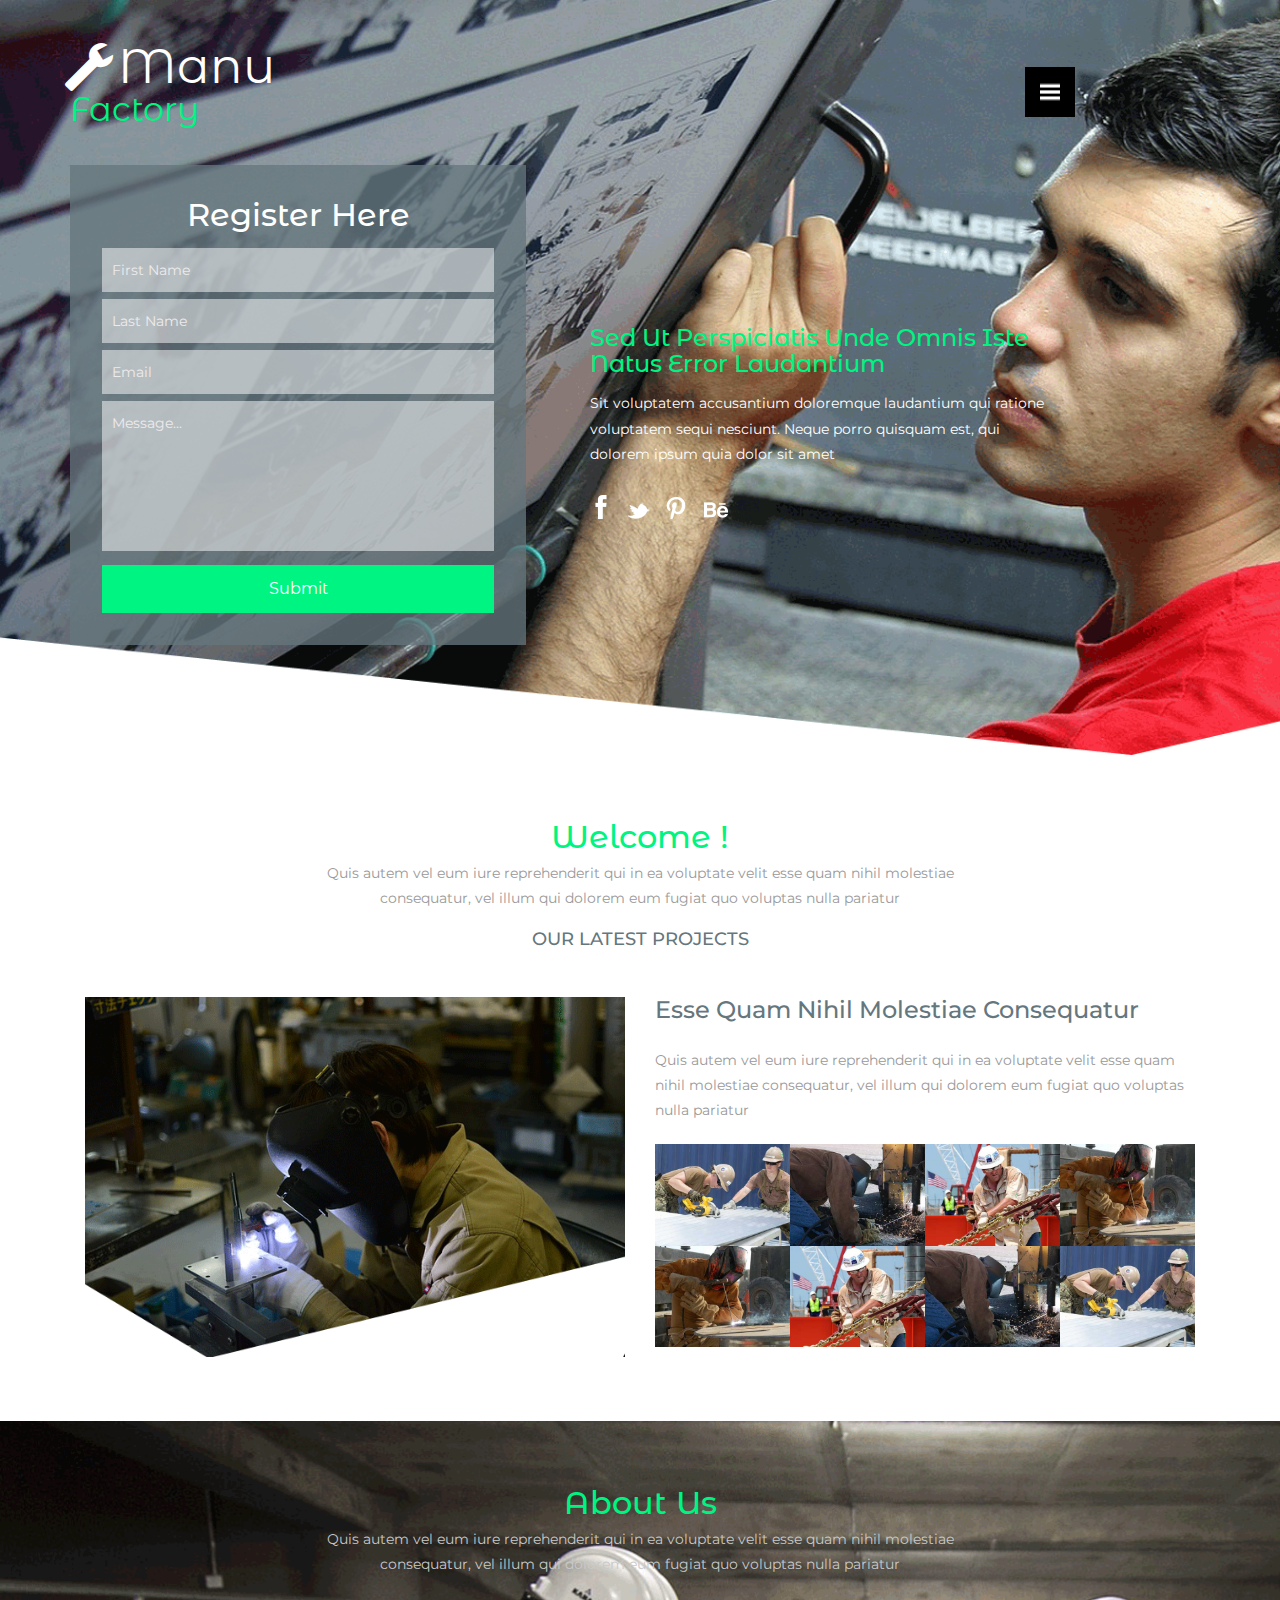
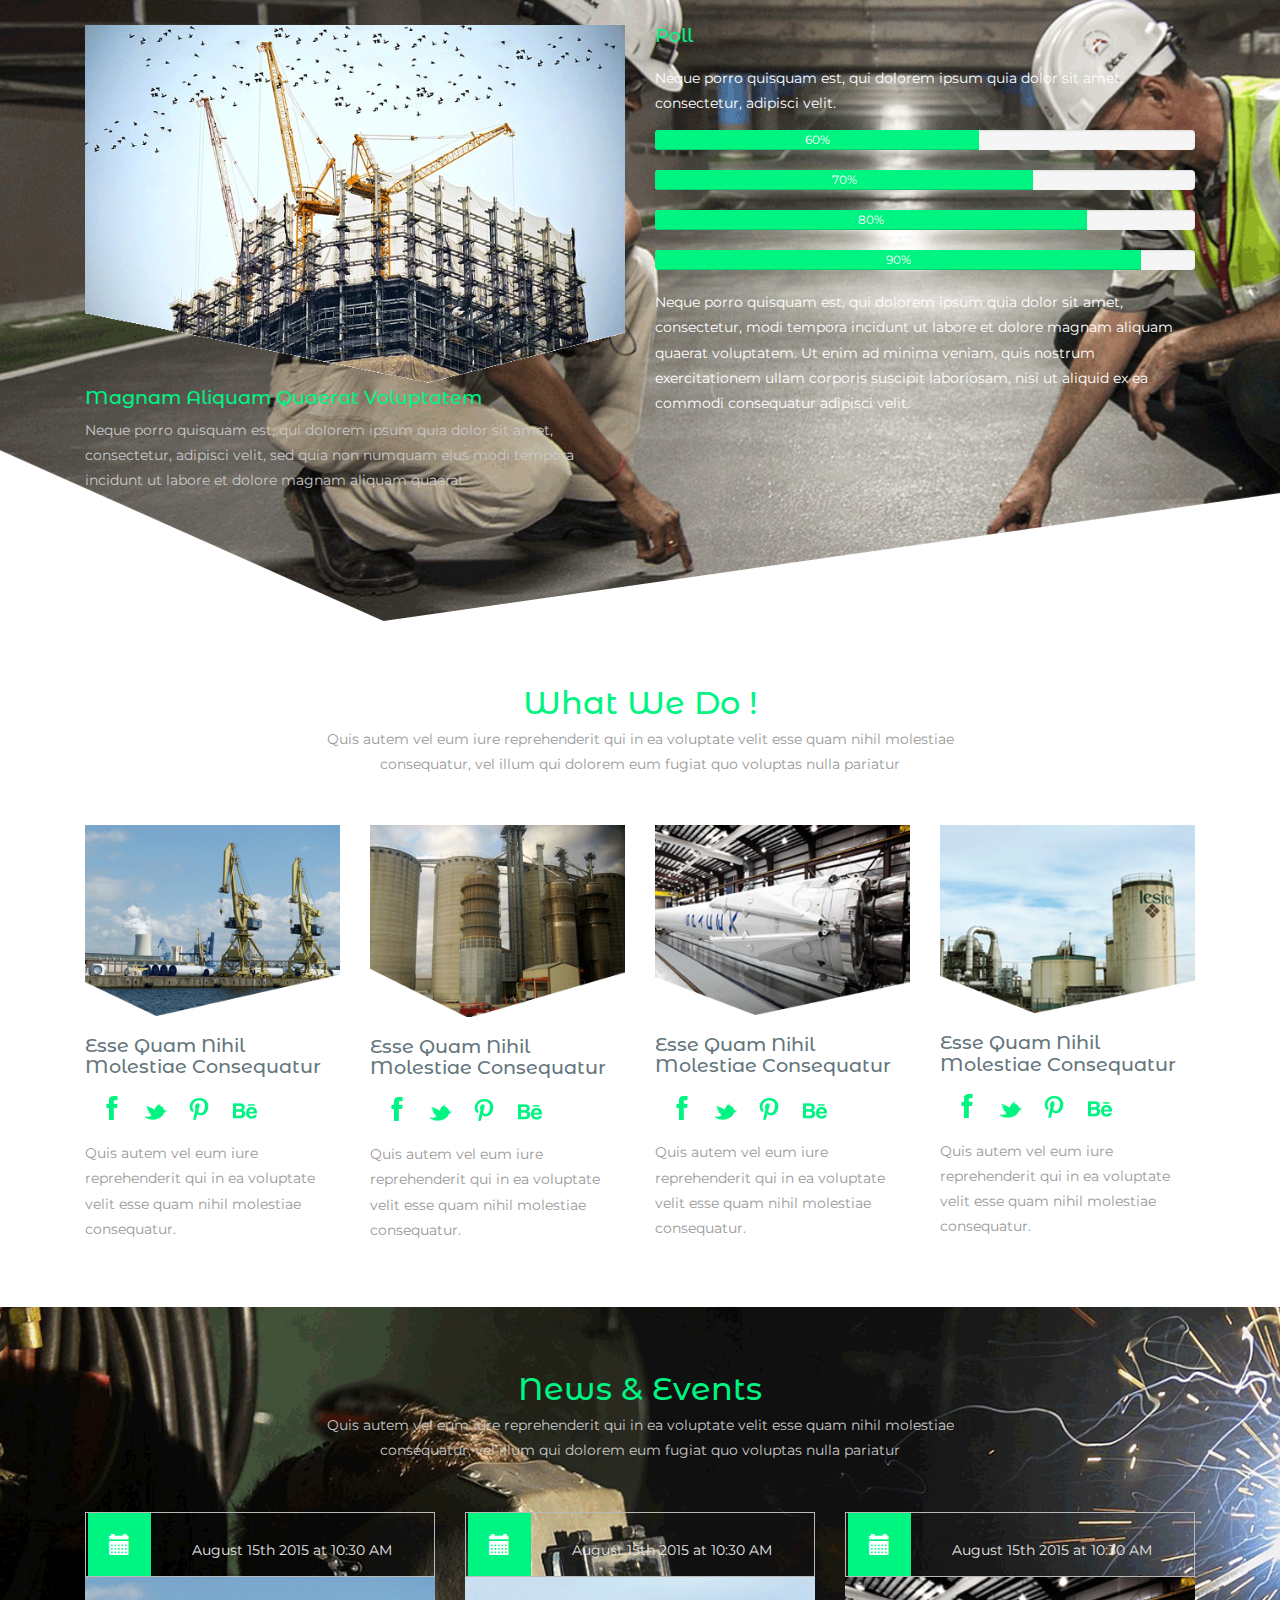
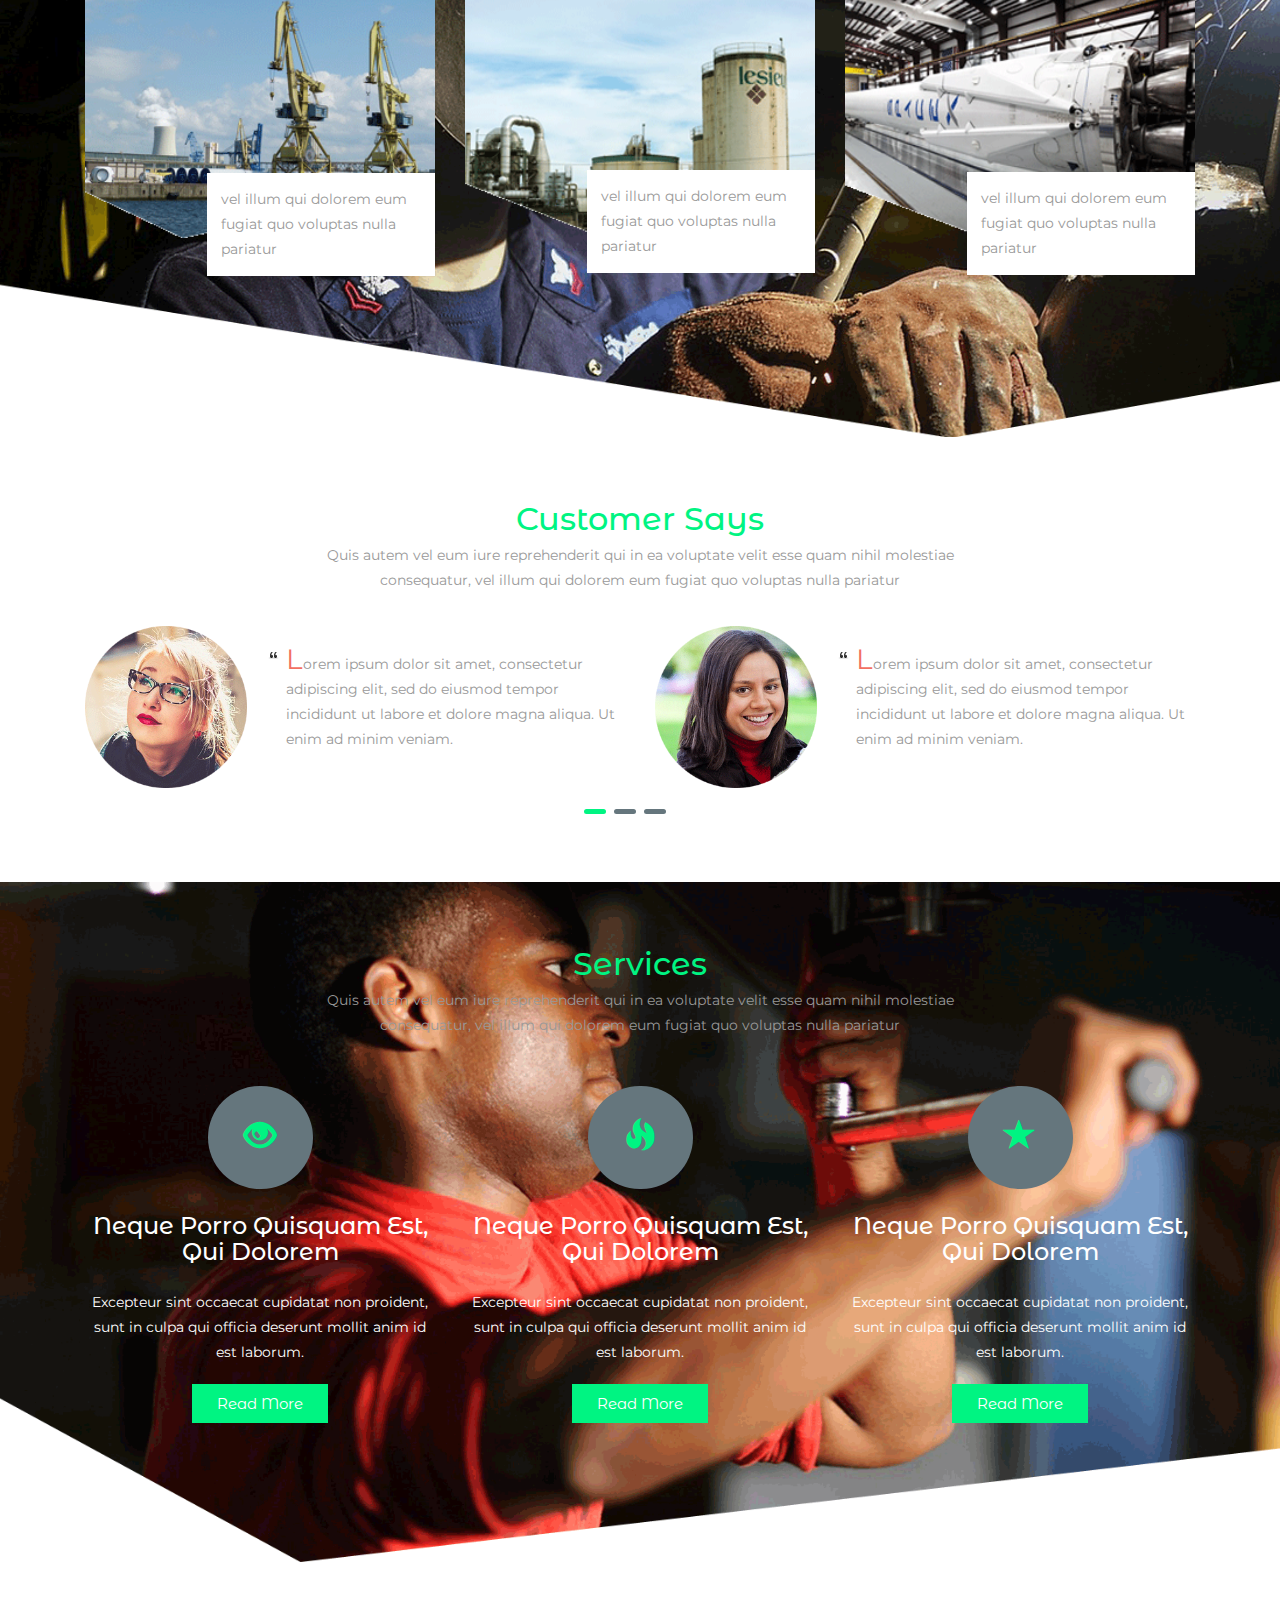
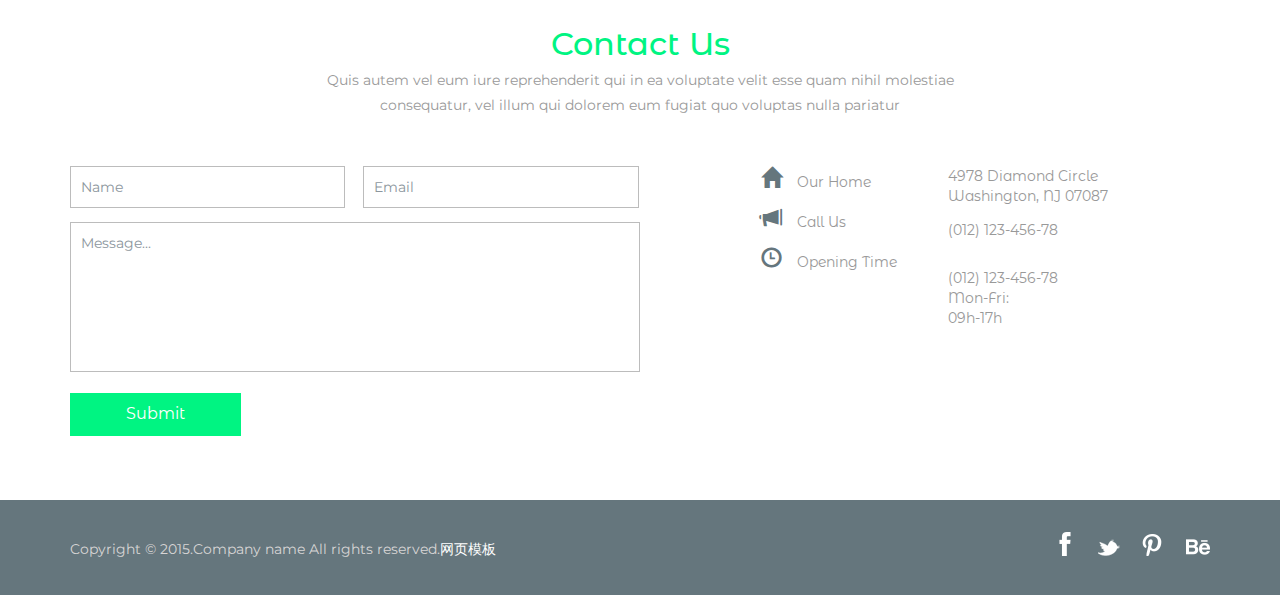
<file: factory/index.html>
<!DOCTYPE html>
<html>
<head>
<title>Home</title>
<!-- for-mobile-apps -->
<meta name="viewport" content="width=device-width, initial-scale=1">
<meta http-equiv="Content-Type" content="text/html; charset=utf-8" />
<meta name="keywords" content="Manufactory Responsive web template, Bootstrap Web Templates, Flat Web Templates, Andriod Compatible web template, 
Smartphone Compatible web template, free webdesigns for Nokia, Samsung, LG, SonyErricsson, Motorola web design" />
<script type="application/x-javascript"> addEventListener("load", function() { setTimeout(hideURLbar, 0); }, false);
		function hideURLbar(){ window.scrollTo(0,1); } </script>
<!-- //for-mobile-apps -->
<link href="css/bootstrap.css" rel="stylesheet" type="text/css" media="all" />
<link href="css/style.css" rel="stylesheet" type="text/css" media="all" />
<!-- js -->
<script src="js/jquery-1.11.1.min.js"></script>
<!-- //js -->
<!-- start-smoth-scrolling -->
<script type="text/javascript" src="js/move-top.js"></script>
<script type="text/javascript" src="js/easing.js"></script>
<script type="text/javascript">
	jQuery(document).ready(function($) {
		$(".scroll").click(function(event){		
			event.preventDefault();
			$('html,body').animate({scrollTop:$(this.hash).offset().top},1000);
		});
	});
</script>
<!-- start-smoth-scrolling -->

<link href='https://fonts.googleapis.com/css?family=Montserrat:400,700' rel='stylesheet' type='text/css'>
<link href='https://fonts.googleapis.com/css?family=Montserrat+Alternates:400,700' rel='stylesheet' type='text/css'>
</head>
	
<body>
<!-- banner -->
	<div class="banner">
		<div class="container">
			<div class="header">
				<div class="banner-left">
					<a href="index.html"><i class="glyphicon glyphicon-wrench" aria-hidden="true"></i>Manu<span>Factory</span></a>
				</div>
				<div class="main-in">
					<section>
						<button id="showLeft" class="navig"></button>
					</section>
				</div>
				<div class="clearfix"> </div>
					<!--- Navigation from Right To Left --->
					<link rel="stylesheet" type="text/css" href="css/component.css" />
						<script type="text/javascript">
				
						  var _gaq = _gaq || [];
						  _gaq.push(['_setAccount', 'UA-7243260-2']);
						  _gaq.push(['_trackPageview']);
				
						  (function() {
							var ga = document.createElement('script'); ga.type = 'text/javascript'; ga.async = true;
							ga.src = ('https:' == document.location.protocol ? 'https://ssl' : 'http://www') + '.google-analytics.com/ga.js';
							var s = document.getElementsByTagName('script')[0]; s.parentNode.insertBefore(ga, s);
						  })();
				
						</script>
						<div class="cbp-spmenu-push">
							<nav class="cbp-spmenu cbp-spmenu-vertical cbp-spmenu-left" id="cbp-spmenu-s1">
								<h3>Menu</h3>
								<a href="#home" class="scroll">Home</a>
								<a href="#services" class="scroll">Services</a>
								<a href="#about" class="scroll">About Us</a>
								<a href="#news" class="scroll">News & Events</a>
								<a href="#contact" class="scroll">Contact</a>
							</nav>
					</div>
						<script src="js/classie.js"></script>
						<script>
							var menuLeft = document.getElementById( 'cbp-spmenu-s1' ),				
								showLeft = document.getElementById( 'showLeft' ),				
								body = document.body;

							showLeft.onclick = function() {
								classie.toggle( this, 'active' );
								classie.toggle( menuLeft, 'cbp-spmenu-open' );
								disableOther( 'showLeft' );
							};
							function disableOther( button ) {
								if( button !== 'showLeft' ) {
									classie.toggle( showLeft, 'disabled' );
								}
							}
						</script>
					<!--- Navigation from Right To Left --->
				<div class="clearfix"> </div>
			</div>
			<div class="banner-info">
				<div class="banner-info-left">
					<h1>Register Here</h1>
					<form>
						<input type="text" value="First Name" onFocus="this.value = '';" onBlur="if (this.value == '') {this.value = 'First Name';}" required="">
						<input type="text" value="Last Name" onFocus="this.value = '';" onBlur="if (this.value == '') {this.value = 'Last Name';}" required="">
						<input type="email" value="Email" onFocus="this.value = '';" onBlur="if (this.value == '') {this.value = 'Email';}" required="">
						<textarea type="text"  onfocus="this.value = '';" onBlur="if (this.value == '') {this.value = 'Message...';}" required="">Message...</textarea>
						<input type="submit" value="Submit" >
					</form>
				</div>
				<div class="banner-info-right">
					<h2>Sed ut perspiciatis unde omnis iste natus error laudantium</h2>
					<p>Sit voluptatem accusantium doloremque laudantium  qui ratione 
						voluptatem sequi nesciunt. Neque porro quisquam est, qui dolorem ipsum 
						quia dolor sit amet</p>
					<ul>
						<li><a href="#" class="facebook"> </a></li>
						<li><a href="#" class="twitter"> </a></li>
						<li><a href="#" class="p"> </a></li>
						<li><a href="#" class="be"> </a></li>
					</ul>
				</div>
				<div class="clearfix"> </div>
			</div>
		</div>
	</div>
<!-- //banner -->
<!-- banner-bottom -->
	<div class="banner-bottom">
		<div class="container">
			<h3>Welcome !</h3>
			<p class="fugiat">Quis autem vel eum iure reprehenderit qui in ea voluptate velit 
				esse quam nihil molestiae consequatur, vel illum qui dolorem eum 
				fugiat quo voluptas nulla pariatur</p>
			<h4>Our Latest Projects</h4>
			<div class="banner-bottom-grid">
				<div class="col-md-6 banner-bottom-grid-left">
					<img src="images/1.png" alt=" " class="img-responsive" />
				</div>
				<div class="col-md-6 banner-bottom-grid-right">
					<h5>esse quam nihil molestiae consequatur</h5>
					<p>Quis autem vel eum iure reprehenderit qui in ea voluptate velit 
						esse quam nihil molestiae consequatur, vel illum qui dolorem eum 
						fugiat quo voluptas nulla pariatur</p>
					<div class="banner-b-left">
						<div class="banner-b-left1">
							<img src="images/1.jpg" alt=" " class="img-responsive" />
						</div>
						<div class="banner-b-left1">
							<img src="images/2.jpg" alt=" " class="img-responsive" />
						</div>
						<div class="banner-b-left1">
							<img src="images/3.jpg" alt=" " class="img-responsive" />
						</div>
						<div class="banner-b-left1">
							<img src="images/4.jpg" alt=" " class="img-responsive" />
						</div>
						<div class="clearfix"> </div>
					</div>
					<div class="banner-b-left">
						<div class="banner-b-left1">
							<img src="images/4.jpg" alt=" " class="img-responsive" />
						</div>
						<div class="banner-b-left1">
							<img src="images/3.jpg" alt=" " class="img-responsive" />
						</div>
						<div class="banner-b-left1">
							<img src="images/2.jpg" alt=" " class="img-responsive" />
						</div>
						<div class="banner-b-left1">
							<img src="images/1.jpg" alt=" " class="img-responsive" />
						</div>
						<div class="clearfix"> </div>
					</div>
				</div>
				<div class="clearfix"> </div>
			</div>
		</div>
	</div>
<!-- //banner-bottom -->
<!-- about -->
	<div class="about" id="about">
		<div class="container">
			<h3>About Us</h3>
			<p class="fugiat colr">Quis autem vel eum iure reprehenderit qui in ea voluptate velit 
				esse quam nihil molestiae consequatur, vel illum qui dolorem eum 
				fugiat quo voluptas nulla pariatur</p>
			<div class="about-grid">
				<div class="col-md-6 about-grid-left">
					<img src="images/4.png" alt=" " class="img-responsive" />
					<h4>magnam aliquam quaerat voluptatem</h4>
					<p>Neque porro quisquam est, qui dolorem ipsum quia dolor sit amet, 
						consectetur, adipisci velit, sed quia non numquam eius modi tempora
						incidunt ut labore et dolore magnam aliquam quaerat.</p>
				</div>
				<div class="col-md-6 about-grid-right">
					<h4>Poll</h4>
					<p>Neque porro quisquam est, qui dolorem ipsum quia dolor sit amet, 
						consectetur, adipisci velit.</p>
					<div class="progress">
						<div class="progress-bar p" role="progressbar" aria-valuenow="60" aria-valuemin="0" aria-valuemax="100" style="width: 60%;">
							60%
						</div>
					</div>
					<div class="progress">
						<div class="progress-bar p" role="progressbar" aria-valuenow="60" aria-valuemin="0" aria-valuemax="100" style="width: 70%;">
							70%
						</div>
					</div>
					<div class="progress">
						<div class="progress-bar p" role="progressbar" aria-valuenow="60" aria-valuemin="0" aria-valuemax="100" style="width: 80%;">
							80%
						</div>
					</div>
					<div class="progress">
						<div class="progress-bar p" role="progressbar" aria-valuenow="60" aria-valuemin="0" aria-valuemax="100" style="width: 90%;">
							90%
						</div>
					</div>
					<p>Neque porro quisquam est, qui dolorem ipsum quia dolor sit amet, 
						consectetur, modi tempora incidunt ut labore et dolore magnam
						aliquam quaerat voluptatem. Ut enim ad minima veniam, quis nostrum 
						exercitationem ullam corporis suscipit laboriosam, nisi 
						ut aliquid ex ea commodi consequatur adipisci velit.</p>
				</div>
				<div class="clearfix"> </div>
			</div>
		</div>
	</div>
<!-- //about -->
<!-- what-we-do -->
	<div class="what-we-do">
		<div class="container">
			<h3>What We Do !</h3>
			<p class="fugiat">Quis autem vel eum iure reprehenderit qui in ea voluptate velit 
				esse quam nihil molestiae consequatur, vel illum qui dolorem eum 
				fugiat quo voluptas nulla pariatur</p>
			<div class="what-we-do-grids">
				<div class="col-md-3 what-we-do-grid">
					<img src="images/5.png" alt=" " class="img-responsive" />
					<h4>esse quam nihil molestiae consequatur</h4>
					<ul>
						<li><a href="#" class="w"> </a></li>
						<li><a href="#" class="w1"> </a></li>
						<li><a href="#" class="w2"> </a></li>
						<li><a href="#" class="w3"> </a></li>
					</ul>
					<p>Quis autem vel eum iure reprehenderit qui in ea voluptate velit 
						esse quam nihil molestiae consequatur.</p>
				</div>
				<div class="col-md-3 what-we-do-grid">
					<img src="images/6.png" alt=" " class="img-responsive" />
					<h4>esse quam nihil molestiae consequatur</h4>
					<ul>
						<li><a href="#" class="w"> </a></li>
						<li><a href="#" class="w1"> </a></li>
						<li><a href="#" class="w2"> </a></li>
						<li><a href="#" class="w3"> </a></li>
					</ul>
					<p>Quis autem vel eum iure reprehenderit qui in ea voluptate velit 
						esse quam nihil molestiae consequatur.</p>
				</div>
				<div class="col-md-3 what-we-do-grid">
					<img src="images/7.png" alt=" " class="img-responsive" />
					<h4>esse quam nihil molestiae consequatur</h4>
					<ul>
						<li><a href="#" class="w"> </a></li>
						<li><a href="#" class="w1"> </a></li>
						<li><a href="#" class="w2"> </a></li>
						<li><a href="#" class="w3"> </a></li>
					</ul>
					<p>Quis autem vel eum iure reprehenderit qui in ea voluptate velit 
						esse quam nihil molestiae consequatur.</p>
				</div>
				<div class="col-md-3 what-we-do-grid">
					<img src="images/8.png" alt=" " class="img-responsive" />
					<h4>esse quam nihil molestiae consequatur</h4>
					<ul>
						<li><a href="#" class="w"> </a></li>
						<li><a href="#" class="w1"> </a></li>
						<li><a href="#" class="w2"> </a></li>
						<li><a href="#" class="w3"> </a></li>
					</ul>
					<p>Quis autem vel eum iure reprehenderit qui in ea voluptate velit 
						esse quam nihil molestiae consequatur.</p>
				</div>
				<div class="clearfix"> </div>
			</div>
		</div>
	</div>
<!-- //what-we-do -->

<div class="copyrights">Collect from <a href="http://www.cssmoban.com/" >手机网站模板</a></div>
<!-- news -->
	<div class="news" id="news">
		<div class="container">
			<h3>News & Events</h3>
			<p class="fugiat colr">Quis autem vel eum iure reprehenderit qui in ea voluptate velit 
				esse quam nihil molestiae consequatur, vel illum qui dolorem eum 
				fugiat quo voluptas nulla pariatur</p>
			<div class="news-grid">
				<div class="col-md-4 news-grid-left">
					<div class="news-grid-left-top">
						<p><i class="glyphicon glyphicon-calendar" aria-hidden="true"></i><span>August 15th 2015 at 10:30 AM</span></p>
					</div>
					<img src="images/5.png" alt=" " class="img-responsive" />
					<div class="news-pos">
						<p>vel illum qui dolorem eum 
							fugiat quo voluptas nulla pariatur</p>
					</div>
				</div>
				<div class="col-md-4 news-grid-left">
					<div class="news-grid-left-top">
						<p><i class="glyphicon glyphicon-calendar" aria-hidden="true"></i><span>August 15th 2015 at 10:30 AM</span></p>
					</div>
					<img src="images/8.png" alt=" " class="img-responsive" />
					<div class="news-pos">
						<p>vel illum qui dolorem eum 
							fugiat quo voluptas nulla pariatur</p>
					</div>
				</div>
				<div class="col-md-4 news-grid-left">
					<div class="news-grid-left-top">
						<p><i class="glyphicon glyphicon-calendar" aria-hidden="true"></i><span>August 15th 2015 at 10:30 AM</span></p>
					</div>
					<img src="images/7.png" alt=" " class="img-responsive" />
					<div class="news-pos">
						<p>vel illum qui dolorem eum 
							fugiat quo voluptas nulla pariatur</p>
					</div>
				</div>
				<div class="clearfix"> </div>
			</div>
		</div>
	</div>
<!-- //news -->
<!-- testimonials -->
	<div class="customer">
		<div class="container">
			<h3>Customer Says</h3>
			<p class="fugiat">Quis autem vel eum iure reprehenderit qui in ea voluptate velit 
				esse quam nihil molestiae consequatur, vel illum qui dolorem eum 
				fugiat quo voluptas nulla pariatur</p>
				<div class="wmuSlider example1">
					<div class="wmuSliderWrapper">
						<article style="position: absolute; width: 100%; opacity: 0;"> 
						<div class="banner-wrap">
							<div class="testimonials-grid">
								<div class="col-md-6 testimonials-grid-left">
									<div class="testimonials-grid-left1">
										<img src="images/11.png" alt=" " class="img-responsive" />
									</div>
									<div class="testimonials-grid-right1">
										<p><span>L</span>orem ipsum dolor sit amet, consectetur adipiscing elit, 
											sed do eiusmod tempor incididunt ut labore et dolore magna aliqua.
											Ut enim ad minim veniam.</p>
									</div>
									<div class="clearfix"> </div>
								</div>
								<div class="col-md-6 testimonials-grid-left">
									<div class="testimonials-grid-left1">
										<img src="images/10.png" alt=" " class="img-responsive" />
									</div>
									<div class="testimonials-grid-right1">
										<p><span>L</span>orem ipsum dolor sit amet, consectetur adipiscing elit, 
											sed do eiusmod tempor incididunt ut labore et dolore magna aliqua.
											Ut enim ad minim veniam.</p>
									</div>
									<div class="clearfix"> </div>
								</div>
							</div>
						</div>
						</article>
						<article style="position: absolute; width: 100%; opacity: 0;"> 
						<div class="banner-wrap">
							<div class="testimonials-grid">
								<div class="col-md-6 testimonials-grid-left">
									<div class="testimonials-grid-left1">
										<img src="images/12.png" alt=" " class="img-responsive" />
									</div>
									<div class="testimonials-grid-right1">
										<p><span>L</span>orem ipsum dolor sit amet, consectetur adipiscing elit, 
											sed do eiusmod tempor incididunt ut labore et dolore magna aliqua.
											Ut enim ad minim veniam.</p>
									</div>
									<div class="clearfix"> </div>
								</div>
								<div class="col-md-6 testimonials-grid-left">
									<div class="testimonials-grid-left1">
										<img src="images/10.png" alt=" " class="img-responsive" />
									</div>
									<div class="testimonials-grid-right1">
										<p><span>L</span>orem ipsum dolor sit amet, consectetur adipiscing elit, 
											sed do eiusmod tempor incididunt ut labore et dolore magna aliqua.
											Ut enim ad minim veniam.</p>
									</div>
									<div class="clearfix"> </div>
								</div>
							</div>
						</div>
						</article>
						<article style="position: absolute; width: 100%; opacity: 0;"> 
						<div class="banner-wrap">
							<div class="testimonials-grid">
								<div class="col-md-6 testimonials-grid-left">
									<div class="testimonials-grid-left1">
										<img src="images/11.png" alt=" " class="img-responsive" />
									</div>
									<div class="testimonials-grid-right1">
										<p><span>L</span>orem ipsum dolor sit amet, consectetur adipiscing elit, 
											sed do eiusmod tempor incididunt ut labore et dolore magna aliqua.
											Ut enim ad minim veniam.</p>
									</div>
									<div class="clearfix"> </div>
								</div>
								<div class="col-md-6 testimonials-grid-left">
									<div class="testimonials-grid-left1">
										<img src="images/12.png" alt=" " class="img-responsive" />
									</div>
									<div class="testimonials-grid-right1">
										<p><span>L</span>orem ipsum dolor sit amet, consectetur adipiscing elit, 
											sed do eiusmod tempor incididunt ut labore et dolore magna aliqua.
											Ut enim ad minim veniam.</p>
									</div>
									<div class="clearfix"> </div>
								</div>
							</div>
						</div>
						</article>
					</div>
				</div>
				<script src="js/jquery.wmuSlider.js"></script> 
					<script>
						$('.example1').wmuSlider();         
					</script> 
		</div>
	</div>
<!-- //testimonials -->
<!-- services -->
	<div class="services" id="services">
		<div class="container">
			<h3>Services</h3>
			<p class="fugiat">Quis autem vel eum iure reprehenderit qui in ea voluptate velit 
				esse quam nihil molestiae consequatur, vel illum qui dolorem eum 
				fugiat quo voluptas nulla pariatur</p>
			<div class="service-grids">
				<div class="col-md-4 service-grid">
					<div class="service-icon">
						<span class="glyphicon glyphicon-eye-open" aria-hidden="true"></span>
					</div>
					<h4>Neque porro quisquam est, qui dolorem</h4>
					<p>Excepteur sint occaecat cupidatat non proident, sunt in culpa 
						qui officia deserunt mollit anim id est laborum.</p>
					<div class="more">
						<a href="#">Read More</a>
					</div>
				</div>
				<div class="col-md-4 service-grid">
					<div class="service-icon">
						<span class="glyphicon glyphicon-fire" aria-hidden="true"></span>
					</div>
					<h4>Neque porro quisquam est, qui dolorem</h4>
					<p>Excepteur sint occaecat cupidatat non proident, sunt in culpa 
						qui officia deserunt mollit anim id est laborum.</p>
					<div class="more">
						<a href="#">Read More</a>
					</div>
				</div>
				<div class="col-md-4 service-grid">
					<div class="service-icon">
						<span class="glyphicon glyphicon-star" aria-hidden="true"></span>
					</div>
					<h4>Neque porro quisquam est, qui dolorem</h4>
					<p>Excepteur sint occaecat cupidatat non proident, sunt in culpa 
						qui officia deserunt mollit anim id est laborum.</p>
					<div class="more">
						<a href="#">Read More</a>
					</div>
				</div>
				<div class="clearfix"> </div>
			</div>
		</div>
	</div>
<!-- //services -->
<!-- contact -->
	<div id="contact" class="contact">
	<div class="container">
		<h3>Contact Us</h3>
		<p class="fugiat">Quis autem vel eum iure reprehenderit qui in ea voluptate velit 
			esse quam nihil molestiae consequatur, vel illum qui dolorem eum 
			fugiat quo voluptas nulla pariatur</p>
		<div class="contact-us1-bottom">
			<form>
				<input type="text" value="Name" onFocus="this.value = '';" onBlur="if (this.value == '') {this.value = 'Name';}" required="">
				<input type="email" value="Email" onFocus="this.value = '';" onBlur="if (this.value == '') {this.value = 'Email';}" required="">
				<textarea type="text"  onfocus="this.value = '';" onBlur="if (this.value == '') {this.value = 'Message...';}" required="">Message...</textarea>
				<input type="submit" value="Submit" >
			</form>
			<div class="home-radio-clock">
				<ul>
					<li><i class="glyphicon glyphicon-home" aria-hidden="true"></i>Our Home</li>
					<li><i class="glyphicon glyphicon-bullhorn" aria-hidden="true"></i>Call Us</li>
					<li><i class="glyphicon glyphicon-time" aria-hidden="true"></i>Opening Time</li>
				</ul>
			</div>
			<div class="home-radio-clock-right">
				<ul>
					<li>4978 Diamond Circle
						<span>Washington, NJ 07087</span></li>
					<li class="lst">(012) 123-456-78</li>
					<li>(012) 123-456-78<span>Mon-Fri:</span><span>09h-17h</span></li>
				</ul>
			</div>
			<div class="clearfix"> </div>
		</div>
	</div>
	</div>
<!-- //contact -->
<!-- footer -->
	<div class="footer">
	<div class="container">
		<div class="footer-left">
			<p>Copyright &copy; 2015.Company name All rights reserved.<a target="_blank" href="http://www.cssmoban.com/">&#x7F51;&#x9875;&#x6A21;&#x677F;</a></p>
		</div>
		<div class="footer-right">
			<ul>
				<li><a href="#" class="f"> </a></li>
				<li><a href="#" class="f1"> </a></li>
				<li><a href="#" class="f2"> </a></li>
				<li><a href="#" class="f3"> </a></li>
			</ul>
		</div>
		<div class="clearfix"> </div>
	</div>
	</div>
<!-- //footer -->
<!-- here stars scrolling icon -->
	<script type="text/javascript">
		$(document).ready(function() {
			/*
				var defaults = {
				containerID: 'toTop', // fading element id
				containerHoverID: 'toTopHover', // fading element hover id
				scrollSpeed: 1200,
				easingType: 'linear' 
				};
			*/
								
			$().UItoTop({ easingType: 'easeOutQuart' });
								
			});
	</script>
<!-- //here ends scrolling icon -->
</body>
</html>
</file>
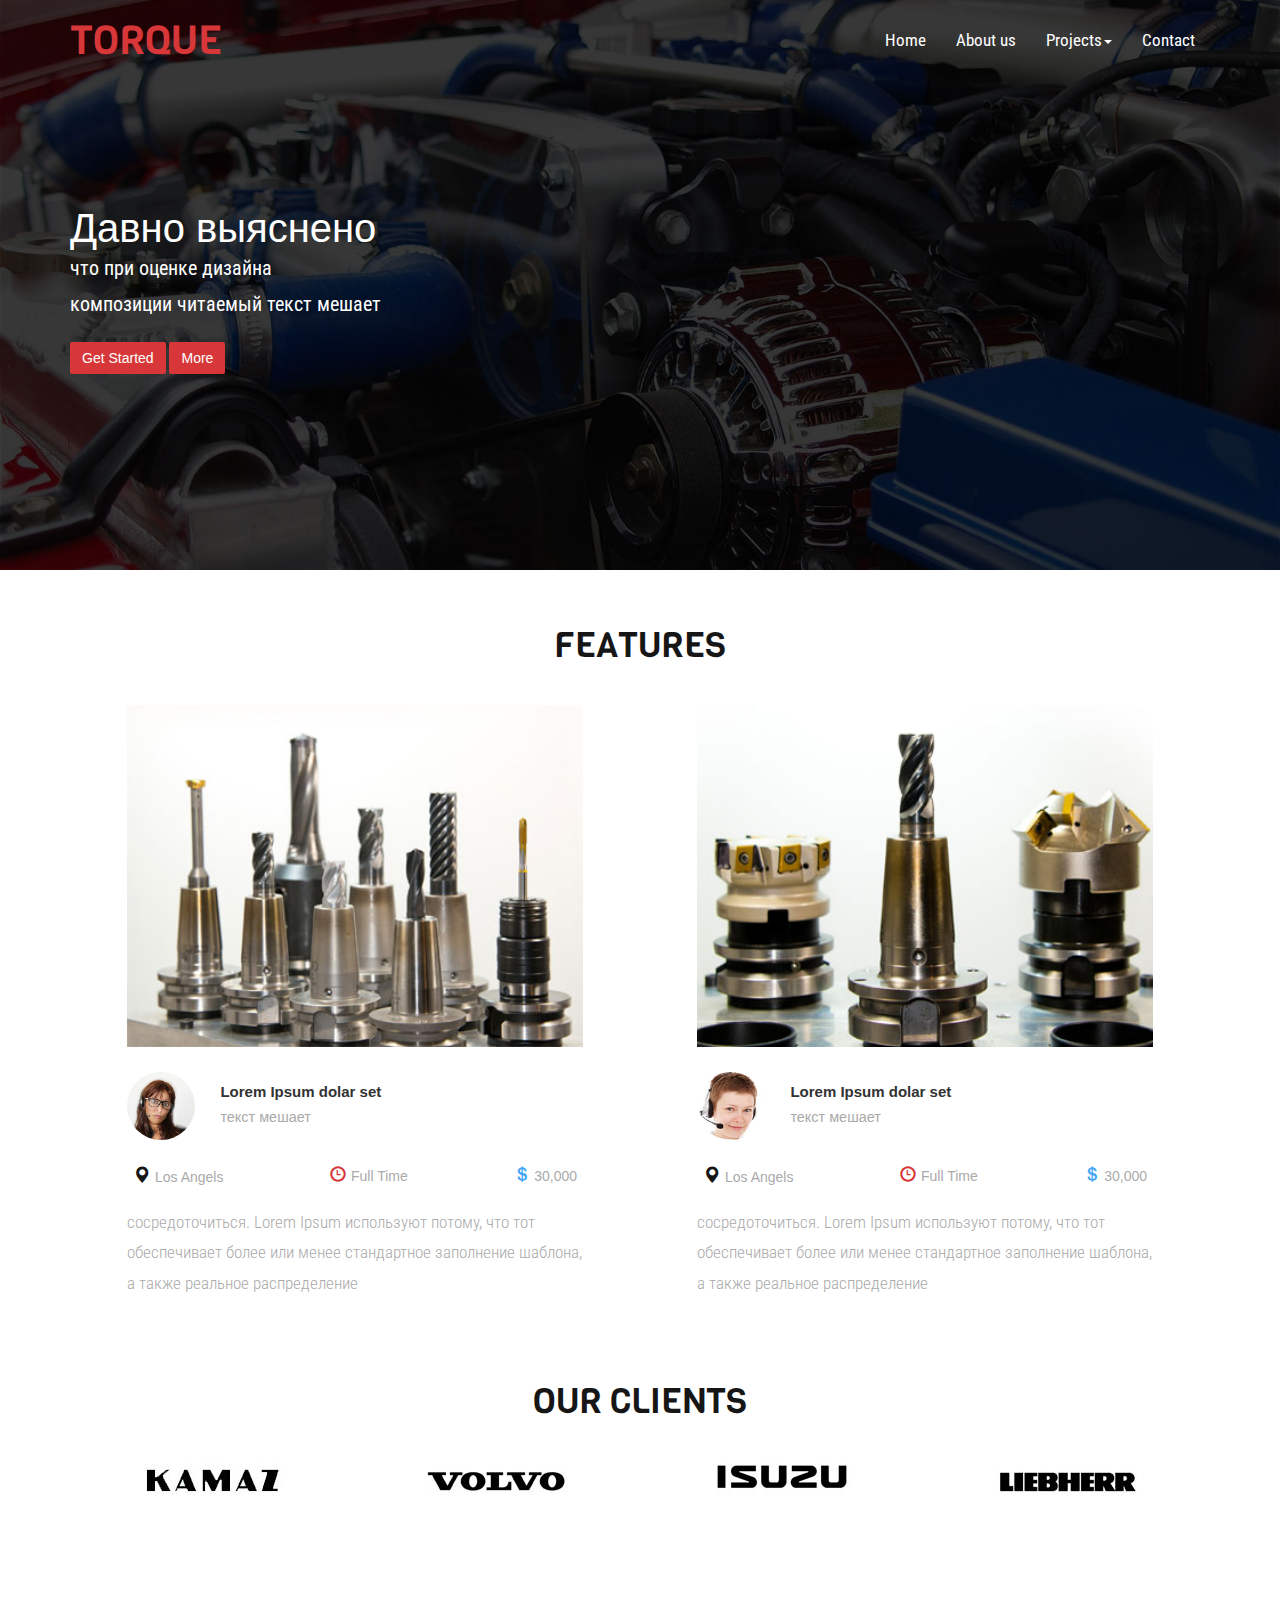
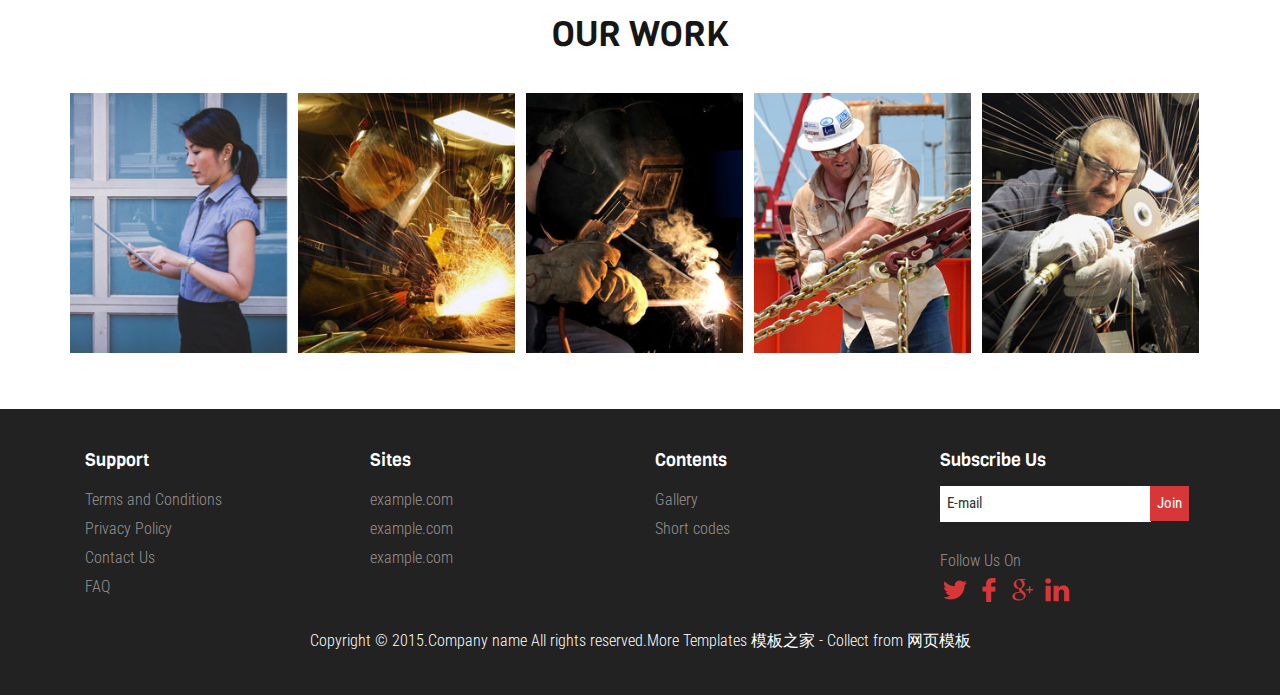
<file: machine/index.html>
<!DOCTYPE html>
<html lang="en">
    <head>
    <title>Home</title>
		<meta name="viewport" content="width=device-width, initial-scale=1">
		<meta http-equiv="Content-Type" content="text/html; charset=utf-8" />
		<meta name="keywords" content="Torque Responsive web template, Bootstrap Web Templates, Flat Web Templates, Android  Compatible web template, Smartphone Compatible web template, free webdesigns for Nokia, Samsung, LG, SonyErricsson, Motorola web design" />
		<script type="application/x-javascript"> addEventListener("load", function() {setTimeout(hideURLbar, 0); }, false); function hideURLbar(){ window.scrollTo(0,1); } </script>
		<!--fonts-->
		<link href='https://fonts.googleapis.com/css?family=Viga' rel='stylesheet' type='text/css'>
        <!--//font-family: 'Viga', sans-serif;-->
        
        <link href='https://fonts.googleapis.com/css?family=Roboto+Condensed:400,300,700' rel='stylesheet' type='text/css'>
        <!--//font-family: 'Roboto Condensed', sans-serif;-->
        
		<!--fonts-->
		<!--bootstrap-->
			 <link href="css/bootstrap.min.css" rel="stylesheet" type="text/css">
		<!--coustom css-->
			<link href="css/style.css" rel="stylesheet" type="text/css"/>
		<!--default-js-->
			<script src="js/jquery-2.1.4.min.js"></script>
		<!--bootstrap-js-->
			<script src="js/bootstrap.min.js"></script>
		<!--script-->
        <script type="text/javascript" src="js/move-top.js"></script>
        <script type="text/javascript" src="js/easing.js"></script>
        <!--move-top-js-->
    </head>
    <body>
        <div class="header" id="home">
            <nav class="navbar navbar-default Torque-nav">
              <div class="container">
                <!-- Brand and toggle get grouped for better mobile display -->
                <div class="navbar-header">
                  <button type="button" class="navbar-toggle collapsed" data-toggle="collapse" data-target="#bs-example-navbar-collapse-1" aria-expanded="false">
                    <span class="sr-only">Toggle navigation</span>
                    <span class="icon-bar"></span>
                    <span class="icon-bar"></span>
                    <span class="icon-bar"></span>
                  </button>
                  <h1><a class="navbar-brand" href="index.html">TORQUE</a></h1>
                </div>

                <!-- Collect the nav links, forms, and other content for toggling -->
                <div class="collapse navbar-collapse" id="bs-example-navbar-collapse-1">
                  <ul class="nav navbar-nav navbar-right torq-menu">
                    <li><a href="index.html">Home</a></li>
                    <li><a href="about.html">About us</a></li>
                    <li class="dropdown">
                      <a href="#" class="dropdown-toggle" data-toggle="dropdown" role="button" aria-haspopup="true" aria-expanded="false">Projects<span class="caret"></span></a>
                      <ul class="dropdown-menu">
                        <li><a href="products.html">Products</a></li>
                        <li><a href="typography.html">Short codes</a></li>
                      </ul>
                    </li>
                     <li><a href="contact.html">Contact</a></li>
                  </ul>
                </div><!-- /.navbar-collapse -->
<div class="clearfix"></div>
              </div><!-- /.container-fluid -->
            </nav>
            <!--navbar-->
            <div class="banner-info">
                <div class="container">
                    <ul class="bn-in-txt">
                        <li><h2>Давно выяснено</h2></li>
                        <li><p>что при оценке дизайна</p></li>
                        <li><p>композиции читаемый текст мешает</p></li>
                    </ul>
                    <div class="bn-in-buttons">
                        <a class="btn btn-default bn-in" href="#" role="button">Get Started</a>
                        <a class="btn btn-default bn-in" href="#" role="button">More</a>
                    </div>
                </div>
            </div>
        </div>
        <div class="content">
            <div class="container">
                <div class="features-section">
                    <h3>Features</h3>
                    <div class="featured-partners">
                        <div class="col-md-6 fet-part">
                            <div class="feature-img-grid">
                                <img src="images/l.jpg" alt="" class="img-responsive feat-img"/>
                                <div class="help-mem">
                                    <img src="images/cal-l.jpg" alt="" class="img-circle img-flt"/>
                                    <div class="left-text">
                                        <h4>Lorem Ipsum dolar set</h4>
                                        <p><small>текст мешает</small></p>
                                    </div>
                        <div class="clearfix"></div>
                                </div>
                                <ul class="loct-strip">
                                    <li><i class="glyphicon glyphicon-map-marker re-styl1"></i>Los Angels</li>
                                    <li><i class="glyphicon glyphicon-time re-styl2"></i>Full Time</li>
                                    <li><i class="glyphicon glyphicon-usd re-styl3"></i>30,000</li>
                                </ul>
                                <h5>
                                    сосредоточиться. Lorem Ipsum используют потому, что тот обеспечивает более или менее стандартное заполнение шаблона, а также реальное распределение
                                </h5>
                            </div>
                        </div>
                        <div class="col-md-6 fet-part">
                            <div class="feature-img-grid">
                                <img src="images/r.jpg" alt="" class="img-responsive feat-img"/>
                                <div class="help-mem">
                                    <img src="images/cal-r.jpg" alt="" class="img-circle img-flt"/>
                                    <div class="left-text">
                                        <h4>Lorem Ipsum dolar set</h4>
                                        <p><small>текст мешает</small></p>
                                    </div>
                        <div class="clearfix"></div>
                                </div>
                                <ul class="loct-strip">
                                    <li><i class="glyphicon glyphicon-map-marker re-styl1"></i>Los Angels</li>
                                    <li><i class="glyphicon glyphicon-time re-styl2"></i>Full Time</li>
                                    <li><i class="glyphicon glyphicon-usd re-styl3"></i>30,000</li>
                                </ul>
                                <h5>
                                    сосредоточиться. Lorem Ipsum используют потому, что тот обеспечивает более или менее стандартное заполнение шаблона, а также реальное распределение
                                </h5>
                            </div>
                        </div>
                        <div class="clearfix"></div>
                    </div>
                    </div>
                    <div class="copyrights">Collect from <a href="http://www.cssmoban.com/" >手机网站模板</a></div>
                    <div class="featured-companies">
                        <h3>Our Clients</h3>
                        <div class="col-md-3 fet-grid">
                            <a href="#"><img src="images/our-comp4.jpg" alt="" class="cmpany-img" /></a>
                        </div>
                        <div class="col-md-3 fet-grid">
                            <a href="#"><img src="images/our-comp2.jpg" alt="" class="cmpany-img" /></a>
                        </div>
                        <div class="col-md-3 fet-grid">
                            <a href="#"><img src="images/our-comp.jpg" alt="" class="cmpany-img" /></a>
                        </div>
                        <div class="col-md-3 fet-grid">
                            <a href="#"><img src="images/our-comp3.jpg" alt="" class="cmpany-img" /></a>
                        </div>
                <div class="clearfix"></div>
                    </div>
                <div class="our-team">
                        <h3>Our Work</h3>
                        <!-- requried-jsfiles-for owl -->
                        <link href="css/owl.carousel.css" rel="stylesheet">
                        <script src="js/owl.carousel.js"></script>
                            <script>
                                $(document).ready(function() {
                                    $("#owl-demo").owlCarousel({
                                        items : 5,
                                        lazyLoad : true,
                                        autoPlay : true,
                                        pagination : false,
                                    });
                                });
                            </script>
                        <!-- //requried-jsfiles-for owl -->
                        <!-- start content_slider -->
                        <div id="owl-demo" class="owl-carousel text-center">
                            <div class="item">
                                <img class="lazyOwl img-responsive tem-g" src="images/tem.jpg" alt="name">
                            </div>
                            <div class="item">
                                <img class="lazyOwl img-responsive tem-g" src="images/tem1.jpg" alt="name">
                            </div>
                            <div class="item">
                                <img class="lazyOwl img-responsive tem-g" src="images/tem2.jpg" alt="name">
                            </div>
                            <div class="item">
                                <img class="lazyOwl img-responsive tem-g" src="images/tem3.jpg" alt="name">
                            </div>
                            <div class="item">
                                <img class="lazyOwl img-responsive tem-g" src="images/tem4.jpg" alt="name">
                            </div>
                            <div class="item">
                                <img class="lazyOwl img-responsive tem-g" src="images/tem5.jpg" alt="name">
                            </div>
                        </div>
                    <!--//sreen-gallery-cursual-->
                </div>
            </div>
        </div>
        <div class="footer">
            <div class="container">
                <div class="div1">
                    <div class="col-md-3 head">
                        <h3>support</h3>
                        <ul class="customer">
                            <li><a href="#">Terms and Conditions</a></li>
                            <li><a href="#">Privacy Policy</a></li>
                            <li><a href="contact.html">Contact Us</a></li>
                            <li><a href="#">FAQ</a></li>
                        </ul>
                    </div>
                    <div class="col-md-3 head">
                        <h3>sites</h3>
                        <ul class="sites">
                            <li><a href="#">example.com</a></li>
                            <li><a href="#">example.com</a></li>
                            <li><a href="#">example.com</a></li>
                        </ul>
                    </div>
                    <div class="col-md-3 head">
                        <h3>contents</h3>
                        <ul class="contents">
                            <li><a href="products.html">Gallery</a></li>
                            <li><a href="typography.html">Short codes</a></li>
                        </ul>
                    </div>
                    <div class="col-md-3 mail_soc">
                        <div class="form_data">
                            <h3>subscribe us</h3>
                            <form>
                                <input class="mail2" type="text" name="email" value="E-mail" onfocus="this.value = '';" onblur="if (this.value == '') {this.value = 'E-mail';}">
                                <input class="btn btn-default re_dsgn6" type="button" value="Join">
                            </form>
                        </div>
                            <div class="social">
                                <p>follow us on</p>
                                <ul>
                                    <li><a href="#" class="face"></a></li>
                                    <li><a href="#" class="twit"></a></li>
                                    <li><a href="#" class="gplus"></a></li>
                                    <li><a href="#" class="link"></a></li>
                                </ul>
                            </div>
                    </div>
                    <div class="clearfix"></div>
                </div>
                <div class="div2">
                    <p>Copyright &copy; 2015.Company name All rights reserved.More Templates <a href="http://www.cssmoban.com/" target="_blank" title="模板之家">模板之家</a> - Collect from <a href="http://www.cssmoban.com/" title="网页模板" target="_blank">网页模板</a></p>
                </div>
            </div>
            <script type="text/javascript">
                $(document).ready(function() {
                    /*
                    var defaults = {
                        containerID: 'toTop', // fading element id
                        containerHoverID: 'toTopHover', // fading element hover id
                        scrollSpeed: 1200,
                        easingType: 'linear' 
                    };
                    */

                    $().UItoTop({ easingType: 'easeOutQuart' });

                });
            </script>
		<a href="#home" id="toTop" class="scroll" style="display: block;"> <span id="toTopHover" style="opacity: 1;"> </span></a>
        </div>
    </body>
</html>
</file>
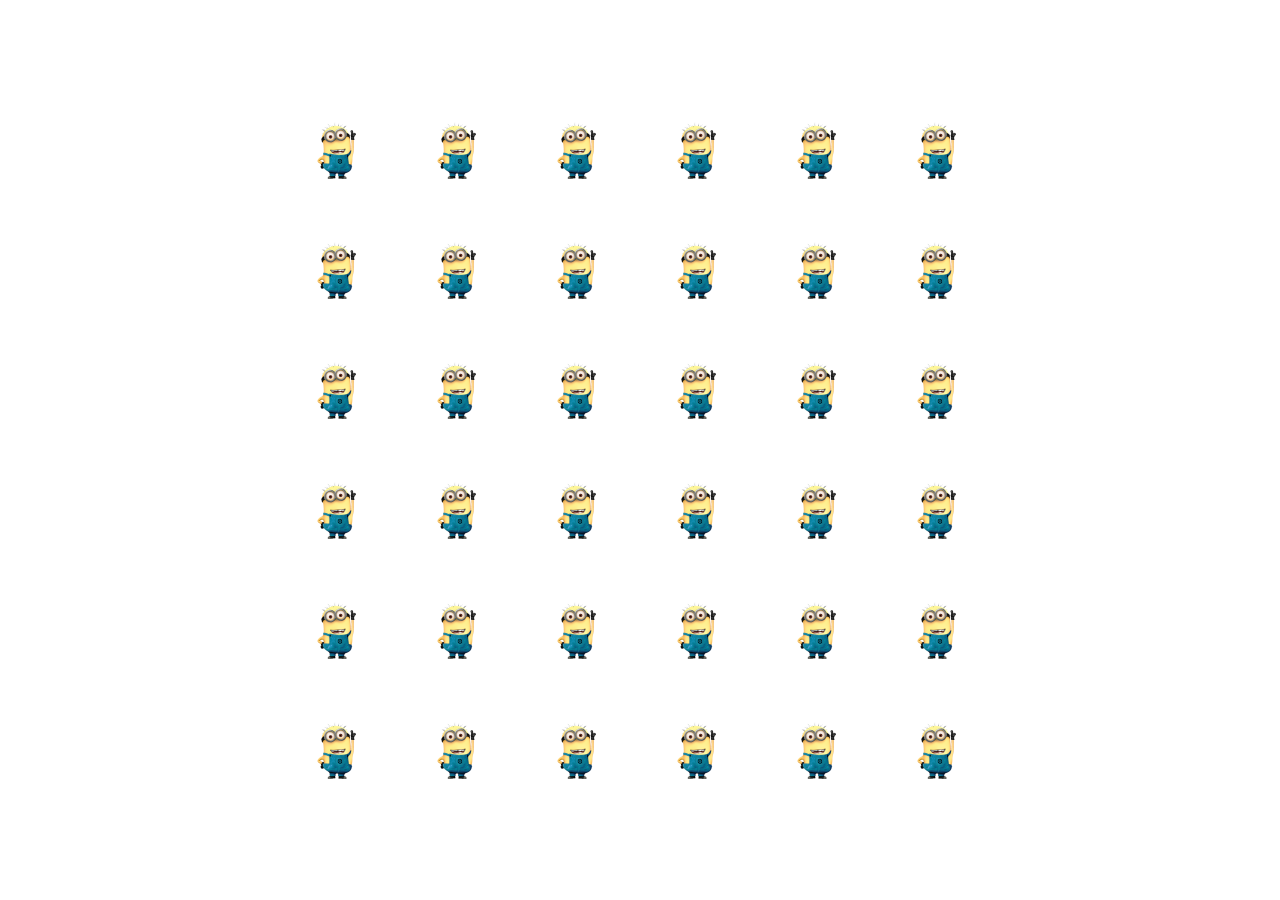
<file: threedscript/index.html>
﻿<!DOCTYPE html PUBLIC "-//W3C//DTD XHTML 1.0 Transitional//EN" "http://www.w3.org/TR/xhtml1/DTD/xhtml1-transitional.dtd">
<html xmlns="http://www.w3.org/1999/xhtml">
<head>
<meta http-equiv="Content-Type" content="text/html; charset=utf-8" />
<title>js三维立体图片720度展示效果 - A5源码</title>

<!--引入开始-->
<style type="text/css">
html {overflow: hidden;}
body {
position: absolute;
margin: 0px;
padding: 0px;
background: #fff;
width: 100%;
height: 100%;
}

#screen {
position: absolute;
left: 10%;
top: 10%;
width: 80%;
height: 80%;
background: #fff;
}
#screen img {
position: absolute;
cursor: pointer;
width: 0px;
height: 0px;
-ms-interpolation-mode:nearest-neighbor;
}
#bankImages {
visibility: hidden;
}
#FPS {
position: absolute;
right: 5px;
bottom: 5px;
font-size: 10px;
color: #666;
font-family: verdana;
}
</style>
<script type="text/javascript">
/* ==== Easing function ==== */
var Library = {};
Library.ease = function () {
this.target = 0;
this.position = 0;
this.move = function (target, speed) {
this.position += (target - this.position) * speed;
}
}

var tv = {
/* ==== variables ==== */
O : [],
fps : 0,
screen : {},
angle : {
x : new Library.ease(),
y : new Library.ease()
},
camera : {
x : new Library.ease(),
y : new Library.ease()
},
create3DHTML : function (i, x, y, z, sw, sh) {
/* ==== create HTML image element ==== */
var o = document.createElement('img');
o.src = i.src;
tv.screen.obj.appendChild(o);
/* ==== 3D coordinates ==== */
o.point3D = {
x : x,
y : y,
z : new Library.ease(),
sw : sw,
sh : sh,
w : i.width,
h : i.height
};
o.point3D.z.target = z;
/* ==== push object ==== */
o.point2D = {};
tv.O.push(o);

/* ==== on mouse over event ==== */
o.onmouseover = function () {
if (this != tv.o) {
this.point3D.z.target = tv.mouseZ;
tv.camera.x.target = this.point3D.x;
tv.camera.y.target = this.point3D.y;
if (tv.o) tv.o.point3D.z.target = 0;
tv.o = this;
}
return false;
}

/* ==== on mousedown event ==== */
o.onmousedown = function () {
if (this == tv.o) {
if (this.point3D.z.target == tv.mouseZ) this.point3D.z.target = 0;
else {
tv.o = false;
this.onmouseover();
}
}
}

/* ==== main 3D function ==== */
o.animate = function () {
/* ==== 3D coordinates ==== */
var x = this.point3D.x - tv.camera.x.position;
var y = this.point3D.y - tv.camera.y.position;
this.point3D.z.move(this.point3D.z.target, this.point3D.z.target ? .15 : .08);
/* ==== rotations ==== */
var xy = tv.angle.cx * y - tv.angle.sx * this.point3D.z.position;
var xz = tv.angle.sx * y + tv.angle.cx * this.point3D.z.position;
var yz = tv.angle.cy * xz - tv.angle.sy * x;
var yx = tv.angle.sy * xz + tv.angle.cy * x;
/* ==== 2D transform ==== */
var scale = tv.camera.focalLength / (tv.camera.focalLength + yz);
x = yx * scale;
y = xy * scale;
var w = Math.round(Math.max(0, this.point3D.w * scale * this.point3D.sw));
var h = Math.round(Math.max(0, this.point3D.h * scale * this.point3D.sh));
/* ==== HTML rendering ==== */
var o = this.style;
o.left = Math.round(x + tv.screen.w - w * .5) + 'px';
o.top = Math.round(y + tv.screen.h - h * .5) + 'px';
o.width = w + 'px';
o.height = h + 'px';
o.zIndex = 10000 + Math.round(scale * 1000);
}
},
/* ==== init script ==== */
init : function (structure, FL, mouseZ, rx, ry) {
this.screen.obj = document.getElementById('screen');
this.screen.obj.onselectstart = function () { return false; }
this.screen.obj.ondrag = function () { return false; }
this.mouseZ = mouseZ;
this.camera.focalLength = FL;
this.angle.rx = rx;
this.angle.ry = ry;
/* ==== create objects ==== */
var i = 0, o;
while( o = structure[i++] )
this.create3DHTML(o.img, o.x, o.y, o.z, o.sw, o.sh);
/* ==== start script ==== */
this.resize();
mouse.y = this.screen.y + this.screen.h;
mouse.x = this.screen.x + this.screen.w;
/* ==== loop ==== */
setInterval(tv.run, 16);
setInterval(tv.dFPS, 1000);
},
/* ==== resize window ==== */
resize : function () {
var o = tv.screen.obj;
if (o) {
tv.screen.w = o.offsetWidth / 2;
tv.screen.h = o.offsetHeight / 2;
for (tv.screen.x = 0, tv.screen.y = 0; o != null; o = o.offsetParent) {
tv.screen.x += o.offsetLeft;
tv.screen.y += o.offsetTop;
}
}
},
/* ==== main loop ==== */
run : function () {
tv.fps++;
/* ==== motion ease ==== */
tv.angle.x.move(-(mouse.y - tv.screen.h - tv.screen.y) * tv.angle.rx, .1);
tv.angle.y.move( (mouse.x - tv.screen.w - tv.screen.x) * tv.angle.ry, .1);
tv.camera.x.move(tv.camera.x.target, .025);
tv.camera.y.move(tv.camera.y.target, .025);
/* ==== angles sin and cos ==== */
tv.angle.cx = Math.cos(tv.angle.x.position);
tv.angle.sx = Math.sin(tv.angle.x.position);
tv.angle.cy = Math.cos(tv.angle.y.position);
tv.angle.sy = Math.sin(tv.angle.y.position);
/* ==== loop through images ==== */
var i = 0, o;
while( o = tv.O[i++] ) o.animate();
},
/* ==== trace frames per seconds ==== */
dFPS : function () {
document.getElementById('FPS').innerHTML = tv.fps + ' FPS';
tv.fps = 0;
}
}
/* ==== global mouse position ==== */
var mouse = {
x : 0,
y : 0
}
document.onmousemove = function(e) {
if (window.event) e = window.event;
mouse.x = e.clientX;
mouse.y = e.clientY;
return false;
}
/* ==== starting script ==== */
onload = function() {
onresize = tv.resize;
/* ==== build grid ==== */
var img = document.getElementById('bankImages').getElementsByTagName('img');
var structure = [];
for (var i = -300; i <= 300; i += 120)
for (var j = -300; j <= 300; j += 120)
structure.push({ img:img[0], x:i, y:j, z:0, sw:.5, sh:.5 });
/* ==== let's go ==== */
tv.init(structure, 350, -200, .005, .0025);
}
</script>
<!--引入结束-->
<style>
body{overflow-y:scroll; overflow-x:hidden}
ul#wimoban_nav{padding-left:50px; margin-bottom:10px; border-bottom:2px solid #ccc; overflow:hidden; _zoom:1;}
ul#wimoban_nav li{float:left; display:inline; margin:10px;}
ul#wimoban_nav li a{display:block; font-size:16px;}
ul#wimoban_nav li a,#wimoban_p,#wimoban_p a{color:#000; font-family:"微软雅黑";}
ul#wimoban_nav li a:hover,#wimoban_p a:hover{color:red;}
#wimoban_p{text-align:center; font-size:14px; clear:both;}
</style>
</head>	
<body>

<!-- 代码开始 -->
<div id="screen"></div>
<div id="bankImages">
<img alt="" src="1.png">
</div>
<div id="FPS"></div>
<!-- 代码结束 -->

<div style="text-align:center;margin:50px 0; font:normal 14px/24px 'MicroSoft YaHei';">
</div>
</body>
</html>
</file>
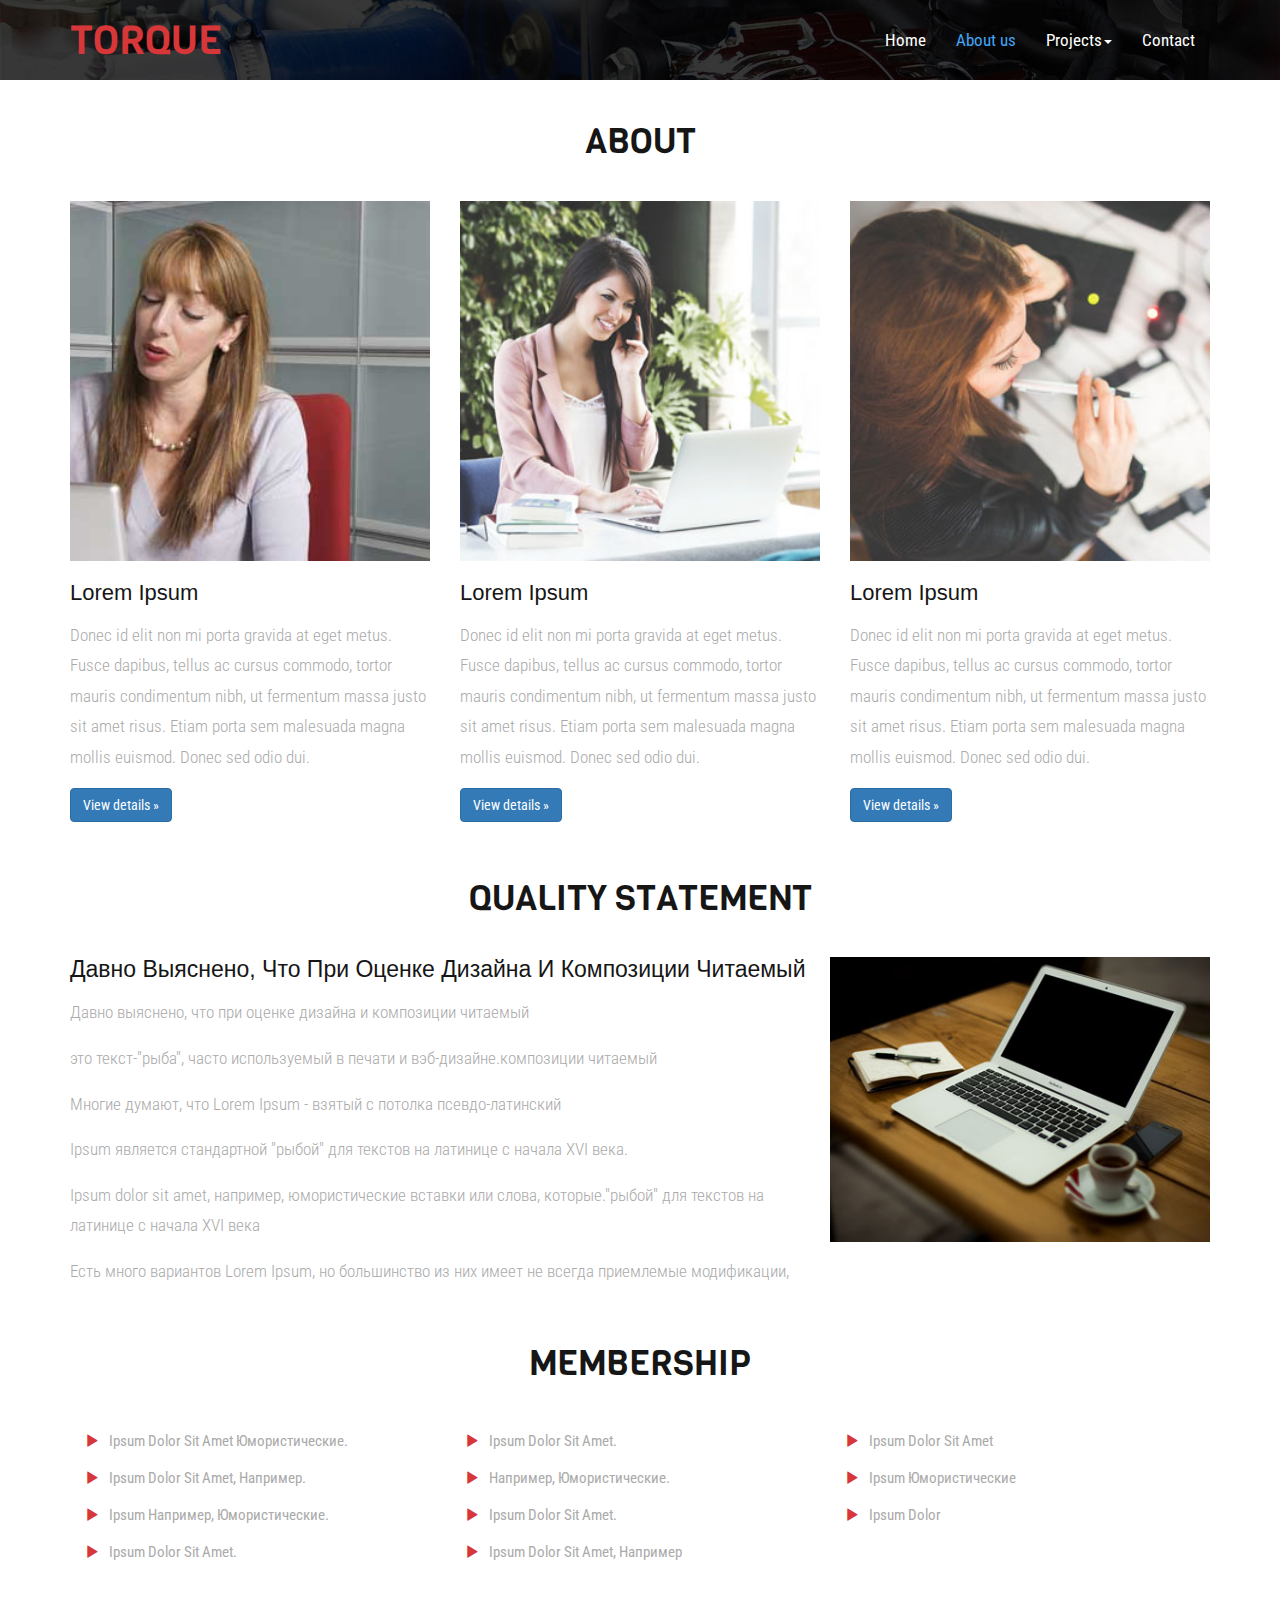
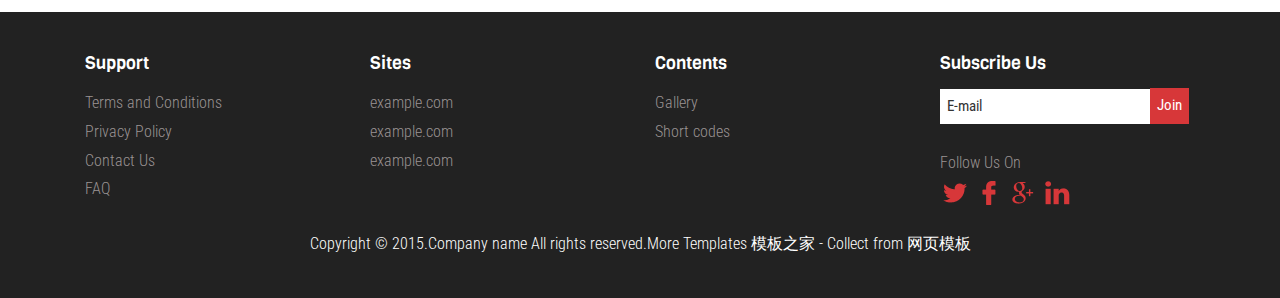
<file: machine/about.html>
<!DOCTYPE html>
<html lang="en">
    <head>
    <title>About</title>
		<meta name="viewport" content="width=device-width, initial-scale=1">
		<meta http-equiv="Content-Type" content="text/html; charset=utf-8" />
		<meta name="keywords" content="Torque Responsive web template, Bootstrap Web Templates, Flat Web Templates, Android  Compatible web template, Smartphone Compatible web template, free webdesigns for Nokia, Samsung, LG, SonyErricsson, Motorola web design" />
		<script type="application/x-javascript"> addEventListener("load", function() {setTimeout(hideURLbar, 0); }, false); function hideURLbar(){ window.scrollTo(0,1); } </script>
		<!--fonts-->
		<link href='https://fonts.googleapis.com/css?family=Viga' rel='stylesheet' type='text/css'>
        <!--//font-family: 'Viga', sans-serif;-->
        
        <link href='https://fonts.googleapis.com/css?family=Roboto+Condensed:400,300,700' rel='stylesheet' type='text/css'>
        <!--//font-family: 'Roboto Condensed', sans-serif;-->
        
		<!--fonts-->
		<!--bootstrap-->
			 <link href="css/bootstrap.min.css" rel="stylesheet" type="text/css">
		<!--coustom css-->
			<link href="css/style.css" rel="stylesheet" type="text/css"/>
		<!--default-js-->
			<script src="js/jquery-2.1.4.min.js"></script>
		<!--bootstrap-js-->
			<script src="js/bootstrap.min.js"></script>
		<!--script-->
        <script type="text/javascript" src="js/move-top.js"></script>
        <script type="text/javascript" src="js/easing.js"></script>
        <!--move-top-js-->
    </head>
    <body>
        <div class="header about-top" id="home">
            <nav class="navbar navbar-default Torque-nav">
              <div class="container">
                <!-- Brand and toggle get grouped for better mobile display -->
                <div class="navbar-header">
                  <button type="button" class="navbar-toggle collapsed" data-toggle="collapse" data-target="#bs-example-navbar-collapse-1" aria-expanded="false">
                    <span class="sr-only">Toggle navigation</span>
                    <span class="icon-bar"></span>
                    <span class="icon-bar"></span>
                    <span class="icon-bar"></span>
                  </button>
                  <h1><a class="navbar-brand" href="index.html">TORQUE</a></h1>
                </div>

                <!-- Collect the nav links, forms, and other content for toggling -->
                <div class="collapse navbar-collapse" id="bs-example-navbar-collapse-1">
                  <ul class="nav navbar-nav navbar-right torq-menu">
                    <li><a href="index.html">Home</a></li>
                    <li><a class="active" href="about.html">About us</a></li>
                    <li class="dropdown">
                      <a href="#" class="dropdown-toggle" data-toggle="dropdown" role="button" aria-haspopup="true" aria-expanded="false">Projects<span class="caret"></span></a>
                      <ul class="dropdown-menu">
                        <li><a href="products.html">Products</a></li>
                        <li><a href="typography.html">Short codes</a></li>
                      </ul>
                    </li>
                     <li><a href="contact.html">Contact</a></li>
                  </ul>
                </div><!-- /.navbar-collapse -->
    <div class="clearfix"></div>
              </div><!-- /.container-fluid -->
            </nav>
        </div>
        <div class="about-bottom">
            <div class="container">
               <h2>About</h2>
                <div class="approach">
                    <div class="row">
                        <div class="col-md-4 col-sm-4 approach-grid">
                            <div class="aprch-img-list">
                                <img src="images/abt.jpg" alt="" class="aprch-img-wid" />
                            </div>
                              <h3>Lorem ipsum</h3>
                              <p>Donec id elit non mi porta gravida at eget metus. Fusce dapibus, tellus ac cursus commodo, tortor mauris condimentum nibh, ut fermentum massa justo sit amet risus. Etiam porta sem malesuada magna mollis euismod. Donec sed odio dui. </p>
                              <p><a class="btn btn-primary" href="#" role="button">View details &raquo;</a></p>
                        </div>
                        <div class="col-md-4 col-sm-4 approach-grid">
                            <div class="aprch-img-list">
                                <img src="images/abt2.jpg" alt="" class="aprch-img-wid" />
                            </div>
                              <h3>Lorem ipsum</h3>
                              <p>Donec id elit non mi porta gravida at eget metus. Fusce dapibus, tellus ac cursus commodo, tortor mauris condimentum nibh, ut fermentum massa justo sit amet risus. Etiam porta sem malesuada magna mollis euismod. Donec sed odio dui. </p>
                              <p><a class="btn btn-primary" href="#" role="button">View details &raquo;</a></p>
                       </div>
                        <div class="col-md-4 col-sm-4 approach-grid">
                          <div class="aprch-img-list">
                                <img src="images/abt1.jpg" alt="" class="aprch-img-wid" />
                            </div>
                              <h3>Lorem ipsum</h3>
                              <p>Donec id elit non mi porta gravida at eget metus. Fusce dapibus, tellus ac cursus commodo, tortor mauris condimentum nibh, ut fermentum massa justo sit amet risus. Etiam porta sem malesuada magna mollis euismod. Donec sed odio dui. </p>
                              <p><a class="btn btn-primary" href="#" role="button">View details &raquo;</a></p>
                        </div>
            <div class="clearfix"></div>
                    </div>
                </div>
            </div>
        </div>
        <div class="quality">
            <div class="container">
                <h3>Quality Statement</h3>
                <div class="quality-frame">
                    <div class="col-md-8 col-sm-8 quality-grid">
                        <h4>Давно выяснено, что при оценке дизайна и композиции читаемый</h4>
                        <ul>
                            <li>Давно выяснено, что при оценке дизайна и композиции читаемый </li>
                            <li>это текст-"рыба", часто используемый в печати и вэб-дизайне.композиции читаемый</li>
                            <li>Многие думают, что Lorem Ipsum - взятый с потолка псевдо-латинский </li>
                            <li>Ipsum является стандартной "рыбой" для текстов на латинице с начала XVI века.</li>
                            <li>Ipsum dolor sit amet, например, юмористические вставки или слова, которые."рыбой" для текстов на латинице с начала XVI века</li>
                            <li>Есть много вариантов Lorem Ipsum, но большинство из них имеет не всегда приемлемые модификации, </li>
                        </ul>
                    </div>
                    <div class="col-md-4 col-sm-4 quality-grid">
                        <img src="images/ql.jpg" alt="/" class="img-responsive quality-img-wid" />
                    </div>
            <div class="clearfix"></div>
                </div>
            </div>
        </div>
        <div class="memberships">
            <h3>Membership</h3>
            <div class="container">
                <div class="col-md-4 col-sm-4 col-xs-4 member-grid">
                    <ul class="member-list">
                        <li><a href="#">Ipsum dolor sit amet юмористические.</a></li>
                        <li><a href="#">Ipsum dolor sit amet, например.</a></li>
                        <li><a href="#">Ipsum например, юмористические.</a></li>
                        <li><a href="#">Ipsum dolor sit amet.</a></li>
                    </ul>
                </div>
                <div class="col-md-4 col-sm-4 col-xs-4 member-grid">
                    <ul class="member-list">
                        <li><a href="#">Ipsum dolor sit amet.</a></li>
                        <li><a href="#">например, юмористические.</a></li>
                        <li><a href="#">Ipsum dolor sit amet.</a></li>
                        <li><a href="#">Ipsum dolor sit amet, например</a></li>
                    </ul>
                </div>
                <div class="col-md-4 col-sm-4 col-xs-4 member-grid">
                    <ul class="member-list">
                        <li><a href="#">Ipsum dolor sit amet</a></li>
                        <li><a href="#">Ipsum юмористические</a></li>
                        <li><a href="#">Ipsum dolor</a></li>
                    </ul>
                </div>
            
            </div>
        </div>
        <div class="footer">
            <div class="container">
                <div class="div1">
                    <div class="col-md-3 head">
                        <h3>support</h3>
                        <ul class="customer">
                            <li><a href="#">Terms and Conditions</a></li>
                            <li><a href="#">Privacy Policy</a></li>
                            <li><a href="contact.html">Contact Us</a></li>
                            <li><a href="#">FAQ</a></li>
                        </ul>
                    </div>
                    <div class="col-md-3 head">
                        <h3>sites</h3>
                        <ul class="sites">
                            <li><a href="#">example.com</a></li>
                            <li><a href="#">example.com</a></li>
                            <li><a href="#">example.com</a></li>
                        </ul>
                    </div>
                    <div class="col-md-3 head">
                        <h3>contents</h3>
                        <ul class="contents">
                            <li><a href="products.html">Gallery</a></li>
                            <li><a href="typography.html">Short codes</a></li>
                        </ul>
                    </div>
                    <div class="col-md-3 mail_soc">
                        <div class="form_data">
                            <h3>subscribe us</h3>
                            <form>
                                <input class="mail2" type="text" name="email" value="E-mail" onfocus="this.value = '';" onblur="if (this.value == '') {this.value = 'E-mail';}">
                                <input class="btn btn-default re_dsgn6" type="button" value="Join">
                            </form>
                        </div>
                            <div class="social">
                                <p>follow us on</p>
                                <ul>
                                    <li><a href="#" class="face"></a></li>
                                    <li><a href="#" class="twit"></a></li>
                                    <li><a href="#" class="gplus"></a></li>
                                    <li><a href="#" class="link"></a></li>
                                </ul>
                            </div>
                    </div>
                    <div class="clearfix"></div>
                </div>
                <div class="div2">
                    <p>Copyright &copy; 2015.Company name All rights reserved.More Templates <a href="http://www.cssmoban.com/" target="_blank" title="模板之家">模板之家</a> - Collect from <a href="http://www.cssmoban.com/" title="网页模板" target="_blank">网页模板</a></p>
                </div>
            </div>
            <script type="text/javascript">
                $(document).ready(function() {
                    /*
                    var defaults = {
                        containerID: 'toTop', // fading element id
                        containerHoverID: 'toTopHover', // fading element hover id
                        scrollSpeed: 1200,
                        easingType: 'linear' 
                    };
                    */

                    $().UItoTop({ easingType: 'easeOutQuart' });

                });
            </script>
		<a href="#home" id="toTop" class="scroll" style="display: block;"> <span id="toTopHover" style="opacity: 1;"> </span></a>
        </div>
    </body>
</html>
</file>
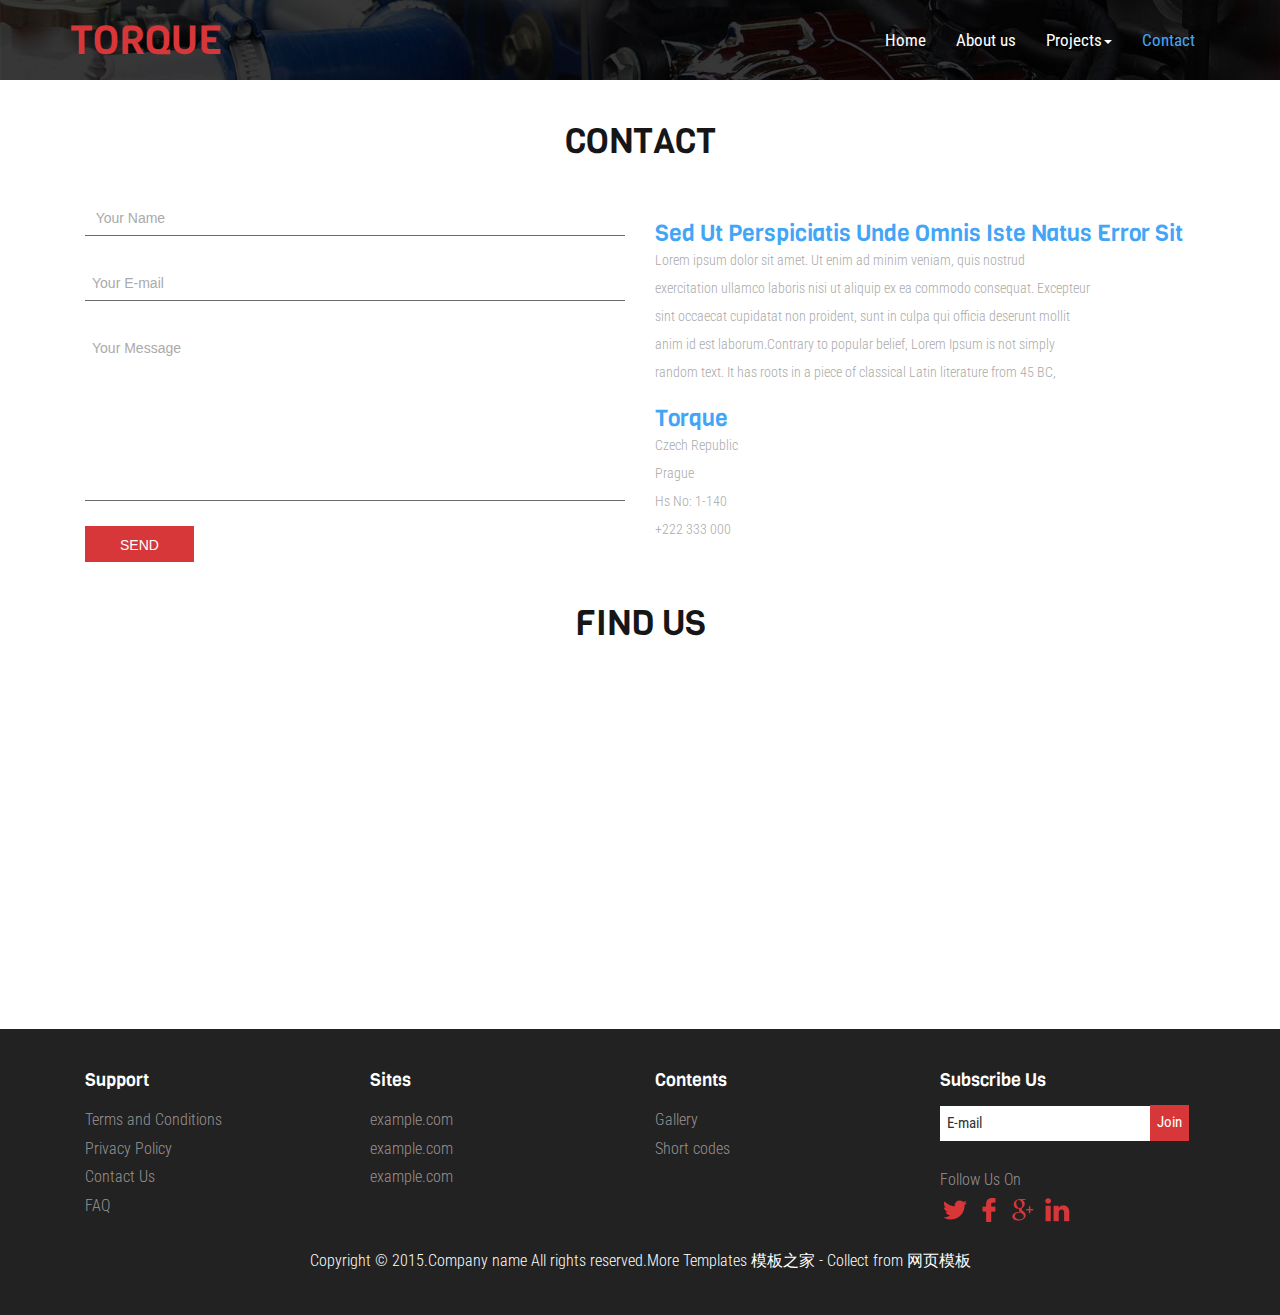
<file: machine/contact.html>
<!DOCTYPE html>
<html lang="en">
    <head>
    <title>Contact</title>
		<meta name="viewport" content="width=device-width, initial-scale=1">
		<meta http-equiv="Content-Type" content="text/html; charset=utf-8" />
		<meta name="keywords" content="Torque Responsive web template, Bootstrap Web Templates, Flat Web Templates, Android  Compatible web template, Smartphone Compatible web template, free webdesigns for Nokia, Samsung, LG, SonyErricsson, Motorola web design" />
		<script type="application/x-javascript"> addEventListener("load", function() {setTimeout(hideURLbar, 0); }, false); function hideURLbar(){ window.scrollTo(0,1); } </script>
		<meta charset utf="8">
		<!--fonts-->
		<link href='https://fonts.googleapis.com/css?family=Viga' rel='stylesheet' type='text/css'>
        <!--//font-family: 'Viga', sans-serif;-->
        
        <link href='https://fonts.googleapis.com/css?family=Roboto+Condensed:400,300,700' rel='stylesheet' type='text/css'>
        <!--//font-family: 'Roboto Condensed', sans-serif;-->
        
		<!--fonts-->
		<!--bootstrap-->
			 <link href="css/bootstrap.min.css" rel="stylesheet" type="text/css">
		<!--coustom css-->
			<link href="css/style.css" rel="stylesheet" type="text/css"/>
		<!--default-js-->
			<script src="js/jquery-2.1.4.min.js"></script>
		<!--bootstrap-js-->
			<script src="js/bootstrap.min.js"></script>
		<!--script-->
        <script type="text/javascript" src="js/move-top.js"></script>
        <script type="text/javascript" src="js/easing.js"></script>
        <!--move-top-js-->
    </head>
    <body>
        <div class="header about-top" id="home">
            <nav class="navbar navbar-default Torque-nav">
              <div class="container">
                <!-- Brand and toggle get grouped for better mobile display -->
                <div class="navbar-header">
                  <button type="button" class="navbar-toggle collapsed" data-toggle="collapse" data-target="#bs-example-navbar-collapse-1" aria-expanded="false">
                    <span class="sr-only">Toggle navigation</span>
                    <span class="icon-bar"></span>
                    <span class="icon-bar"></span>
                    <span class="icon-bar"></span>
                  </button>
                  <h1><a class="navbar-brand" href="index.html">TORQUE</a></h1>
                </div>

                <!-- Collect the nav links, forms, and other content for toggling -->
                <div class="collapse navbar-collapse" id="bs-example-navbar-collapse-1">
                  <ul class="nav navbar-nav navbar-right torq-menu">
                    <li><a href="index.html">Home</a></li>
                    <li><a href="about.html">About us</a></li>
                    <li class="dropdown">
                      <a href="#" class="dropdown-toggle" data-toggle="dropdown" role="button" aria-haspopup="true" aria-expanded="false">Projects<span class="caret"></span></a>
                      <ul class="dropdown-menu">
                        <li><a href="products.html">Products</a></li>
                        <li><a href="typography.html">Short codes</a></li>
                      </ul>
                    </li>
                     <li><a class="active" href="contact.html">Contact</a></li>
                  </ul>
                </div><!-- /.navbar-collapse -->
    <div class="clearfix"></div>
              </div><!-- /.container-fluid -->
            </nav>
        </div>
        <!--head-top-->
        <div class="contact">
            <div class="container">
                <h1>Contact</h1>
                <div class="cont-top">
                    <div class="col-md-6 contact-pad">
                        <div class="contact-form">
                            <form>
                                <input type="text" class="textbox" value=" Your Name" onfocus="this.value = '';" onblur="if (this.value == '') {this.value = 'Your Name';}"><br>
                                <input type="text" class="textbox" value="Your E-mail" onfocus="this.value = '';" onblur="if (this.value == '') {this.value = 'Your E-mail';}"><br>
                                <textarea value="Message:" onfocus="this.value = '';" onblur="if (this.value == '') {this.value = 'Your Message ';}">Your Message</textarea><br>
                                <input class="btn btn-default cont-btn" type="submit" value="SEND " />
                            </form>
                        </div>
                    </div>
                    <div class="col-md-6 contact-pad"> 
                        <div class="reachus">
                            <ul class="details-top">
                                <h3>Sed ut perspiciatis unde omnis iste natus error sit </h3>
                                <li>Lorem ipsum dolor sit amet. Ut enim ad minim veniam, quis nostrud </li>
                                <li>exercitation ullamco laboris nisi ut aliquip ex ea commodo consequat. Excepteur </li>
                                <li>sint occaecat cupidatat non proident, sunt in culpa qui officia deserunt mollit  </li>
                                <li>anim id est laborum.Contrary to popular belief, Lorem Ipsum is not simply </li>
                                <li>random text. It has roots in a piece of classical Latin literature from 45 BC, </li>
                            </ul>
                            <ul class="adress-left">
                                <h3>Torque</h3>
                                <li>Czech Republic</li>
                                <li>Prague</li>
                                <li>Hs No: 1-140</li>
                                <li>+222 333 000</li>
                            </ul>
                        <div class="clearfix"></div>
                        </div>
                    </div>
            <div class="clearfix"></div>
                </div>
                <div class="map">
                    <h3>find us</h3>
                        <iframe src="https://www.google.com/maps/embed?pb=!1m18!1m12!1m3!1d163930.96841337872!2d14.465623899999999!3d50.05966965!2m3!1f0!2f0!3f0!3m2!1i1024!2i768!4f13.1!3m3!1m2!1s0x470b939c0970798b%3A0x400af0f66164090!2sPrague%2C+Czech+Republic!5e0!3m2!1sen!2sin!4v1440665917633"  frameborder="0" style="border:0" allowfullscreen></iframe>
                </div>
            </div>
        </div>
        <!--head-bottom-->
        <div class="footer">
            <div class="container">
                <div class="div1">
                    <div class="col-md-3 head">
                        <h3>support</h3>
                        <ul class="customer">
                            <li><a href="#">Terms and Conditions</a></li>
                            <li><a href="#">Privacy Policy</a></li>
                            <li><a href="contact.html">Contact Us</a></li>
                            <li><a href="#">FAQ</a></li>
                        </ul>
                    </div>
                    <div class="col-md-3 head">
                        <h3>sites</h3>
                        <ul class="sites">
                            <li><a href="#">example.com</a></li>
                            <li><a href="#">example.com</a></li>
                            <li><a href="#">example.com</a></li>
                        </ul>
                    </div>
                    <div class="col-md-3 head">
                        <h3>contents</h3>
                        <ul class="contents">
                            <li><a href="products.html">Gallery</a></li>
                            <li><a href="typography.html">Short codes</a></li>
                        </ul>
                    </div>
                    <div class="col-md-3 mail_soc">
                        <div class="form_data">
                            <h3>subscribe us</h3>
                            <form>
                                <input class="mail2" type="text" name="email" value="E-mail" onfocus="this.value = '';" onblur="if (this.value == '') {this.value = 'E-mail';}">
                                <input class="btn btn-default re_dsgn6" type="button" value="Join">
                            </form>
                        </div>
                            <div class="social">
                                <p>follow us on</p>
                                <ul>
                                    <li><a href="#" class="face"></a></li>
                                    <li><a href="#" class="twit"></a></li>
                                    <li><a href="#" class="gplus"></a></li>
                                    <li><a href="#" class="link"></a></li>
                                </ul>
                            </div>
                    </div>
                    <div class="clearfix"></div>
                </div>
                <div class="div2">
                   <p>Copyright &copy; 2015.Company name All rights reserved.More Templates <a href="http://www.cssmoban.com/" target="_blank" title="模板之家">模板之家</a> - Collect from <a href="http://www.cssmoban.com/" title="网页模板" target="_blank">网页模板</a></p>
                </div>
            </div>
            <script type="text/javascript">
                $(document).ready(function() {
                    /*
                    var defaults = {
                        containerID: 'toTop', // fading element id
                        containerHoverID: 'toTopHover', // fading element hover id
                        scrollSpeed: 1200,
                        easingType: 'linear' 
                    };
                    */

                    $().UItoTop({ easingType: 'easeOutQuart' });

                });
            </script>
		<a href="#home" id="toTop" class="scroll" style="display: block;"> <span id="toTopHover" style="opacity: 1;"> </span></a>
        </div>
    </body>
</html>
</file>
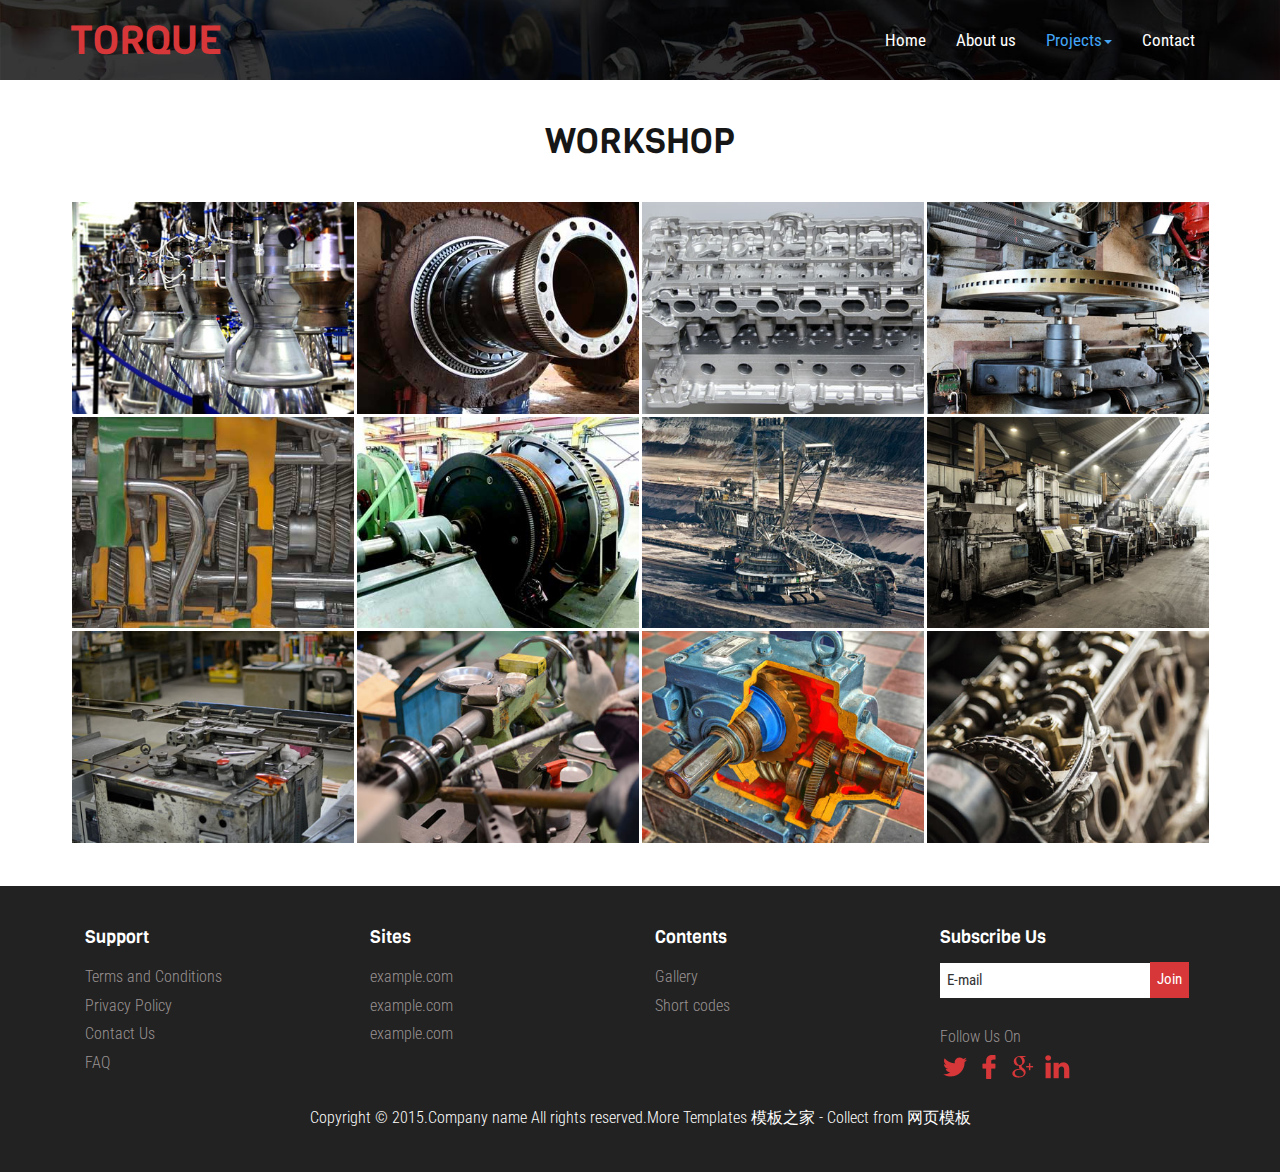
<file: machine/products.html>
<!DOCTYPE html>
<html lang="en">
    <head>
    <title>Products</title>
		<meta name="viewport" content="width=device-width, initial-scale=1">
		<meta http-equiv="Content-Type" content="text/html; charset=utf-8" />
		<meta name="keywords" content="Torque Responsive web template, Bootstrap Web Templates, Flat Web Templates, Android  Compatible web template, Smartphone Compatible web template, free webdesigns for Nokia, Samsung, LG, SonyErricsson, Motorola web design" />
		<script type="application/x-javascript"> addEventListener("load", function() {setTimeout(hideURLbar, 0); }, false); function hideURLbar(){ window.scrollTo(0,1); } </script>
		<!--fonts-->
		<link href='https://fonts.googleapis.com/css?family=Viga' rel='stylesheet' type='text/css'>
        <!--//font-family: 'Viga', sans-serif;-->
        
        <link href='https://fonts.googleapis.com/css?family=Roboto+Condensed:400,300,700' rel='stylesheet' type='text/css'>
        <!--//font-family: 'Roboto Condensed', sans-serif;-->
        
		<!--fonts-->
		<!--bootstrap-->
			 <link href="css/bootstrap.min.css" rel="stylesheet" type="text/css">
		<!--coustom css-->
			<link href="css/style.css" rel="stylesheet" type="text/css"/>
		<!--default-js-->
			<script src="js/jquery-2.1.4.min.js"></script>
		<!--bootstrap-js-->
			<script src="js/bootstrap.min.js"></script>
		<!--script-->
        <script type="text/javascript" src="js/move-top.js"></script>
        <script type="text/javascript" src="js/easing.js"></script>
        <!--move-top-js-->
    </head>
    <body>
        <div class="header about-top" id="home">
            <nav class="navbar navbar-default Torque-nav">
              <div class="container">
                <!-- Brand and toggle get grouped for better mobile display -->
                <div class="navbar-header">
                  <button type="button" class="navbar-toggle collapsed" data-toggle="collapse" data-target="#bs-example-navbar-collapse-1" aria-expanded="false">
                    <span class="sr-only">Toggle navigation</span>
                    <span class="icon-bar"></span>
                    <span class="icon-bar"></span>
                    <span class="icon-bar"></span>
                  </button>
                  <h1><a class="navbar-brand" href="index.html">TORQUE</a></h1>
                </div>

                <!-- Collect the nav links, forms, and other content for toggling -->
                <div class="collapse navbar-collapse" id="bs-example-navbar-collapse-1">
                  <ul class="nav navbar-nav navbar-right torq-menu">
                    <li><a href="index.html">Home</a></li>
                    <li><a href="about.html">About us</a></li>
                    <li class="dropdown">
                      <a href="#" class="dropdown-toggle active" data-toggle="dropdown" role="button" aria-haspopup="true" aria-expanded="false">Projects<span class="caret"></span></a>
                      <ul class="dropdown-menu">
                        <li><a href="products.html">Products</a></li>
                        <li><a href="typography.html">Short codes</a></li>
                      </ul>
                    </li>
                     <li><a href="contact.html">Contact</a></li>
                  </ul>
                </div><!-- /.navbar-collapse -->
    <div class="clearfix"></div>
              </div><!-- /.container-fluid -->
            </nav>
        </div>
        <!--head-top-->
        <div class="our-work-gallery">
            <div class="container">
                <div  class="work-gallery">
                    <h3>Workshop</h3>
                     <div class="col-md-3 col-sm-3 col-xs-3 work-grid">
                        <div id="nivo-lightbox-demo">			
                            <a  href="images/wrk9.jpg" data-lightbox-gallery="gallery1" id="nivo-lightbox-demo">			   
                                <img src="images/wrk9.jpg" class="img-responsive work-img-wid" alt=""/>
                                <div class="rotate">
                                    <span class="glyphicon glyphicon-search gl-icn" aria-hidden="true"></span>	
                                </div>				
                             </a> 
                        </div>
                    </div>	
                    <div class="col-md-3 col-sm-3 col-xs-3 work-grid">
                        <div id="nivo-lightbox-demo">			
                            <a  href="images/wrk12.jpg" data-lightbox-gallery="gallery1" id="nivo-lightbox-demo">			   
                                <img src="images/wrk12.jpg" class="img-responsive work-img-wid"  alt=""/>
                                <div class="rotate">
                                    <span class="glyphicon glyphicon-search gl-icn" aria-hidden="true"></span>	
                                </div>				
                             </a> 
                        </div>
                    </div>	
                    <div class="col-md-3 col-sm-3 col-xs-3 work-grid">
                        <div id="nivo-lightbox-demo">			
                            <a  href="images/wrk11.jpg" data-lightbox-gallery="gallery1" id="nivo-lightbox-demo">			   
                                <img src="images/wrk11.jpg" class="img-responsive work-img-wid" alt=""/>
                                <div class="rotate">
                                    <span class="glyphicon glyphicon-search gl-icn" aria-hidden="true"></span>	
                                </div>				
                             </a> 
                        </div>
                    </div>
                    <div class="col-md-3 col-sm-3 col-xs-3 work-grid">
                        <div id="nivo-lightbox-demo">			
                            <a  href="images/wrk10.jpg" data-lightbox-gallery="gallery1" id="nivo-lightbox-demo">			   
                                <img src="images/wrk10.jpg" class="img-responsive work-img-wid" alt=""/>
                                <div class="rotate">
                                    <span class="glyphicon glyphicon-search gl-icn" aria-hidden="true"></span>	
                                </div>				
                             </a> 
                        </div>
                    </div>			
                    <div class="col-md-3 col-sm-3 col-xs-3 work-grid">
                        <div id="nivo-lightbox-demo">			
                            <a  href="images/wrk8.jpg" data-lightbox-gallery="gallery1" id="nivo-lightbox-demo">			   
                                <img src="images/wrk8.jpg" class="img-responsive work-img-wid" alt=""/>
                                <div class="rotate">
                                    <span class="glyphicon glyphicon-search gl-icn" aria-hidden="true"></span>	
                                </div>				
                             </a> 
                        </div>
                    </div>
                    <div class="col-md-3 col-sm-3 col-xs-3 work-grid">	
                        <div id="nivo-lightbox-demo">			
                            <a  href="images/wrk7.jpg" data-lightbox-gallery="gallery1" id="nivo-lightbox-demo">			   
                                <img src="images/wrk7.jpg" class="img-responsive work-img-wid" alt=""/>
                                <div class="rotate">
                                    <span class="glyphicon glyphicon-search gl-icn" aria-hidden="true"></span>	
                                </div>				
                             </a> 
                        </div>	
                    </div>	
                    <div class="col-md-3 col-sm-3 col-xs-3 work-grid">
                        <div id="nivo-lightbox-demo">			
                            <a  href="images/wrk6.jpg" data-lightbox-gallery="gallery1" id="nivo-lightbox-demo">			   
                                <img src="images/wrk6.jpg" class="img-responsive work-img-wid" alt=""/>
                                <div class="rotate">
                                    <span class="glyphicon glyphicon-search gl-icn" aria-hidden="true"></span>	
                                </div>				
                             </a> 
                        </div>
                    </div>	
                    <div class="col-md-3 col-sm-3 col-xs-3 work-grid">
                        <div id="nivo-lightbox-demo">			
                            <a  href="images/wrk5.jpg" data-lightbox-gallery="gallery1" id="nivo-lightbox-demo">			   
                                <img src="images/wrk5.jpg" class="img-responsive work-img-wid" alt=""/>
                                <div class="rotate">
                                    <span class="glyphicon glyphicon-search gl-icn" aria-hidden="true"></span>	
                                </div>				
                             </a> 
                        </div>
                    </div>	
                    <div class="col-md-3 col-sm-3 col-xs-3 work-grid">
                        <div id="nivo-lightbox-demo">			
                            <a  href="images/wrk4.jpg" data-lightbox-gallery="gallery1" id="nivo-lightbox-demo">			   
                                <img src="images/wrk4.jpg" class="img-responsive work-img-wid" alt=""/>
                                <div class="rotate">
                                    <span class="glyphicon glyphicon-search gl-icn" aria-hidden="true"></span>	
                                </div>				
                             </a> 
                        </div>
                    </div>
                    <div class="col-md-3 col-sm-3 col-xs-3 work-grid">
                        <div id="nivo-lightbox-demo">			
                            <a  href="images/wrk3.jpg" data-lightbox-gallery="gallery1" id="nivo-lightbox-demo">			   
                                <img src="images/wrk3.jpg" class="img-responsive work-img-wid" alt=""/>
                                <div class="rotate">
                                    <span class="glyphicon glyphicon-search gl-icn" aria-hidden="true"></span>	
                                </div>				
                             </a> 
                        </div>
                    </div>	
                    <div class="col-md-3 col-sm-3 col-xs-3 work-grid">
                        <div id="nivo-lightbox-demo">			
                            <a  href="images/wrk2.jpg" data-lightbox-gallery="gallery1" id="nivo-lightbox-demo">			   
                                <img src="images/wrk2.jpg" class="img-responsive work-img-wid" alt=""/>
                                <div class="rotate">
                                    <span class="glyphicon glyphicon-search gl-icn" aria-hidden="true"></span>	
                                </div>				
                             </a> 
                        </div>
                    </div>	
                    <div class="col-md-3 col-sm-3 col-xs-3 work-grid">
                        <div id="nivo-lightbox-demo">			
                            <a  href="images/wrk1.jpg" data-lightbox-gallery="gallery1" id="nivo-lightbox-demo">			   
                                <img src="images/wrk1.jpg" class="img-responsive work-img-wid" alt=""/>
                                <div class="rotate">
                                    <span class="glyphicon glyphicon-search gl-icn" aria-hidden="true"></span>	
                                </div>				
                             </a> 
                        </div>
                    </div>
        <div class="clearfix"></div>
                <!--script-->
                <link rel="stylesheet" type="text/css" href="css/magnific-popup.css">
                <script type="text/javascript" src="js/nivo-lightbox.min.js"></script>
				<script type="text/javascript">
				$(document).ready(function(){
				    $('#nivo-lightbox-demo a').nivoLightbox({ effect: 'fade' });
				});
				</script>
			     <!--script-->
                </div>
            </div>
        </div>
        <!--head-bottom-->
        <div class="footer">
            <div class="container">
                <div class="div1">
                    <div class="col-md-3 head">
                        <h3>support</h3>
                        <ul class="customer">
                            <li><a href="#">Terms and Conditions</a></li>
                            <li><a href="#">Privacy Policy</a></li>
                            <li><a href="contact.html">Contact Us</a></li>
                            <li><a href="#">FAQ</a></li>
                        </ul>
                    </div>
                    <div class="col-md-3 head">
                        <h3>sites</h3>
                        <ul class="sites">
                            <li><a href="#">example.com</a></li>
                            <li><a href="#">example.com</a></li>
                            <li><a href="#">example.com</a></li>
                        </ul>
                    </div>
                    <div class="col-md-3 head">
                        <h3>contents</h3>
                        <ul class="contents">
                            <li><a href="products.html">Gallery</a></li>
                            <li><a href="typography.html">Short codes</a></li>
                        </ul>
                    </div>
                    <div class="col-md-3 mail_soc">
                        <div class="form_data">
                            <h3>subscribe us</h3>
                            <form>
                                <input class="mail2" type="text" name="email" value="E-mail" onfocus="this.value = '';" onblur="if (this.value == '') {this.value = 'E-mail';}">
                                <input class="btn btn-default re_dsgn6" type="button" value="Join">
                            </form>
                        </div>
                            <div class="social">
                                <p>follow us on</p>
                                <ul>
                                    <li><a href="#" class="face"></a></li>
                                    <li><a href="#" class="twit"></a></li>
                                    <li><a href="#" class="gplus"></a></li>
                                    <li><a href="#" class="link"></a></li>
                                </ul>
                            </div>
                    </div>
                    <div class="clearfix"></div>
                </div>
                <div class="div2">
                    <p>Copyright &copy; 2015.Company name All rights reserved.More Templates <a href="http://www.cssmoban.com/" target="_blank" title="模板之家">模板之家</a> - Collect from <a href="http://www.cssmoban.com/" title="网页模板" target="_blank">网页模板</a></p>
                </div>
            </div>
            <script type="text/javascript">
                $(document).ready(function() {
                    /*
                    var defaults = {
                        containerID: 'toTop', // fading element id
                        containerHoverID: 'toTopHover', // fading element hover id
                        scrollSpeed: 1200,
                        easingType: 'linear' 
                    };
                    */

                    $().UItoTop({ easingType: 'easeOutQuart' });

                });
            </script>
		<a href="#home" id="toTop" class="scroll" style="display: block;"> <span id="toTopHover" style="opacity: 1;"> </span></a>
        </div>
    </body>
</html>
</file>
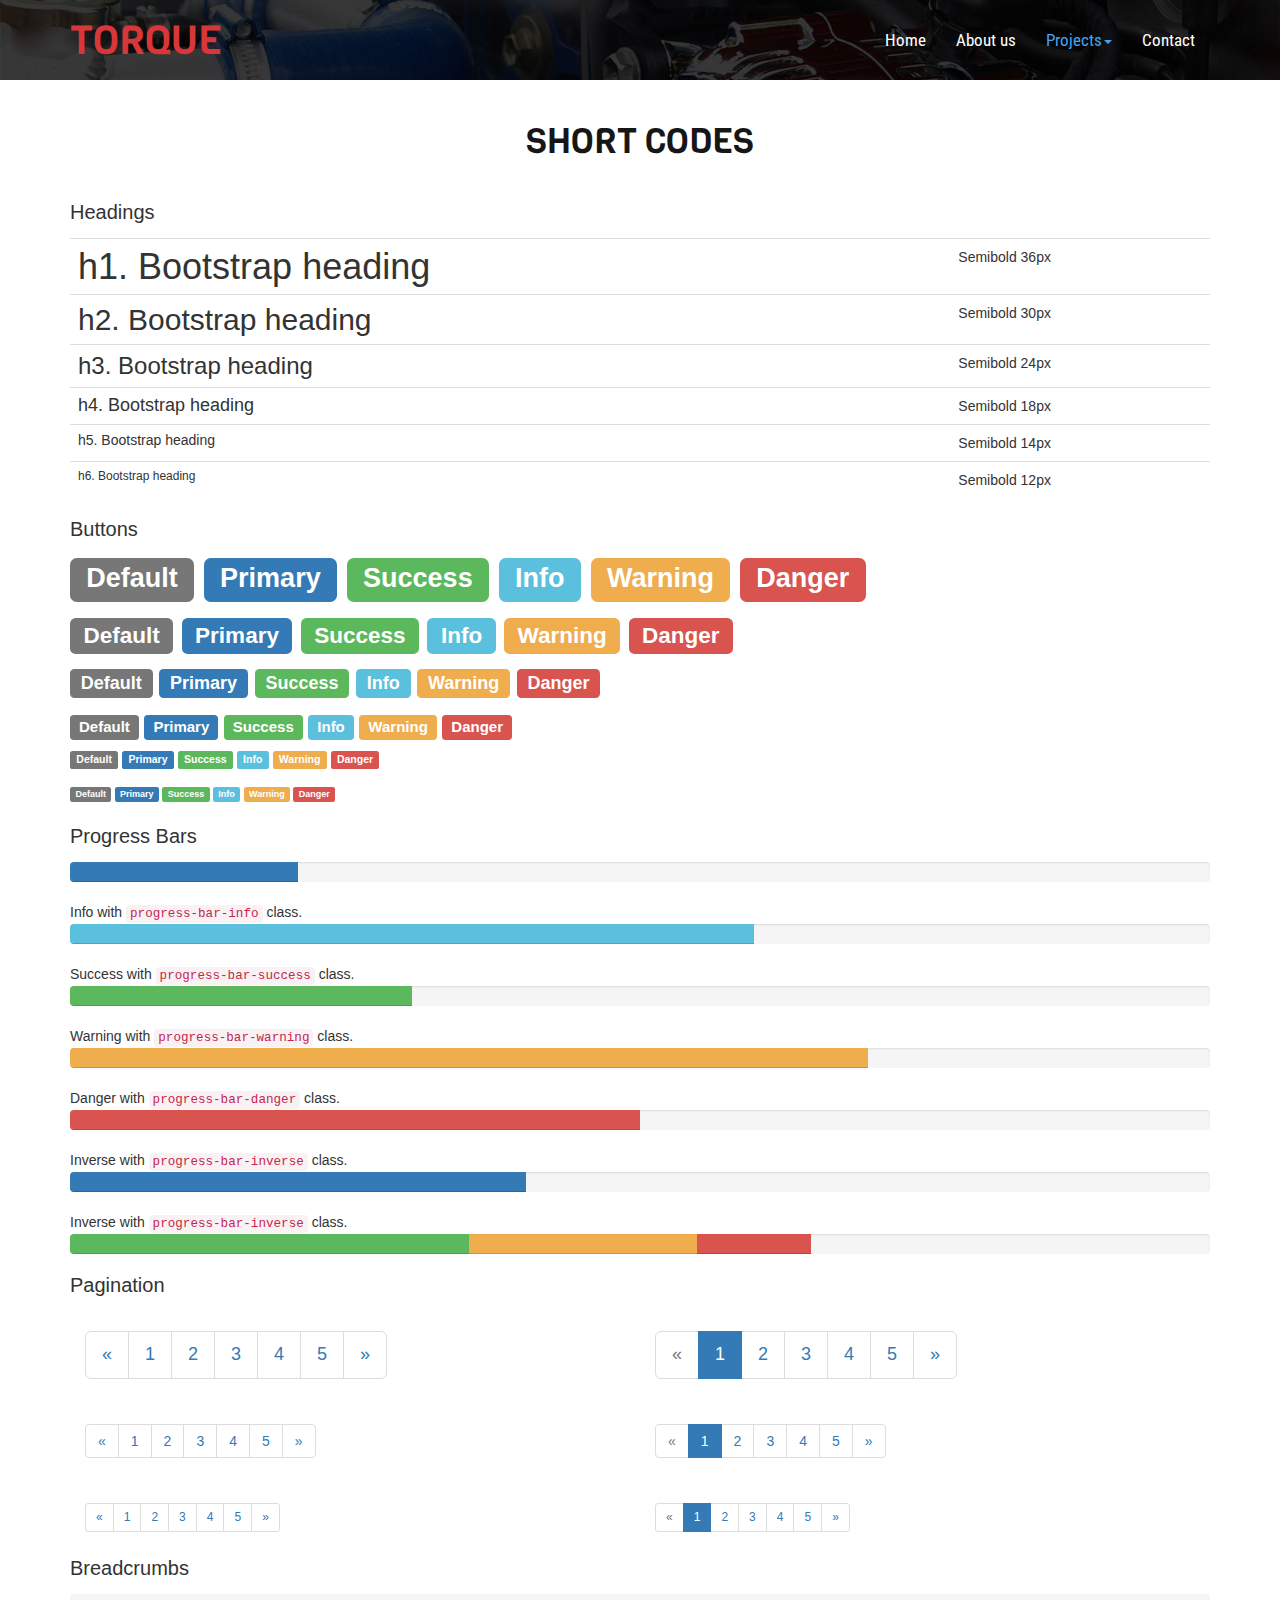
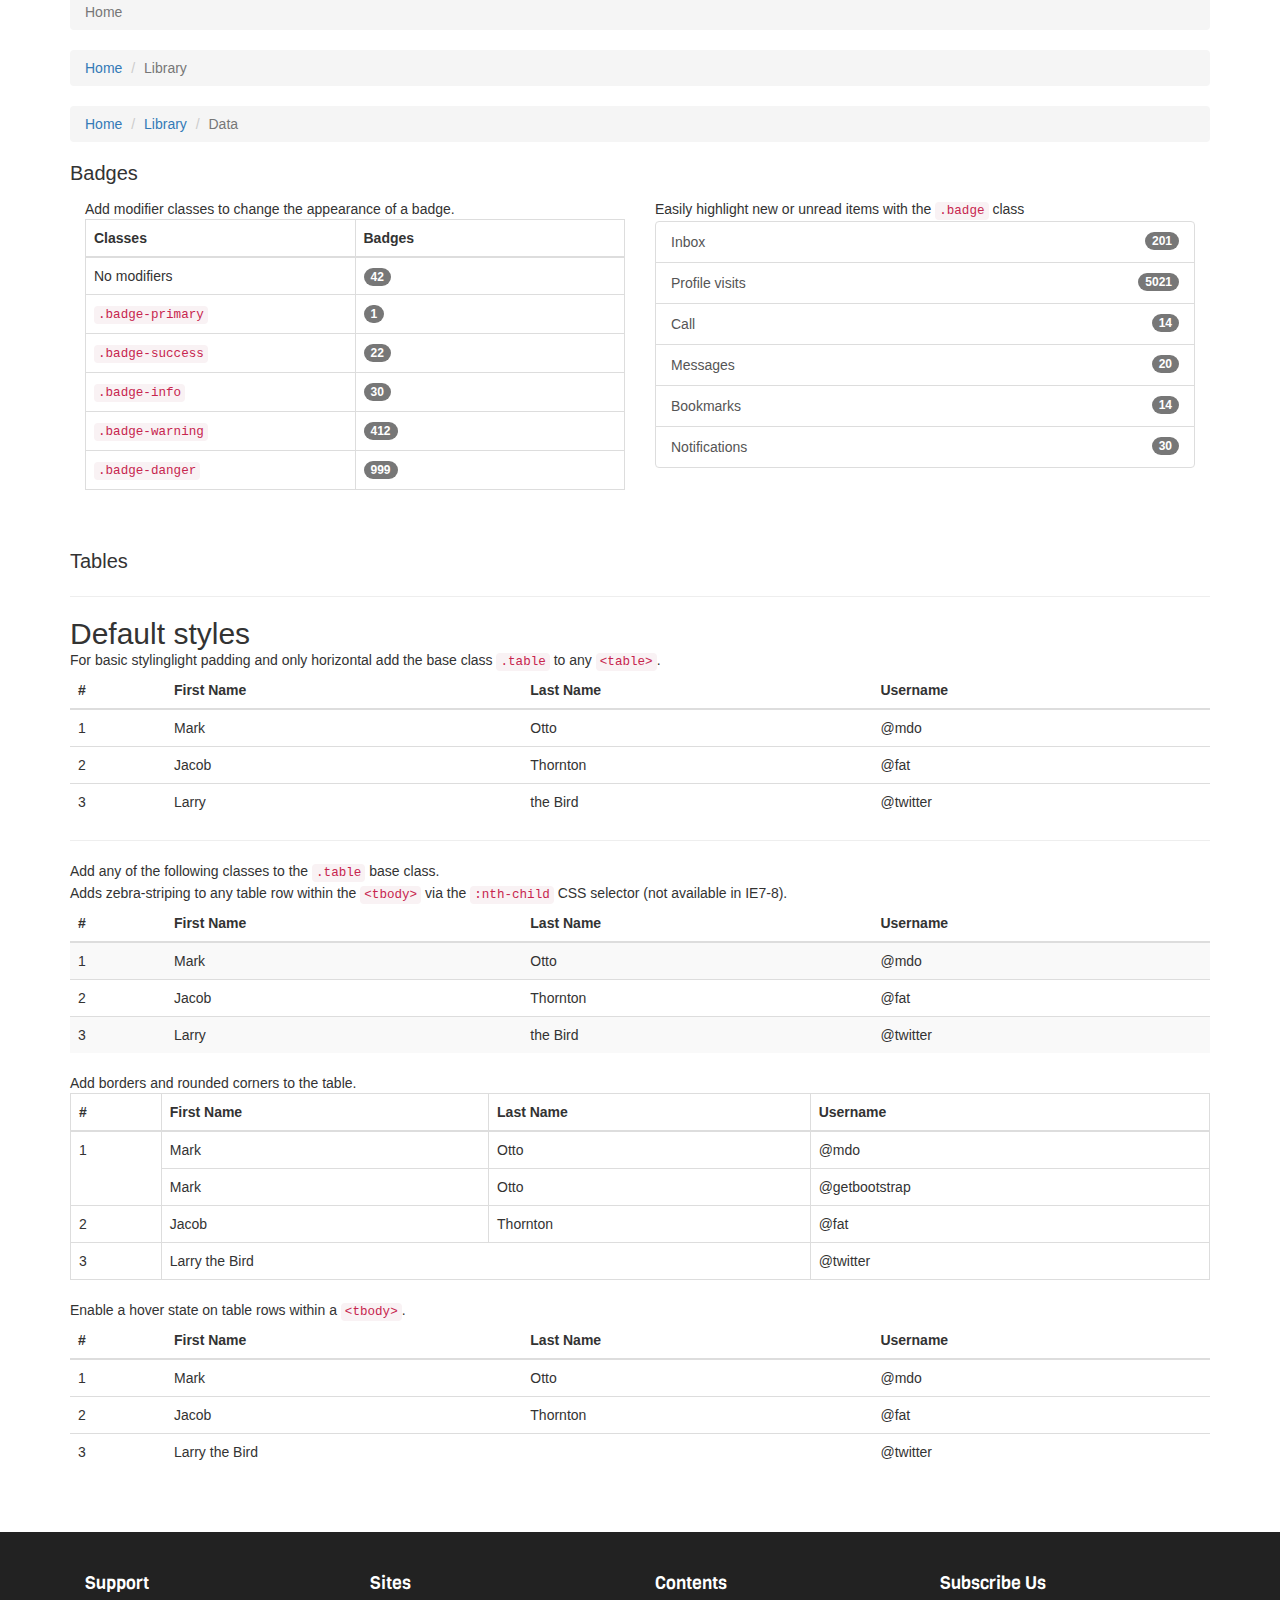
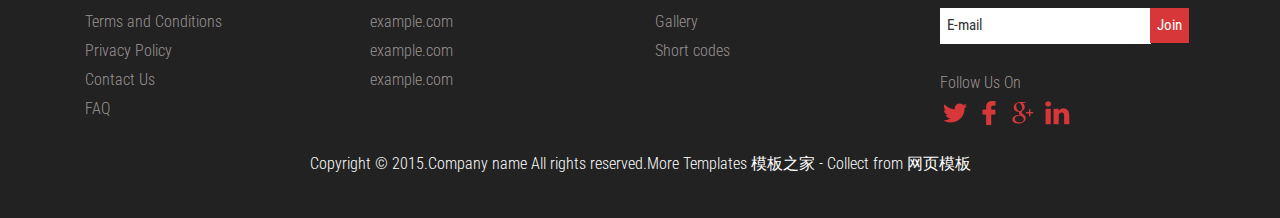
<file: machine/typography.html>
<!DOCTYPE html>
<html lang="en">
    <head>
    <title>Typography</title>
		<meta name="viewport" content="width=device-width, initial-scale=1">
		<meta http-equiv="Content-Type" content="text/html; charset=utf-8" />
		<meta name="keywords" content="Torque Responsive web template, Bootstrap Web Templates, Flat Web Templates, Android  Compatible web template, Smartphone Compatible web template, free webdesigns for Nokia, Samsung, LG, SonyErricsson, Motorola web design" />
		<script type="application/x-javascript"> addEventListener("load", function() {setTimeout(hideURLbar, 0); }, false); function hideURLbar(){ window.scrollTo(0,1); } </script>
		<meta charset utf="8">
		<!--fonts-->
		<link href='https://fonts.googleapis.com/css?family=Viga' rel='stylesheet' type='text/css'>
        <!--//font-family: 'Viga', sans-serif;-->
        
        <link href='https://fonts.googleapis.com/css?family=Roboto+Condensed:400,300,700' rel='stylesheet' type='text/css'>
        <!--//font-family: 'Roboto Condensed', sans-serif;-->
        
		<!--fonts-->
		<!--bootstrap-->
			 <link href="css/bootstrap.min.css" rel="stylesheet" type="text/css">
		<!--coustom css-->
			<link href="css/style.css" rel="stylesheet" type="text/css"/>
		<!--default-js-->
			<script src="js/jquery-2.1.4.min.js"></script>
		<!--bootstrap-js-->
			<script src="js/bootstrap.min.js"></script>
		<!--script-->
        <script type="text/javascript" src="js/move-top.js"></script>
        <script type="text/javascript" src="js/easing.js"></script>
        <!--move-top-js-->
    </head>
    <body>
        <div class="header about-top" id="home">
            <nav class="navbar navbar-default Torque-nav">
              <div class="container">
                <!-- Brand and toggle get grouped for better mobile display -->
                <div class="navbar-header">
                  <button type="button" class="navbar-toggle collapsed" data-toggle="collapse" data-target="#bs-example-navbar-collapse-1" aria-expanded="false">
                    <span class="sr-only">Toggle navigation</span>
                    <span class="icon-bar"></span>
                    <span class="icon-bar"></span>
                    <span class="icon-bar"></span>
                  </button>
                  <h1><a class="navbar-brand" href="index.html">TORQUE</a></h1>
                </div>

                <!-- Collect the nav links, forms, and other content for toggling -->
                <div class="collapse navbar-collapse" id="bs-example-navbar-collapse-1">
                  <ul class="nav navbar-nav navbar-right torq-menu">
                    <li><a href="index.html">Home</a></li>
                    <li><a href="about.html">About us</a></li>
                    <li class="dropdown">
                      <a href="#" class="dropdown-toggle active" data-toggle="dropdown" role="button" aria-haspopup="true" aria-expanded="false">Projects<span class="caret"></span></a>
                      <ul class="dropdown-menu">
                        <li><a href="products.html">Products</a></li>
                        <li><a href="typography.html">Short codes</a></li>
                      </ul>
                    </li>
                     <li><a href="contact.html">Contact</a></li>
                  </ul>
                </div><!-- /.navbar-collapse -->
    <div class="clearfix"></div>
              </div><!-- /.container-fluid -->
            </nav>
        </div>
        <!--head-top-->
        <div class="typography">
            <div class="container">
                <h3 class="hd">Short codes</h3>
				<div class="strap-list">
						<ul>
							<li class="grid_1">
								<h4>Headings</h4>
								<div class="bs-example">
								<table class="table">
								<tbody>
								<tr>
								<td><h1 id="h1.-bootstrap-heading">h1. Bootstrap heading<a class="anchorjs-link" href="#h1.-bootstrap-heading"><span class="anchorjs-icon"></span></a></h1></td>
								<td class="type-info">Semibold 36px</td>
								</tr>
								<tr>
								<td><h2 id="h2.-bootstrap-heading">h2. Bootstrap heading<a class="anchorjs-link" href="#h2.-bootstrap-heading"><span class="anchorjs-icon"></span></a></h2></td>
								<td class="type-info">Semibold 30px</td>
								</tr>
								<tr>
								<td><h3 id="h3.-bootstrap-heading">h3. Bootstrap heading<a class="anchorjs-link" href="#h3.-bootstrap-heading"><span class="anchorjs-icon"></span></a></h3></td>
								<td class="type-info">Semibold 24px</td>
								</tr>
								<tr>
								<td><h4 id="h4.-bootstrap-heading">h4. Bootstrap heading<a class="anchorjs-link" href="#h4.-bootstrap-heading"><span class="anchorjs-icon"></span></a></h4></td>
								<td class="type-info">Semibold 18px</td>
								</tr>
								<tr>
								<td><h5 id="h5.-bootstrap-heading">h5. Bootstrap heading<a class="anchorjs-link" href="#h5.-bootstrap-heading"><span class="anchorjs-icon"></span></a></h5></td>
								<td class="type-info">Semibold 14px</td>
								</tr>
								<tr>
								<td><h6>h6. Bootstrap heading</h6></td>
								<td class="type-info">Semibold 12px</td>
								</tr>
								</tbody>
								</table>
								</div>
							</li>
							<li class="grid_2">
								<h4 class="head1">Buttons</h4>
								<h1 class="typ1">
								<a href="#"><span class="label label-default">Default</span></a>
								<a href="#"><span class="label label-primary">Primary</span></a>
								<a href="#"><span class="label label-success">Success</span></a>
								<a href="#"><span class="label label-info">Info</span></a>
								<a href="#"><span class="label label-warning">Warning</span></a>
								<a href="#"><span class="label label-danger">Danger</span></a>
								</h1>
								<h2 class="typ1">
								<a href="#"><span class="label label-default">Default</span></a>
								<a href="#"><span class="label label-primary">Primary</span></a>
								<a href="#"><span class="label label-success">Success</span></a>
								<a href="#"><span class="label label-info">Info</span></a>
								<a href="#"><span class="label label-warning">Warning</span></a>
								<a href="#"><span class="label label-danger">Danger</span></a>
								</h2>
								<h3 class="typ1">
								<a href="#"><span class="label label-default">Default</span></a>
								<a href="#"><span class="label label-primary">Primary</span></a>
								<a href="#"><span class="label label-success">Success</span></a>
								<a href="#"><span class="label label-info">Info</span></a>
								<a href="#"><span class="label label-warning">Warning</span></a>
								<a href="#"><span class="label label-danger">Danger</span></a>
								</h3>
								<h4 class="typ1">
								<a href="#"><span class="label label-default">Default</span></a>
								<a href="#"><span class="label label-primary">Primary</span></a>
								<a href="#"><span class="label label-success">Success</span></a>
								<a href="#"><span class="label label-info">Info</span></a>
								<a href="#"><span class="label label-warning">Warning</span></a>
								<a href="#"><span class="label label-danger">Danger</span></a>
								</h4>
								<h5 class="typ1">
								<a href="#"><span class="label label-default">Default</span></a>
								<a href="#"><span class="label label-primary">Primary</span></a>
								<a href="#"><span class="label label-success">Success</span></a>
								<a href="#"><span class="label label-info">Info</span></a>
								<a href="#"><span class="label label-warning">Warning</span></a>
								<a href="#"><span class="label label-danger">Danger</span></a>
								</h5>
								<h6 class="typ1">
								<a href="#"><span class="label label-default">Default</span></a>
								<a href="#"><span class="label label-primary">Primary</span></a>
								<a href="#"><span class="label label-success">Success</span></a>
								<a href="#"><span class="label label-info">Info</span></a>
								<a href="#"><span class="label label-warning">Warning</span></a>
								<a href="#"><span class="label label-danger">Danger</span></a>
								</h6>
							</li>
							<li class="grid_3">
								<h4>Progress Bars</h4>
								<div class="tab-content">
								<div class="tab-pane active" id="domprogress">
								<div class="progress">    
								<div class="progress-bar progress-bar-primary" style="width: 20%"></div>
								</div>
								<p>Info with <code>progress-bar-info</code> class.</p>
								<div class="progress">    
								<div class="progress-bar progress-bar-info" style="width: 60%"></div>
								</div>
								<p>Success with <code>progress-bar-success</code> class.</p>
								<div class="progress">
								<div class="progress-bar progress-bar-success" style="width: 30%"></div>
								</div>
								<p>Warning with <code>progress-bar-warning</code> class.</p>
								<div class="progress">
								<div class="progress-bar progress-bar-warning" style="width: 70%"></div>
								</div>
								<p>Danger with <code>progress-bar-danger</code> class.</p>
								<div class="progress">
								<div class="progress-bar progress-bar-danger" style="width: 50%"></div>
								</div>
								<p>Inverse with <code>progress-bar-inverse</code> class.</p>
								<div class="progress">
								<div class="progress-bar progress-bar-inverse" style="width: 40%"></div>
								</div>
								<p>Inverse with <code>progress-bar-inverse</code> class.</p>
								<div class="progress">
								<div class="progress-bar progress-bar-success" style="width: 35%"><span class="sr-only">35% Complete (success)</span></div>
								<div class="progress-bar progress-bar-warning" style="width: 20%"><span class="sr-only">20% Complete (warning)</span></div>
								<div class="progress-bar progress-bar-danger" style="width: 10%"><span class="sr-only">10% Complete (danger)</span></div>
								</div>
								</div>
								</div>
							</li>
							<li class="grid_4">
								<h4>Pagination</h4>
								<div class="col-md-6">
								<nav>
								<ul class="pagination pagination-lg">
								<li><a href="#" aria-label="Previous"><span aria-hidden="true">«</span></a></li>
								<li><a href="#">1</a></li>
								<li><a href="#">2</a></li>
								<li><a href="#">3</a></li>
								<li><a href="#">4</a></li>
								<li><a href="#">5</a></li>
								<li><a href="#" aria-label="Next"><span aria-hidden="true">»</span></a></li>
								</ul>
								</nav>
								<nav>
								<ul class="pagination">
								<li><a href="#" aria-label="Previous"><span aria-hidden="true">«</span></a></li>
								<li><a href="#">1</a></li>
								<li><a href="#">2</a></li>
								<li><a href="#">3</a></li>
								<li><a href="#">4</a></li>
								<li><a href="#">5</a></li>
								<li><a href="#" aria-label="Next"><span aria-hidden="true">»</span></a></li>
								</ul>
								</nav>
								<nav>
								<ul class="pagination pagination-sm">
								<li><a href="#" aria-label="Previous"><span aria-hidden="true">«</span></a></li>
								<li><a href="#">1</a></li>
								<li><a href="#">2</a></li>
								<li><a href="#">3</a></li>
								<li><a href="#">4</a></li>
								<li><a href="#">5</a></li>
								<li><a href="#" aria-label="Next"><span aria-hidden="true">»</span></a></li>
								</ul>
								</nav>				 
								</div>
								<div class="col-md-6">
								<ul class="pagination pagination-lg">
								<li class="disabled"><a href="#"><span aria-hidden="true">«</span></i></a></li>
								<li class="active"><a href="#">1</a></li>
								<li><a href="#">2</a></li>
								<li><a href="#">3</a></li>
								<li><a href="#">4</a></li>
								<li><a href="#">5</a></li>
								<li><a href="#" aria-label="Next"><span aria-hidden="true">»</span></a></li>
								</ul>
								<nav>
								<ul class="pagination">
								<li class="disabled"><a href="#" aria-label="Previous"><span aria-hidden="true">«</span></a></li>
								<li class="active"><a href="#">1 <span class="sr-only">(current)</span></a></li>
								<li><a href="#">2</a></li>
								<li><a href="#">3</a></li>
								<li><a href="#">4</a></li>
								<li><a href="#">5</a></li>
								<li><a href="#" aria-label="Next"><span aria-hidden="true">»</span></a></li>
								</ul>
								</nav>
								<ul class="pagination pagination-sm">
								<li class="disabled"><a href="#"><span aria-hidden="true">«</span></i></a></li>
								<li class="active"><a href="#">1</a></li>
								<li><a href="#">2</a></li>
								<li><a href="#">3</a></li>
								<li><a href="#">4</a></li>
								<li><a href="#">5</a></li>
								<li><a href="#" aria-label="Next"><span aria-hidden="true">»</span></a></li>
								</ul>
								</div>
								<div class="clearfix"> </div>
							</li>
							<li class="grid_5">
								<h4>Breadcrumbs</h4>
								<ol class="breadcrumb">
								<li class="active">Home</li>
								</ol>
								<ol class="breadcrumb">
								<li><a href="#">Home</a></li>
								<li class="active">Library</li>
								</ol>
								<ol class="breadcrumb">
								<li><a href="#">Home</a></li>
								<li><a href="#">Library</a></li>
								<li class="active">Data</li>
								</ol>
							</li>
							<li class="grid_6">
								<h4>Badges</h4>
								<div class="col-md-6">
								<p class="mrg">Add modifier classes to change the appearance of a badge.</p>
								<table class="table table-bordered">
								<thead>
								<tr>
								<th width="50%">Classes</th>
								<th width="50%">Badges</th>
								</tr>
								</thead>
								<tbody>
								<tr>
								<td>No modifiers</td>
								<td><span class="badge">42</span></td>
								</tr>
								<tr>
								<td><code>.badge-primary</code></td>
								<td><span class="badge badge-primary">1</span></td>
								</tr>
								<tr>
								<td><code>.badge-success</code></td>
								<td><span class="badge badge-success">22</span></td>
								</tr>
								<tr>
								<td><code>.badge-info</code></td>
								<td><span class="badge badge-info">30</span></td>
								</tr>
								<tr>
								<td><code>.badge-warning</code></td>
								<td><span class="badge badge-warning">412</span></td>
								</tr>
								<tr>
								<td><code>.badge-danger</code></td>
								<td><span class="badge badge-danger">999</span></td>
								</tr>
								</tbody>
								</table>
								</div>
								<div class="col-md-6">
								<p class="mrg">Easily highlight new or unread items with the <code>.badge</code> class</p>
								<div class="list-group list-group-alternate"> 
								<a href="#" class="list-group-item"><span class="badge">201</span> <i class="ti ti-email"></i> Inbox </a> 
								<a href="#" class="list-group-item"><span class="badge badge-primary">5021</span> <i class="ti ti-eye"></i> Profile visits </a> 
								<a href="#" class="list-group-item"><span class="badge">14</span> <i class="ti ti-headphone-alt"></i> Call </a> 
								<a href="#" class="list-group-item"><span class="badge">20</span> <i class="ti ti-comments"></i> Messages </a> 
								<a href="#" class="list-group-item"><span class="badge badge-warning">14</span> <i class="ti ti-bookmark"></i> Bookmarks </a> 
								<a href="#" class="list-group-item"><span class="badge badge-danger">30</span> <i class="ti ti-bell"></i> Notifications </a> 
								</div>
								</div>
								<div class="clearfix"> </div>
							</li>
							<li id="tables">
								<div class="">
								<div class="page-header">
								<h4>Tables</h4>
								</div>

								<h2>Default styles</h2>
								<p>For basic stylinglight padding and only horizontal add the base class <code>.table</code> to any <code>&lt;table&gt;</code>.</p>
								<div class="bs-docs-example">
								<table class="table">
								<thead>
								<tr>
								<th>#</th>
								<th>First Name</th>
								<th>Last Name</th>
								<th>Username</th>
								</tr>
								</thead>
								<tbody>
								<tr>
								<td>1</td>
								<td>Mark</td>
								<td>Otto</td>
								<td>@mdo</td>
								</tr>
								<tr>
								<td>2</td>
								<td>Jacob</td>
								<td>Thornton</td>
								<td>@fat</td>
								</tr>
								<tr>
								<td>3</td>
								<td>Larry</td>
								<td>the Bird</td>
								<td>@twitter</td>
								</tr>
								</tbody>
								</table>
								</div>
								<hr class="bs-docs-separator">
								<p>Add any of the following classes to the <code>.table</code> base class.</p>
								<p>Adds zebra-striping to any table row within the <code>&lt;tbody&gt;</code> via the <code>:nth-child</code> CSS selector (not available in IE7-8).</p>
								<div class="bs-docs-example">
								<table class="table table-striped">
								<thead>
								<tr>
								<th>#</th>
								<th>First Name</th>
								<th>Last Name</th>
								<th>Username</th>
								</tr>
								</thead>
								<tbody>
								<tr>
								<td>1</td>
								<td>Mark</td>
								<td>Otto</td>
								<td>@mdo</td>
								</tr>
								<tr>
								<td>2</td>
								<td>Jacob</td>
								<td>Thornton</td>
								<td>@fat</td>
								</tr>
								<tr>
								<td>3</td>
								<td>Larry</td>
								<td>the Bird</td>
								<td>@twitter</td>
								</tr>
								</tbody>
								</table>
								</div>
								<p>Add borders and rounded corners to the table.</p>
								<!--error-->
								<div class="bs-docs-example">
								<table class="table table-bordered">
								<thead>
								<tr>
								<th>#</th>
								<th>First Name</th>
								<th>Last Name</th>
								<th>Username</th>
								</tr>
								</thead>
								<tbody>
								<tr>
								<td rowspan="2">1</td>
								<td>Mark</td>
								<td>Otto</td>
								<td>@mdo</td>
								</tr>
								<tr>
								<td>Mark</td>
								<td>Otto</td>
								<td>@getbootstrap</td>
								</tr>
								<tr>
								<td>2</td>
								<td>Jacob</td>
								<td>Thornton</td>
								<td>@fat</td>
								</tr>
								<tr>
								<td>3</td>
								<td colspan="2">Larry the Bird</td>
								<td>@twitter</td>
								</tr>
								</tbody>
								</table>
								</div>

								<p>Enable a hover state on table rows within a <code>&lt;tbody&gt;</code>.</p>
								<div class="bs-docs-example">
								<table class="table table-hover">
								<thead>
								<tr>
								<th>#</th>
								<th>First Name</th>
								<th>Last Name</th>
								<th>Username</th>
								</tr>
								</thead>
								<tbody>
								<tr>
								<td>1</td>
								<td>Mark</td>
								<td>Otto</td>
								<td>@mdo</td>
								</tr>
								<tr>
								<td>2</td>
								<td>Jacob</td>
								<td>Thornton</td>
								<td>@fat</td>
								</tr>
								<tr>
								<td>3</td>
								<td colspan="2">Larry the Bird</td>
								<td>@twitter</td>
								</tr>
								</tbody>
								</table>
								</div>
							</div>
							</li>
						</ul>
					</div>
                </div>
			</div>
        <!--head-bottom-->
        <div class="footer">
            <div class="container">
                <div class="div1">
                    <div class="col-md-3 head">
                        <h3>support</h3>
                        <ul class="customer">
                            <li><a href="#">Terms and Conditions</a></li>
                            <li><a href="#">Privacy Policy</a></li>
                            <li><a href="contact.html">Contact Us</a></li>
                            <li><a href="#">FAQ</a></li>
                        </ul>
                    </div>
                    <div class="col-md-3 head">
                        <h3>sites</h3>
                        <ul class="sites">
                            <li><a href="#">example.com</a></li>
                            <li><a href="#">example.com</a></li>
                            <li><a href="#">example.com</a></li>
                        </ul>
                    </div>
                    <div class="col-md-3 head">
                        <h3>contents</h3>
                        <ul class="contents">
                            <li><a href="products.html">Gallery</a></li>
                            <li><a href="typography.html">Short codes</a></li>
                        </ul>
                    </div>
                    <div class="col-md-3 mail_soc">
                        <div class="form_data">
                            <h3>subscribe us</h3>
                            <form>
                                <input class="mail2" type="text" name="email" value="E-mail" onfocus="this.value = '';" onblur="if (this.value == '') {this.value = 'E-mail';}">
                                <input class="btn btn-default re_dsgn6" type="button" value="Join">
                            </form>
                        </div>
                            <div class="social">
                                <p>follow us on</p>
                                <ul>
                                    <li><a href="#" class="face"></a></li>
                                    <li><a href="#" class="twit"></a></li>
                                    <li><a href="#" class="gplus"></a></li>
                                    <li><a href="#" class="link"></a></li>
                                </ul>
                            </div>
                    </div>
                    <div class="clearfix"></div>
                </div>
                <div class="div2">
                    <p>Copyright &copy; 2015.Company name All rights reserved.More Templates <a href="http://www.cssmoban.com/" target="_blank" title="模板之家">模板之家</a> - Collect from <a href="http://www.cssmoban.com/" title="网页模板" target="_blank">网页模板</a></p>
                </div>
            </div>
            <script type="text/javascript">
                $(document).ready(function() {
                    /*
                    var defaults = {
                        containerID: 'toTop', // fading element id
                        containerHoverID: 'toTopHover', // fading element hover id
                        scrollSpeed: 1200,
                        easingType: 'linear' 
                    };
                    */

                    $().UItoTop({ easingType: 'easeOutQuart' });

                });
            </script>
		<a href="#home" id="toTop" class="scroll" style="display: block;"> <span id="toTopHover" style="opacity: 1;"> </span></a>
        </div>
    </body>
</html>
</file>
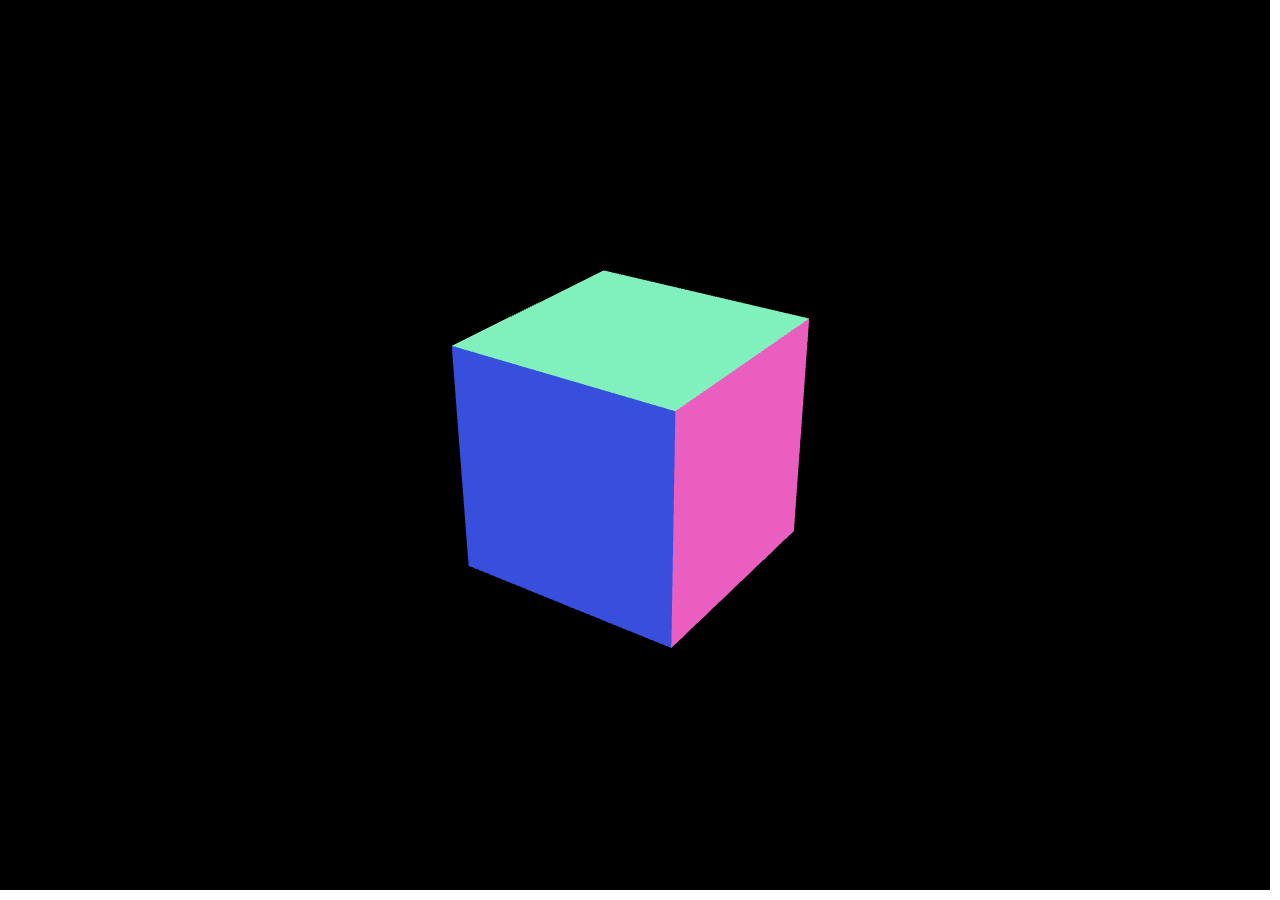
<file: material-app/3dproduct.html>
<!DOCTYPE html>
<html>

<head>
    <meta charset=utf-8>
    <title></title>
    <style>
        body {
            margin: 0;
        }
        canvas {
            width: 100%;
            height: 100%;
        }
    </style>
</head>

<body>
    <script type="text/javascript" src="js/three.min.js"></script>
    <script type="text/javascript" src="js/OrbitControls.js"></script>
    <script>
        var camera, scene, renderer;
        var geometry, material, mesh;

        init();
        animate();

        function init() {

            camera = new THREE.PerspectiveCamera( 40, window.innerWidth / window.innerHeight, 0.01, 10 );
            camera.position.z = 1;

            scene = new THREE.Scene();

            geometry = new THREE.BoxGeometry( 0.2, 0.2, 0.2 );

            material = new THREE.MeshNormalMaterial();

            mesh = new THREE.Mesh( geometry, material );
            scene.add( mesh );

            renderer = new THREE.WebGLRenderer( { antialias: true } );
            renderer.setSize( window.innerWidth -10, window.innerHeight - 10 );
            document.body.appendChild( renderer.domElement );

            var orbit = new THREE.OrbitControls( camera, renderer.domElement );
			orbit.enableZoom = false;

        }

        function animate() {

            requestAnimationFrame( animate );

            mesh.rotation.x += 0.01;
            mesh.rotation.y += 0.02;

            renderer.render( scene, camera );

        }
    </script>
</body>

</html>
</file>
<file: factory/css/style.css>
html, body{
    font-size: 100%;
	background:	#fff;
	font-family: 'Montserrat', sans-serif !important;
}
p{
	margin:0;
}
ul,label{
	margin:0;
	padding:0;
}
body a:hover{
	text-decoration:none;
}
/*-- banner --*/
.banner{
	background:url(../images/banner.png) no-repeat 0px 0px;
	background-size:cover;
	-webkit-background-size:cover;
	-moz-background-size:cover;
	-o-background-size:cover;
	-ms-background-size:cover;
	min-height:800px;
}
.header{
	margin:2em 0 0;
}
.banner-left{
	float:left;
}
.banner-left a{
	font-size: 3em;
    color: #fff;
    text-decoration: none;
    font-family: 'Montserrat Alternates', sans-serif;
    display: block;
}
.banner-left a span {
    display: block;
    line-height: 16px;
    font-size: 0.7em;
    color: #00f482;
}
.banner-left a i {
    left: -5px;
    top: 8px;
}
.main-in{
	float:right;
}
button.navig {
    width: 50px;
    height: 50px;
    background: url(../images/menu.png) no-repeat;
    display: block;
    outline: none;
    border: 0;
    position: fixed;
    right: 16%;
    top: 3.8%;
    z-index: 9;
	margin: 2em 0 0;
}
.banner-info{
	margin:5em 0 0;
}
.banner-info-left{
	width: 40%;
    float: left;
    padding: 2em;
    background: rgba(101, 118, 125, 0.77);
}
.banner-info h1{
	font-size:2em;
	color:#fff;
	margin:0 0 .5em;
	text-align:center;
	font-family: 'Montserrat Alternates', sans-serif;
}
.banner-info input[type="text"],.banner-info input[type="email"],.banner-info textarea{
	outline: none;
    border: none;
    color: #EEEBEB;
    background: rgba(255, 255, 255, 0.5);
	font-size:14px;
	padding:12px 10px;
	width:100%;
}
.banner-info input[type="text"]:nth-child(2){
	margin:.5em 0;
}
.banner-info textarea{
	margin:.5em 0;
	min-height:150px;
	resize:none;
}
.banner-info input[type="submit"]{
	background:#00f482;
	font-size:16px;
	width:100%;
	padding:13px 0;
	outline:none;
	border:none;
	color:#fff;
	transition:.5s all;
	-webkit-transition:.5s all;
	-moz-transition:.5s all;
	-o-transition:.5s all;
	-ms-transition:.5s all;
	font-family: 'Montserrat Alternates', sans-serif;
}
.banner-info input[type="submit"]:hover{
	background:#3E4C52;
}
.banner-info-right{
	width: 40%;
    float: left;
    margin:15em 0 0 6em;
}
.banner-info-right h2{
	font-size:1.5em;
	text-transform:capitalize;
	color:#00F482;
	margin:0;
	font-family: 'Montserrat Alternates', sans-serif;
}
.banner-info-right p{
	color:#fff;
	font-size:14px;
	line-height:1.8em;
	margin:1em 0 2em;
}
.banner-info-right ul li{
	display:inline-block;
	margin: 0 10px 0 0;
}
.banner-info-right ul li a.facebook{
	background:url(../images/img-sp.png) no-repeat -11px -21px;
	display:block;
	height:24px;
	width:24px;
}
.banner-info-right ul li a.facebook:hover{
	background:url(../images/img-sp.png) no-repeat -46px -21px;
	display:block;
}
.banner-info-right ul li a.twitter{
	background:url(../images/img-sp.png) no-repeat -11px -60px;
	display:block;
	height:24px;
	width:24px;
}
.banner-info-right ul li a.twitter:hover{
	background:url(../images/img-sp.png) no-repeat -46px -60px;
	display:block;
}
.banner-info-right ul li a.p{
	background:url(../images/img-sp.png) no-repeat -11px -108px;
	display:block;
	height:24px;
	width:24px;
}
.banner-info-right ul li a.p:hover{
	background:url(../images/img-sp.png) no-repeat -48px -108px;
	display:block;
}
.banner-info-right ul li a.be{
	background:url(../images/img-sp.png) no-repeat -9px -151px;
	display:block;
	height:24px;
	width:24px;
}
.banner-info-right ul li a.be:hover{
	background:url(../images/img-sp.png) no-repeat -47px -151px;
	display:block;
}
.copyrights{
	text-indent:-9999px;
	height:0;
	line-height:0;
	font-size:0;
	overflow:hidden;
}
/*-- //banner --*/
/*-- banner-bottom --*/
.banner-bottom,.services,.contact,.about,.what-we-do,.news,.customer,.team{
	padding:5em 0;
}
.banner-bottom h3,.services h3,.contact h3,.about h3,.what-we-do h3,.news h3,.customer h3,.team h3{
	text-align:center;
	font-size:2em;
	color:#00f482;
	margin:0;
	font-family: 'Montserrat Alternates', sans-serif;
}
p.fugiat{
	color:#999;
	font-size:14px;
	width:60%;
	margin:.5em auto 0;
	line-height:1.8em;
	text-align:center;
}
.banner-bottom h4{
	text-transform:uppercase;
	font-size:18px;
	color:#65767d;
	margin:1em 0 0em;
	text-align:center;
}
.banner-bottom-grid{
	margin:3em 0 0;
}
.banner-bottom-grid-right h5{
	font-size:1.5em;
	color:#65767d;
	text-transform:capitalize;
	margin:0 0 1em;
}
.banner-bottom-grid-right p{
	color:#999;
	font-size:14px;
	margin:0 0 1.5em;
	line-height:1.8em;
}
.more a{
	padding:10px 25px;
	background:#00f482;
	font-size:15px;
	color:#fff;
	transition:.5s all;
	-webkit-transition:.5s all;
	-moz-transition:.5s all;
	-o-transition:.5s all;
	-ms-transition:.5s all;
	font-family: 'Montserrat Alternates', sans-serif;
	text-decoration:none;
}
.more a:hover{
	background:#3E4C52;
}
.banner-b-left1{
	float:left;
	width:25%;
}
/*-- //banner-bottom --*/
/*-- services --*/
.services{
	background:url(../images/2.png) no-repeat 0px 0px;
	background-size:cover;
	-webkit-background-size:cover;
	-moz-background-size:cover;
	-ms-background-size:cover;
	-o-background-size:cover;
	min-height:800px;
}
.service-icon{
	width: 30%;
    background: #65767d;
    border-radius: 67px;
    padding: 2em 0;
    text-align: center;
    margin: 0 auto;
}
.service-icon span{
	color:#00f482;
	font-size:2em;
}
.service-grids {
    margin: 3em 0 0;
}
.service-grid:hover div.service-icon{
	background:#fff;
	transition:.5s all;
	-webkit-transition:.5s all;
	-moz-transition:.5s all;
	-o-transition:.5s all;
	-ms-transition:.5s all;
}
.service-grid:hover div.more a{
	background:#3E4C52;
}
.service-grid{
	text-align:center;
}
.service-grid h4{
	text-transform:capitalize;
	font-size:1.5em;
	margin:1em 0;
	color:#fff;
	font-family: 'Montserrat Alternates', sans-serif;
}
.service-grid p{
	font-size:14px;
	color:#fff;
	margin:0 0 2em;
	line-height:1.8em;
}
/*-- //services --*/
/*-- contact --*/
.contact-1{
	background:#fcfcfc;
	min-height:165px;
	display:block;
	width:100%;
	padding: 6em 0 0em;
	}
.contact-us1{
	text-align:center;
	}
.contact-us1 h3{
	width:100%;
	display:block;
	font-size:28px;
	font-family: 'Montserrat Alternates', sans-serif;
	margin:0;
	color:#8C969D;
	}
.contact-us1 p{
	margin:1em 0 4em;
	color:#8C969D;
	font-size:20px;
	font-family: 'Montserrat Alternates', sans-serif;
	}
.contact-us1 p span{
	display:block;
	}
.contact-us1-bottom{
	margin:3em 0 0;
}
.contact-us1-bottom form{
	float:left;
	width:50%;
	}
.contact-us1-bottom input[type="text"],.contact-us1-bottom input[type="email"],.contact-us1-bottom textarea {
	outline: none;
    padding: 10px 10px;
    background: none;
    color: #8C969D;
    font-size: 14px;
    border: 1px solid #BCBCBC;
    width: 48.3%;
	}
.contact-us1-bottom input[type="email"]{
	margin:0 0 0 1em;
}
.contact-us1-bottom textarea {
	min-height:150px;
	resize:none;
	width:100%;
	margin:1em 0;
	}
.contact-us1-bottom input[type="submit"] {
	background: #00F482;
    color: #fff;
    outline: none;
    padding: 10px 0px;
    width: 30%;
	font-size: 16px;
	border:none;
	font-family: 'Montserrat Alternates', sans-serif;
	transition:.5s all;
	-webkit-transition:.5s all;
	-moz-transition:.5s all;
	-o-transition:.5s all;
	-ms-transition:.5s all;
	}
.contact-us1-bottom input[type="submit"]:hover {
	background:#65767D;
	}
.home-radio-clock{
	float:left;
	width:20%;
	margin-left: 5em;
	}
.home-radio-clock-right{
	float:left;
	width:20%;
	}
.home-radio-clock ul{
	padding:0;
	margin:0;
	}
.home-radio-clock ul li{
	padding-left: 4em;
	color: #999;
	font-size: 14px;
	font-family: 'Montserrat Alternates', sans-serif;
	list-style-type:none;
	margin: 0 0 1em;
	}
.home-radio-clock-right ul{
	padding:0;
	margin:0;
	}
.home-radio-clock-right ul li{
	font-family: 'Montserrat Alternates', sans-serif;
	color: #999;
    font-size: 14px;
	list-style-type:none;
	}
.home-radio-clock ul li i{
	font-size:1.5em;
	left: -15px;
	color:#65767d;
}
.home-radio-clock-right ul li span{
	display:block;
	}
.home-radio-clock-right ul li.lst{
	margin:1em 0 2em;
	}
.map{
	margin:3em 0 0;
}
.map iframe{
	width:100%;
	min-height:400px;
}
/*-- //contact --*/
/*-- footer --*/
.footer{
	padding:2em 0;
	background:#65767D;
}
.footer-left{
	float:left;
}
.footer-left p{
	font-size:14px;
	color:#D7D5D5;
	margin:0.5em 0 0;
}
.footer-left p a{
	color:#fff;
	text-decoration:none;
}
.footer-left p a:hover{
	color:#00F482;
	text-decoration:none;
}
.footer-right{
	float:right;
}
.footer-right ul li{
	display:inline-block;
	margin: 0 0 0 1em;
}
.footer-right ul li a.f{
	background:url(../images/img-sp.png) no-repeat -11px -21px;
	display:block;
	height:24px;
	width:24px;
}
.footer-right ul li a.f:hover{
	background:url(../images/img-sp.png) no-repeat -46px -21px;
	display:block;
}
.footer-right ul li a.f1{
	background:url(../images/img-sp.png) no-repeat -11px -60px;
	display:block;
	height:24px;
	width:24px;
}
.footer-right ul li a.f1:hover{
	background:url(../images/img-sp.png) no-repeat -46px -60px;
	display:block;
}
.footer-right ul li a.f2{
	background:url(../images/img-sp.png) no-repeat -11px -108px;
	display:block;
	height:24px;
	width:24px;
}
.footer-right ul li a.f2:hover{
	background:url(../images/img-sp.png) no-repeat -48px -108px;
	display:block;
}
.footer-right ul li a.f3{
	background:url(../images/img-sp.png) no-repeat -9px -151px;
	display:block;
	height:24px;
	width:24px;
}
.footer-right ul li a.f3:hover{
	background:url(../images/img-sp.png) no-repeat -47px -151px;
	display:block;
}
/*-- //footer --*/
/*-- about --*/
.about{
	background:url(../images/3.png) no-repeat 0px 0px;
	background-size:cover;
	-webkit-background-size:cover;
	-moz-background-size:cover;
	-o-background-size:cover;
	-ms-background-size:cover;
	min-height:800px;
}
.about-grid-left h4,.about-grid-right h4{
	text-transform:capitalize;
	color:#00f482;
	font-size:1.5em;
	margin:1em 0;
	font-family: 'Montserrat Alternates', sans-serif;
}
.about-grid-left p,.about-grid-right p{
	color:#C9C9C9;
	font-size:14px;
	line-height:1.8em;
	margin:0;
}
.about-grid{
	margin:3em 0 0;
}
p.colr{
	color:#C9C9C9;
}
.about-grid-right h4{
	margin:0 0 1em !important;
}
.about-grid-right p{
	margin:0 0 1em !important;
	color: #fff;
}
.progress-bar {
    background-color:#00F482;
}
/*-- //about --*/
/*-- what-we-do --*/
.what-we-do-grids{
	margin:3em 0 0;
}
.what-we-do-grid h4{
	margin:1em 0;
	text-transform:capitalize;
	color: #65767D;
    font-size: 1.2em;
	font-family: 'Montserrat Alternates', sans-serif;
}
.what-we-do-grid ul li{
	display:inline-block;
	margin:0 0 0 1em;
}
.what-we-do-grid ul li a.w{
	background:url(../images/img-sp.png) no-repeat -46px -21px;
	display:block;
	height:24px;
	width:24px;
}
.what-we-do-grid ul li a.w:hover{
	background:url(../images/img-sp.png) no-repeat -94px -21px;
	display:block;
}
.what-we-do-grid ul li a.w1{
	background:url(../images/img-sp.png) no-repeat -46px -60px;
	display:block;
	height:24px;
	width:24px;
}
.what-we-do-grid ul li a.w1:hover{
	background:url(../images/img-sp.png) no-repeat -93px -60px;
	display:block;
}
.what-we-do-grid ul li a.w2{
	background:url(../images/img-sp.png) no-repeat -48px -108px;
	display:block;
	height:24px;
	width:24px;
}
.what-we-do-grid ul li a.w2:hover{
	background:url(../images/img-sp.png) no-repeat -94px -108px;
	display:block;
}
.what-we-do-grid ul li a.w3{
	background:url(../images/img-sp.png) no-repeat -47px -151px;
	display:block;
	height:24px;
	width:24px;
}
.what-we-do-grid ul li a.w3:hover{
	background:url(../images/img-sp.png) no-repeat -93px -151px;
	display:block;
}
.what-we-do-grid p{
	margin:1em 0 0;
	color:#999;
	font-size:14px;
	line-height:1.8em;
}
/*-- //what-we-do --*/
/*-- news --*/
.news{
	background:url(../images/9.png) no-repeat 0px 0px;
	background-size:cover;
	-webkit-background-size:cover;
	-moz-background-size:cover;
	-o-background-size:cover;
	-ms-background-size:cover;
	min-height:800px;
}
.news-grid-left-top p{
	font-size: 14px;
    color: #E6E6E6;
    text-align: center;
    margin: 0;
    border: 1px solid #BAB9B9;
}
.news-grid-left-top p i{
	font-size:1.5em;
	padding:1em;
	background:#00F482;
	color:#fff;
	left: -41px;
    top: 0px;
}
.news-grid{
	margin:3em 0 0;
}
.news-grid-left img{
	width:100%;
}
.news-grid-left{
	position:relative;
}
.news-pos{
	position: absolute;
    top: 80%;
    left: 36%;
    width: 60%;
}
.news-pos p{
	padding:1em;
	color:#999;
	font-size:14px;
	line-height:1.8em;
	margin:0;
	background:#fff;
}
.news-grid-left:hover div.news-grid-left-top p i{
	background:#fff;
	color:#65767D;
	transition:.5s all;
	-webkit-transition:.5s all;
	-moz-transition:.5s all;
	-o-transition:.5s all;
	-ms-transition:.5s all;
}
.news-grid-left:hover div.news-pos p{
	background:#00F482;
	color:#fff;
	transition:.5s all;
	-webkit-transition:.5s all;
	-moz-transition:.5s all;
	-o-transition:.5s all;
	-ms-transition:.5s all;
}
/*-- //news --*/
/*-- customer --*/
/*-- wmuslider --*/
.wmuSlider {
	position: relative;
	overflow: hidden;
}
.wmuSlider .wmuSliderWrapper article img {
	/*--max-width: 100%;
	width: auto;
	height: auto;
	display:block;--*/
}
/* Default Skin */
.wmuSliderPagination {
	z-index: 2;
	position: absolute;
	right: 47%;
	top: 96%;
}
ul.wmuSliderPagination {
	padding:0;
}
.wmuSliderPagination li {
	float: left;
	margin: 0 8px 0 0;
	list-style-type: none;
}
.wmuSliderPagination a {
	display: block;
	text-indent: -9999px;
	width: 22px;
	height: 5px;
	background:#65767D;
	border-radius: 3px;
	-webkit-border-radius: 3px;
	-moz-border-radius: 3px;
	-o-border-radius: 3px;
}
.wmuSliderPagination a.wmuActive {
	background:#00F482;
}
/* Default Skin */
.wmuGallery .wmuGalleryImage {
	margin-bottom: 10px;
}
.banner-wrap{
	padding:0 0 14em;
}
/*-- //wmuslider --*/
.testimonials-grid-left1{
	float:left;
	width:30%;
}
.testimonials-grid-right1{
	float:right;
	width:68%;
}
.testimonials-grid-right1 p{
	position: relative;
    font-size: 14px;
    color: #999;
    margin: 1.5em 0 0;
    line-height: 1.8em;
    padding-left: 2em;
}
.testimonials-grid-right1 p:before{
	background: url(../images/13.png) no-repeat 0px 0px;
    display: block;
    width: 20px;
    height: 20px;
    content: '';
    position: absolute;
    left: 8px;
}
.testimonials-grid{
	margin:2em 0 0;
}
.testimonials-grid-right1 p span{
	font-size:2em;
	color:#F26F62;
}
/*-- //customer --*/
/*-- team --*/
.team-grids{
	margin:3em 0 0;
}
/*-- team-effects --*/
.ch-item {
	width: 100%;
	height: 100%;
	position: relative;
	cursor: default;
	box-shadow: 
		inset 0 0 0 0 rgba(200,95,66, 0.4),
		inset 0 0 0 16px rgba(255,255,255,0.6),
		0 1px 2px rgba(0,0,0,0.1);
		
	-webkit-transition: all 0.4s ease-in-out;
	-moz-transition: all 0.4s ease-in-out;
	-o-transition: all 0.4s ease-in-out;
	-ms-transition: all 0.4s ease-in-out;
	transition: all 0.4s ease-in-out;
}

.ch-img-1 { 
	background:url(../images/14.png) -9px -15px;
}

.ch-img-2 { 
	background:url(../images/15.png) -9px -15px;
}

.ch-img-3 { 
	background:url(../images/16.png) -9px -15px;
}

.ch-info {
	position: absolute;
	width: 100%;
	height: 100%;
	opacity: 0;
	-webkit-transition: all 0.4s ease-in-out;
	-moz-transition: all 0.4s ease-in-out;
	-o-transition: all 0.4s ease-in-out;
	-ms-transition: all 0.4s ease-in-out;
	transition: all 0.4s ease-in-out;
	
	-webkit-transform: scale(0);
	-moz-transform: scale(0);
	-o-transform: scale(0);
	-ms-transform: scale(0);
	transform: scale(0);
	
	-webkit-backface-visibility: hidden; /*for a smooth font */

}

.ch-info h3 {
	color: #fff;
	text-transform: uppercase;
	position: relative;
	letter-spacing: 2px;
	font-size: 22px;
	margin: 0 30px;
	padding: 65px 0 0 0;
	height: 110px;
	font-family: 'Open Sans', Arial, sans-serif;
	text-shadow: 
		0 0 1px #fff, 
		0 1px 2px rgba(0,0,0,0.3);
}

.ch-info p {
	color: #fff;
	padding: 10px 5px;
	font-style: italic;
	margin: 0 30px;
	font-size: 12px;
	border-top: 1px solid rgba(255,255,255,0.5);
}

.ch-info p a {
	display: block;
	color: #fff;
	color: rgba(255,255,255,0.7);
	font-style: normal;
	font-weight: 700;
	text-transform: uppercase;
	font-size: 9px;
	letter-spacing: 1px;
	padding-top: 4px;
	font-family: 'Open Sans', Arial, sans-serif;
}

.ch-info p a:hover {
	color: #fff222;
	color: rgba(255,242,34, 0.8);
}

.ch-item:hover {
	box-shadow: 
		inset 0 0 0 110px rgba(200,95,66, 0.4),
		inset 0 0 0 16px rgba(255,255,255,0.8),
		0 1px 2px rgba(0,0,0,0.1);
}

.ch-item:hover .ch-info {
	opacity: 1;
	
	-webkit-transform: scale(1);
	-moz-transform: scale(1);
	-o-transform: scale(1);
	-ms-transform: scale(1);
	transform: scale(1);	
}
.ch-grid {
	margin: 20px 0 0 0;
	padding: 0;
	list-style: none;
	display: block;
	text-align: center;
	width: 100%;
}

.ch-grid:after,
.ch-item:before {
	content: '';
    display: table;
}

.ch-grid:after {
	clear: both;
}

.ch-grid li {
	width: 220px;
	height: 220px;
	display: inline-block;
	margin: 20px;
}
/*-- //team --*/
/*-- to-top --*/
#toTop {
	display: none;
	text-decoration: none;
	position: fixed;
	bottom: 20px;
	right: 2%;
	overflow: hidden;
	z-index: 999; 
	width: 32px;
	height: 32px;
	border: none;
	text-indent: 100%;
	background: url("../images/arrow.png") no-repeat 0px 0px;
}
#toTopHover {
	width: 32px;
	height: 32px;
	display: block;
	overflow: hidden;
	float: right;
	opacity: 0;
	-moz-opacity: 0;
	filter: alpha(opacity=0);
}
/*-- //to-top --*/
/*-----start-responsive-design------*/
@media (max-width:1440px){
	.about-grid-left h4, .about-grid-right h4 {
		margin: 0.2em 0 0.5em;
	}
}
@media (max-width:1366px){
	.banner-bottom, .services, .contact, .about, .what-we-do, .news, .customer, .team {
		padding: 4em 0;
	}
	.news {
		min-height: 730px;
	}
	.services {
		min-height: 680px;
	}
}
@media (max-width:1280px){
	.banner-info {
		margin: 3em 0 0;
	}
	.banner {
		min-height: 755px;
	}
	.banner-info-right {
		margin: 10em 0 0 4em;
	}
	.about-grid-left h4, .about-grid-right h4 {
		font-size: 1.2em;
	}
}
@media (max-width:1024px){
	.banner-info h1 {
		font-size: 1.5em;
	}
	.banner-info input[type="text"], .banner-info input[type="email"], .banner-info textarea {
		font-size: 13px;
		padding: 10px 10px;
	}
	.banner-info textarea {
		min-height: 120px;
	}
	.banner-info input[type="submit"] {
		font-size: 14px;
		padding: 9px 0;
	}
	.banner-info-right {
		margin: 10em 0 0 1em;
	}
	.banner-info-right h2 {
		font-size: 1.3em;
	}
	.banner {
		background: url(../images/banner.png) no-repeat -145px 0px;
		background-size: cover;
		-webkit-background-size: cover;
		-moz-background-size: cover;
		-o-background-size: cover;
		-ms-background-size: cover;
		min-height: 675px;
	}
	button.navig {
		right: 4%;
	}
	p.fugiat {
		width: 70%;
	}
	.banner-bottom, .services, .contact, .about, .what-we-do, .news, .customer, .team {
		padding: 3em 0;
	}
	.banner-bottom-grid-right h5 {
		font-size: 1.3em;
		margin: 0 0 0.5em;
	}
	.about {
		background: url(../images/3.png) no-repeat -120px 0px;
		background-size: cover;
		-webkit-background-size: cover;
		-moz-background-size: cover;
		-o-background-size: cover;
		-ms-background-size: cover;
		min-height: 680px;
	}
	.what-we-do-grid h4 {
		font-size: 1em;
	}
	.news-grid-left-top p i {
		left: -7px;
	}
	.news {
		background: url(../images/9.png) no-repeat -150px 0px;
		background-size: cover;
		-webkit-background-size: cover;
		-moz-background-size: cover;
		-o-background-size: cover;
		-ms-background-size: cover;
		min-height: 620px;
	}
	.wmuSliderPagination {
		right: 45%;
	}
	.service-icon {
		width: 37%;
	}
	.service-grid h4 {
		font-size: 1.3em;
	}
	.services {
		min-height: 625px;
	}
	.home-radio-clock {
		width: 25%;
		margin-left: 2em;
	}
	.contact-us1-bottom input[type="text"], .contact-us1-bottom input[type="email"], .contact-us1-bottom textarea {
		width: 48%;
	}
	.contact-us1-bottom textarea {
		width: 100% !important;
	}
	.contact-us1-bottom input[type="submit"] {
		font-size: 15px;
	}
	.footer-left p {
		margin: 0.3em 0 0;
	}
}
@media (max-width:768px){
	.banner-left a {
		font-size: 2.5em;
	}
	.banner-info-left {
		padding: 1em;
	}
	.banner-info-right {
		width: 56%;
	}
	.banner {
		background: url(../images/banner.png) no-repeat -315px 0px;
		background-size: cover;
		-webkit-background-size: cover;
		-moz-background-size: cover;
		-o-background-size: cover;
		-ms-background-size: cover;
		min-height: 595px;
	}
	.banner-bottom h3, .services h3, .contact h3, .about h3, .what-we-do h3, .news h3, .customer h3, .team h3 {
		font-size: 1.8em;
	}
	p.fugiat {
		width: 90%;
	}
	.banner-bottom h4 {
		font-size: 15px;
	}
	.banner-bottom-grid,.about-grid,.what-we-do-grids,.contact-us1-bottom,.team-grids,.news-grid,.service-grids{
		margin: 2em 0 0;
	}
	.banner-bottom-grid-right,.about-grid-right {
		margin: 2em 0 0;
	}
	.about {
		background: url(../images/3.png) no-repeat -380px 0px;
		background-size: cover;
		-webkit-background-size: cover;
		-moz-background-size: cover;
		-o-background-size: cover;
		-ms-background-size: cover;
		min-height: 1120px;
	}
	.what-we-do-grid {
		float: left;
		width: 25%;
	}
	.what-we-do-grid ul li {
		margin: 0 0 0 0.5em;
	}
	.ch-info h3 {
		font-size: 22px !important;
	}
	.ch-grid li {
		width: 210px;
		height: 210px;
		margin: 10px;
	}
	.news-grid-left {
		float: left;
		width: 33.33%;
	}
	.news-grid-left-top p {
		line-height: 19px;
	}
	.news-grid-left-top p i {
		font-size: 1.1em;
		left:-14px;
		top: 10px;
	}
	.news-pos {
		left: 6%;
		width: 88%;
	}
	.news {
		min-height: 540px;
	}
	.testimonials-grid-left {
		float: left;
		width: 50%;
	}
	.testimonials-grid-right1 p {
		margin: 0;
	}
	.service-grid {
		float: left;
		width: 33.33%;
	}
	.service-icon span {
		font-size: 1.5em;
	}
	.service-grid h4 {
		font-size: 1.1em;
	}
	.service-icon {
		padding: 1.5em 0;
	}
	.more a {
		padding: 7px 20px;
		font-size: 13px;
	}
	.services {
		background: url(../images/2.png) no-repeat -85px 0px;
		background-size: cover;
		-webkit-background-size: cover;
		-moz-background-size: cover;
		-ms-background-size: cover;
		-o-background-size: cover;
		min-height: 545px;
	}
	.contact-us1-bottom form {
		float: none;
		width: 100%;
	}
	.contact-us1-bottom input[type="text"], .contact-us1-bottom input[type="email"], .contact-us1-bottom textarea {
		width: 48.7%;
	}
	.home-radio-clock {
		width: 35%;
		margin-left: 0em;
		margin: 2em 0 0;
	}
	.home-radio-clock-right {
		float: left;
		width: 45%;
		margin: 2em 0 0;
	}
	.home-radio-clock ul li {
		padding-left: 2em;
	}
	.map {
		margin: 2em 0 0;
	}
	.map iframe {
		min-height: 295px;
	}
	.wmuSliderPagination {
		right: 42%;
	}
}
@media (max-width:640px){
	.banner-info-right {
		width: 57%;
		margin: 3em 0 0 1em;
	}
	.banner-info input[type="text"], .banner-info input[type="email"], .banner-info textarea {
		padding: 6px 10px;
	}
	.banner-info textarea {
		min-height: 85px;
	}
	.banner-info input[type="submit"] {
		font-size: 13px;
		padding: 7px 0;
	}
	.banner-info-right h2 {
		font-size: 1.2em;
	}
	.banner-info h1 {
		font-size: 1.3em;
	}
	.banner {
		min-height: 520px;
	}
	.banner-left a {
		font-size: 2.3em;
	}
	.banner-bottom h3, .services h3, .contact h3, .about h3, .what-we-do h3, .news h3, .customer h3, .team h3 {
		font-size: 1.6em;
	}
	.banner-bottom, .services, .contact, .about, .what-we-do, .news, .customer, .team {
		padding: 2em 0;
	}
	p.fugiat {
		width: 100%;
	}
	.banner-bottom-grid-right h5 {
		font-size: 1.2em;
	}
	.what-we-do-grid {
		width: 50%;
		margin: 0 0 2em;
	}
	.team {
		padding: 0 0 2em !important;
	}
	.ch-grid li {
		width: 183px;
		height: 183px;
		margin: 5px;
	}
	.ch-img-1 {
		background: url(../images/14.png) -43px -15px;
	}
	.ch-img-2 {
		background: url(../images/15.png) -43px -15px;
	}
	.ch-img-3 {
		background: url(../images/16.png) -43px -15px;
	}
	.ch-info h3 {
		font-size: 17px !important;
		height: 90px;
	}
	.news-grid-left-top p span {
		display: block;
		margin: 1em 0 0.5em;
	}
	.news-grid-left-top p i {
		font-size: 1.1em;
		left: -1px;
		top: -1px;
		padding: 1em 4.9em;
	}
	.news-pos p {
		padding: .5em;
	}
	.news-pos {
		left: 7%;
		width: 86%;
	}
	.news {
		background: url(../images/9.png) no-repeat -290px 0px;
		background-size: cover;
		-webkit-background-size: cover;
		-moz-background-size: cover;
		-o-background-size: cover;
		-ms-background-size: cover;
	}
	.testimonials-grid-right1 p span {
		font-size: 1.5em;
	}
	.banner-wrap {
		padding: 0 0 17em;
	}
	.service-icon {
		width: 46%;
	}
	.services {
		background: url(../images/2.png) no-repeat -130px 0px;
		background-size: cover;
		-webkit-background-size: cover;
		-moz-background-size: cover;
		-ms-background-size: cover;
		-o-background-size: cover;
		min-height: 620px;
	}
	.contact-us1-bottom input[type="text"], .contact-us1-bottom input[type="email"], .contact-us1-bottom textarea {
		width: 48.4%;
	}
	.footer-left {
		float: none;
		text-align: center;
		margin: 0 0 1em;
	}
	.footer-right {
		float: none;
		text-align: center;
	}
	.footer-left p {
		margin: 0;
	}
}
@media (max-width:480px){
	.banner-info-left {
		float: none;
		width: 100%;
	}
	.banner-info-right {
		width: 100%;
		margin: 1em 0 0 0em;
		float: none;
	}
	.banner-left a {
		font-size: 2em;
	}
	.header {
		margin: 1em 0 0;
	}
	button.navig {
		margin: 1em 0 0;
	}
	.banner {
		background: url(../images/banner.png) no-repeat -640px 0px;
		background-size: cover;
		-webkit-background-size: cover;
		-moz-background-size: cover;
		-o-background-size: cover;
		-ms-background-size: cover;
		min-height: 675px;
	}
	.banner-info h1 {
		font-size: 1.2em;
	}
	.banner-bottom h3, .services h3, .contact h3, .about h3, .what-we-do h3, .news h3, .customer h3, .team h3 {
		font-size: 1.4em;
	}
	.banner-bottom h4 {
		font-size: 13px;
	}
	.banner-bottom-grid-right h5 {
		font-size: 1em;
	}
	.banner-bottom-grid-right, .about-grid-right {
		margin: 1em 0 0;
	}
	.about-grid-left h4, .about-grid-right h4 {
		font-size: 1em;
	}
	.progress-bar {
		font-size: 11px;
		line-height: 14px;
	}
	.progress {
		height: 15px;
		margin-bottom: 10px;
	}
	.about {
		min-height: 970px;
	}
	.news-grid-left {
		float: none;
		width: 70%;
		margin: 0 auto 3em;
	}
	.news-grid-left-top p i {
		font-size: 1.5em;
		padding: 0.5em 6em;
	}
	.news-pos {
		left: 25%;
		width: 70%;
	}
	.news {
		background: url(../images/9.png) no-repeat -1290px 0px;
		background-size: cover;
		-webkit-background-size: cover;
		-moz-background-size: cover;
		-o-background-size: cover;
		-ms-background-size: cover;
		min-height: 1200px;
	}
	.testimonials-grid-left {
		float: none;
		width: 100%;
		margin: 0 0 2em;
	}
	.banner-wrap {
		padding: 0 0 2em;
	}
	.service-grid {
		float: none;
		width: 70%;
		margin: 0 auto 1em;
	}
	.service-icon {
		width: 30%;
	}
	.banner-bottom-grid, .about-grid, .what-we-do-grids, .contact-us1-bottom, .team-grids, .news-grid, .service-grids {
		margin: 1em 0 0;
	}
	.services {
		background: url(../images/2.png) no-repeat -235px 0px;
		background-size: cover;
		-webkit-background-size: cover;
		-moz-background-size: cover;
		-ms-background-size: cover;
		-o-background-size: cover;
	}
	.contact-us1-bottom input[type="text"], .contact-us1-bottom input[type="email"], .contact-us1-bottom textarea {
		padding: 8px 10px;
		font-size: 13px;
		width: 47.9%;
	}
	.contact-us1-bottom input[type="submit"] {
		padding: 6px 0px;
		font-size: 13px;
	}
	.home-radio-clock {
		width: 55%;
	}
	.map iframe {
		min-height: 230px;
	}
}
@media (max-width:414px){
	.banner-info-right p {
		margin: 1em 0 1em;
	}
}
@media (max-width:320px){
	.banner-left a {
		font-size: 1.7em;
	}
	button.navig {
		background: url(../images/menu.png) no-repeat;
		background-size: 80%;
		margin: 0.8em 0 0;
	}
	.banner-info {
		margin: 3em 0 0;
	}
	.banner-info h1 {
		font-size: 1em;
	}
	.banner-info-left {
		padding: .7em;
	}
	.banner-info input[type="text"], .banner-info input[type="email"], .banner-info textarea {
		font-size: 12px;
	}
	.banner-info-right h2 {
		font-size: 1em;
	}
	.banner-info-right {
		margin: 1em 0 0;
	}
	.banner-info-right p {
		margin: .5em 0 1em;
		font-size: 13px;
	}
	.banner {
		background:url(../images/banner.png) no-repeat -780px 0px;
		background-size: cover;
		-webkit-background-size: cover;
		-moz-background-size: cover;
		-o-background-size: cover;
		-ms-background-size: cover;
		min-height: 600px;
	}
	p.fugiat,.testimonials-grid-right1 p,.about-grid-left p,.news-pos p,.news-grid-left-top p, .about-grid-right p,.about-grid-right p,.what-we-do-grid p{
		font-size: 13px;
	}
	.banner-bottom h3, .services h3, .contact h3, .about h3, .what-we-do h3, .news h3, .customer h3, .team h3 {
		font-size: 1.3em;
	}
	.banner-bottom-grid-right,.about-grid-left,.about-grid-right,.what-we-do-grid,.testimonials-grid-left {
		padding: 0 !important;
	}
	.banner-bottom-grid-right p {
		font-size: 13px;
		margin: 0 0 1em;
	}
	.what-we-do-grid {
		width: 100%;
		margin: 0 0 1em;
		float: none;
	}
	.what-we-do-grid h4 {
		font-size: .9em;
	}
	.news-grid-left {
		width: 100%;
	}
	.news-grid-left-top p i {
		padding:0.5em 5.7em;
	}
	.news {
		min-height: 1080px;
	}
	.testimonials-grid {
		margin: 1em 0 0;
	}
	.testimonials-grid-left {
		margin: 0 0 1em;
	}
	.wmuSliderPagination {
		right: 31%;
	}
	.service-grid {
		width: 100%;
	}
	.service-icon {
		width: 34%;
	}
	.service-grid h4 {
		font-size: 1em;
		margin: 1em 0 .5em;
	}
	.service-grid p {
		font-size: 13px;
		margin: 0 0 1em;
	}
	.more a {
		padding: 5px 15px;
		font-size: 12px;
	}
	.services {
		background: url(../images/2.png) no-repeat -380px 0px;
		background-size: cover;
		-webkit-background-size: cover;
		-moz-background-size: cover;
		-ms-background-size: cover;
		-o-background-size: cover;
	}
	.contact-us1-bottom input[type="text"], .contact-us1-bottom input[type="email"], .contact-us1-bottom textarea {
		width: 100%;
	}
	.contact-us1-bottom input[type="email"] {
		margin: 1em 0 0;
	}
	.contact-us1-bottom input[type="submit"] {
		width: 40%;
	}
	.home-radio-clock ul li,.home-radio-clock-right ul li,.footer-left p{
		font-size: 13px;
	}
	.home-radio-clock-right {
		float: none;
		width: 100%;
		margin: 0;
	}
	.home-radio-clock {
		width: 100%;
		float: none;
		margin: 1em 0;
	}
	.home-radio-clock ul li i {
		font-size: 1.2em;
	}
	.home-radio-clock-right ul li span {
		display: initial;
	}
	.map {
		margin: 1em 0 0;
	}
	.map iframe {
		min-height: 160px;
	}
	.footer {
		padding: 1em 0;
	}
	.about-grid-left h4, .about-grid-right h4 {
		margin: 1em 0 0.5em;
	}
}
</file>
<file: factory/css/component.css>
/* General styles for all menus */
.cbp-spmenu {
	background:#65767D;
	position: fixed;
}

.cbp-spmenu h3 {
	color: #fff;
    font-size: 1.5em;
    padding: 15px;
    margin: 0;
    background: #00F482;
    text-align: center;
    font-family: 'Montserrat', sans-serif;
}
.cbp-spmenu a {
	display: block;
	color: #fff;
	font-size: 14px;
	font-weight: 300;
	text-decoration:none;
	text-align:center;
}

.cbp-spmenu a:hover {
	background:#00F482;
	color: #fff;
	transition:0.5s all;
	-webkit-transition:0.5s all;
	-o-transition:0.5s all;
	-moz-transition:0.5s all;
	-ms-transition:0.5s all;
}

.cbp-spmenu a.active {
	background:#c3a000;
}

/* Orientation-dependent styles for the content of the menu */

.cbp-spmenu-vertical {
	width: 150px;
	height: 305px;
	top: 22%;
	z-index: 1000;
}

.cbp-spmenu-vertical a {
	padding: 1em;
	font-family: 'Montserrat', sans-serif;
}

.cbp-spmenu-horizontal {
	width: 100%;
	height: 150px;
	left: 0;
	z-index: 1000;
	overflow: hidden;
}

.cbp-spmenu-horizontal h3 {
	height: 100%;
	width: 20%;
	float: right;
}

.cbp-spmenu-horizontal a {
	float: right;
	width: 20%;
	padding: 0.8em;
	border-left: 1px solid #258ecd;
}

/* Vertical menu that slides from the left or right */

.cbp-spmenu-right {
	left: -240px;
}

.cbp-spmenu-left {
	right: -240px;
}

.cbp-spmenu-left.cbp-spmenu-open {
	right: 0px;
}

.cbp-spmenu-right.cbp-spmenu-open {
	left: 0px;
}
/* Transitions */

.cbp-spmenu,
.cbp-spmenu-push {
	-webkit-transition: all 0.3s ease;
	-moz-transition: all 0.3s ease;
	transition: all 0.3s ease;
}
@media (max-width:640px){
	.cbp-spmenu-vertical {		
		top: 15%;
	}
}
@media (max-width:480px){
	.cbp-spmenu-vertical {		
		width:120px;
		height:223px;
		top: 13%;
	}
	.cbp-spmenu h3 {
		font-size: 1.2em;
		padding: 10px;
	}
	.cbp-spmenu a{
		padding:10px;
		font-size:0.875em;
	}
	ul.menu-top {
		padding: 0;
	}
	.cbp-spmenu-vertical {
		width: 150px;
		height: 255px;
	}
}
@media (max-width:320px){
	.cbp-spmenu a {
		font-size: 13px;
	}
}
</file>
<file: machine/css/style.css>
h4, h5, h6,
h1, h2, h3 {margin: 0;}
ul, ol, li{margin: 0; padding: 0;}
p {margin: 0;padding: 0;}
body{
	margin:0;
	padding:0;
}
/*--fonts--*/
@font-face{
	font-family: 'Didact Gothic';
	src:url(../fonts/Didact_Gothic/DidactGothic.ttf) format('truetype');
}
/*--body--*/
.Torque-nav {
    background: transparent;
    border: 0;
    border-radius: 0;
    margin: 0;
    padding: 15px 0px;
}
.header{
    background: url(../images/b2.jpg) center;
    background-size: cover;
    min-height: 570px;
}
a.navbar-brand{
    font-family: 'Viga', sans-serif;
    font-weight: 400 !important;
    font-size: 40px !important;
    color: #d73739 !important;
}
.torq-menu>li>a {
    color: #fff !important;
    font-family: 'Roboto Condensed', sans-serif;
    font-weight: 400;
    font-size: 17px;
}
.torq-menu>li>a:hover{
    color: #42a5f6 !important;
    transition: 0.5s all;
    -webkit-transition: 0.5s all;
    -o-transition: 0.5s all;
    -moz-transition: 0.5s all;
    text-decoration: none;
}
.torq-menu>li>a.active{
   color: #42a5f6 !important; 
}
.navbar-default .navbar-nav>.open>a, .navbar-default .navbar-nav>.open>a:focus, .navbar-default .navbar-nav>.open>a:hover {
    color: #42a5f6 ;
    background-color: transparent;
}
ul.dropdown-menu {
    background-color: #161616 !important;
    border-radius: 0 !important;
    padding: 0 !important;
}
.dropdown-menu>li>a {
    font-weight: 300;
    color: #fff;
    font-family: 'Roboto Condensed', sans-serif;
}
.dropdown-menu>li>a:focus, .dropdown-menu>li>a:hover {
    text-decoration: none;
    background-color: #f5f5f5;
     color: #000 !important;
    transition: 0.5s all;
    -webkit-transition: 0.5s all;
    -o-transition: 0.5s all;
    -moz-transition: 0.5s all;
}
ul.bn-in-txt {
    padding-top: 9em;
}
ul.bn-in-txt{
    list-style-type: none;
}
ul.bn-in-txt li h2 {
    font-family: 'Allerta', sans-serif;
    color: #fff;
    font-weight: 400;
    font-size: 40px;
}
ul.bn-in-txt li p{
    line-height: 1.8em;
    color: #fff;
    font-family: 'Roboto Condensed', sans-serif;
    font-weight: 400;
    font-size: 20px;
}
.bn-in-buttons{
    margin-top: 20px;
}
a.bn-in{
    background: #d73739;
    color: #fff;
    border: none;
    border-radius: 2px;
    display: inline-block;
    transition: 0.5s all;
}
a.bn-in:hover{
    background: #Fff;
    color: #d73739;
    border: none;
    border-radius: 2px;
    display: inline-block;
    outline: none;
    transition: 0.5s all;
}
/*--features--*/
.content{
    padding: 4em 0;
}
.features-section h3 {
    color: #161616;
    font-family: 'Allerta', sans-serif;
    font-weight: 400;
    font-size: 35px;
    text-align: center;
    text-transform: uppercase;
    margin-bottom: 40px;
}
.copyrights{
	text-indent:-9999px;
	height:0;
	line-height:0;
	font-size:0;
	overflow:hidden;
}
.fet-part {
    padding: 0;
    text-align: center;
}
.feat-img {
    margin: 0 auto;
    width: 80%;
}
.help-mem {
    padding: 0px 10%;
    margin: 25px 0px;
}
.img-flt{
    float: left;
    margin-right: 25px;
    width: 15%;
}
.left-text {
    float: left;
    padding-top: 12px;
}
.left-text h4{
    font-family: 'Allerta', sans-serif;
    font-size: 15px;
    font-weight: bold;
    text-align: left;
    margin: 0px 0px 5px;
}
.left-text p {
    text-align: left;
    color: #aaa;
    font-size: 17px;
}
ul.loct-strip {
    list-style-type: none;
    margin-bottom: 20px;
}
ul.loct-strip li{
    display: inline;
    margin: 0px 9%;
    color: #aaa;
    vertical-align: middle;
}
.re-styl1 {
    color: #161616;
    font-size: 17px;
    margin-right: 5px;
}
.re-styl2{
    color: #d73739;
    font-size: 16px;
    margin-right: 5px;
}
.re-styl3{
    color: #42a5f6;
    font-size: 15px;
    margin-right: 5px;
}
.feature-img-grid h5 {
    font-size: 17px;
    padding: 0px 10%;
    line-height: 1.8em;
    text-align: left;
    font-family: 'Roboto Condensed', sans-serif;
    color: #aaa;
    font-weight: 300;
}
.featured-companies {
    padding: 6em 0;
}
.featured-companies h3{
    color: #161616;
    font-family: 'Allerta', sans-serif;
    font-weight: 400;
    font-size: 35px;
    text-align: center;
    text-transform: uppercase;
    margin-bottom: 40px;
    margin-bottom: 10px;
}
.fet-grid {
    text-align: center;
}
/*--our-team--*/
.header-bttom {
    text-align: center;
    padding: 0em 0em 3em;
}
.our-team h3 {
    color: #161616;
    font-family: 'Allerta', sans-serif;
    font-weight: 400;
    font-size: 35px;
    text-align: center;
    text-transform: uppercase;
    margin-bottom: 40px;
}
.tem-g {
    width: 95%;
}
/*--footer--*/
.footer{
    background: #222222;
    padding: 3em 0;
}
.head h3{
    color: #fff;
    text-transform: capitalize;
    margin-bottom: 15px;
    font-family: 'Viga', sans-serif;
    font-size: 18px;
    font-weight: 100;
}
.head ul{
    list-style-type: none;
}
.head ul li a{
    color: #9A9393;
    font-family: 'Roboto Condensed', sans-serif;
    font-weight: 300;
    line-height: 1.8em;
    font-size: 16px;
}
.head ul li a:hover{
    text-decoration: none;
    color: #d73739;
    transition: 0.5s all;
}
.mail_soc {
    text-align: left;
}
input.mail2 {
    border: none;
    padding: 7px;
    display: inline-block;
    width: auto;
    margin-bottom: 15px;
    outline: none;
    font-family: 'Roboto Condensed', sans-serif;
    font-size: 15px;
}
.re_dsgn6 {
    border: none;
    border-radius: 0;
    padding: 7px;
    outline: none;
    margin: -2px 0px 0px -5px;
    background-color: #d73739;
    color: #fff;
    font-family: 'Roboto Condensed', sans-serif;
    font-size: 15px;
    transition: 0.5s all;
}
.re_dsgn6:hover{
    background: #42a5f6;
    color: #fff;
    transition:0.5s all;
    outline: none;
}
.form_data h3 {
    color: #fff;
    text-transform: capitalize;
    margin-bottom: 15px;
    font-family: 'Viga', sans-serif;
    font-size: 18px;
    font-weight: 100;
}
.social p {
    color: #9A9393;
    font-family: 'Roboto Condensed', sans-serif;
    font-weight: 300;
    line-height: 1.8em;
    font-size: 16px;
    text-transform: capitalize;
}
.div2 {
    text-align: center;
}
.div2 {
    margin-top: 20px;
    text-align: center;
}
.social {
    padding: 10px 70px 0px 0px;
}
.social ul{
    list-style-type: none;
}
.social ul li{
    display: inline-block;
}
.social ul li a{
    background: url(../images/soc.png);
    width: 30px;
    height: 30px;
    display: inline-block;
}
.social ul li a.face{
    background-position: 0px -30px;
}
.social ul li a.face:hover{
    background-position: 0px 0px;
}
.social ul li a.twit{
    background-position: -30px -30px;
}
.social ul li a.twit:hover{
    background-position: -30px 0px;
}
.social ul li a.gplus{
    background-position: -60px -30px;
}
.social ul li a.gplus:hover{
    background-position: -60px 0px;
}
.social ul li a.link{
    background-position: -90px -30px;
}
.social ul li a.link:hover{
    background-position: -90px 0px;
}
.div2 p {
    color: #fff;
    font-family: 'Roboto Condensed', sans-serif;
    font-weight: 300;
    font-size: 16px;
}
.div2 p a {
    color: #fff;
    text-decoration: none;
}
.div2 p a:hover {
    color: #D73739;
    text-decoration: none;
}
/*--about--*/
.about-top{
    min-height: 80px;
}
.about-bottom {
    text-align: center;
    padding: 3em 0;
}
.about-bottom h2{
    color: #161616;
    font-family: 'Allerta', sans-serif;
    font-weight: 400;
    font-size: 35px;
    text-align: center;
    text-transform: uppercase;
    margin-bottom: 40px;
}
.aprch-img-list {
    margin-bottom: 20px;
}
img.aprch-img-wid {
    width: 100%;
}
.approach-grid h3 {
    font-size: 22px;
    font-weight: 300;
    margin-bottom: 15px;
    font-family: 'Allerta', sans-serif;
    text-transform: capitalize;
    text-align: left;
    color: #161616;
}
.approach-grid p{
    font-family: 'Roboto Condensed', sans-serif;
    font-weight: 300;
    font-size: 17px;
    text-align: left;
    line-height: 1.8em;
    color: #aaa;
    margin-bottom: 15px;
}
.quality {
    text-align: center;
    padding: 0em 0em 3em;
}
.quality-grid {
    padding: 0;
}
.quality  h3{
    color: #161616;
    font-family: 'Allerta', sans-serif;
    font-weight: 400;
    font-size: 35px;
    text-align: center;
    text-transform: uppercase;
    margin-bottom: 40px;
}
.quality-grid h4 {
    font-size: 23px;
    font-weight: 300;
    margin-bottom: 15px;
    font-family: 'Allerta', sans-serif;
    text-transform: capitalize;
    text-align: left;
    color: #161616;
}
.quality-grid ul{
    list-style-type: none;
}
.quality-grid ul li{
    font-family: 'Roboto Condensed', sans-serif;
    font-weight: 300;
    font-size: 17px;
    text-align: left;
    line-height: 1.8em;
    color: #aaa;
    margin-bottom: 15px;
}
.member-grid ul{
    list-style-type: none;
}
.member-grid ul li{
    text-align: left;
    line-height: 2.5em;
}
.member-grid ul li::before{
    content: "\e072";
    position: relative;
    top: 1px;
    display: inline-block;
    font-family: 'Glyphicons Halflings';
    margin-right: 10px;
    color: #d73739;
}
.member-grid ul li a{
    color: #aaa;
    font-family: 'Roboto Condensed', sans-serif;
    font-weight: 400;
    text-transform: capitalize;
    font-size: 15.3px;
}
.member-grid ul li a:hover{
    text-decoration: none;
    color:#222;
    transition: 0.5s all;
}
.memberships {
    text-align: center;
    padding: 0em 0em 3em;
}
.memberships h3{
    color: #161616;
    font-family: 'Allerta', sans-serif;
    font-weight: 400;
    font-size: 35px;
    text-align: center;
    text-transform: uppercase;
    margin-bottom: 40px;
}
/*--work--*/
.work-gallery {
    text-align: center;
    padding: 3em 0;
}
.work-gallery h3{
    color: #161616;
    font-family: 'Allerta', sans-serif;
    font-weight: 400;
    font-size: 35px;
    text-align: center;
    text-transform: uppercase;
    margin-bottom: 40px;
}
.nivo-lightbox-theme-default .nivo-lightbox-image img {
    border: none !important;
}
.work-grid {
    padding: 1.5px;
    position: relative;
}
.rotate {
    position: absolute;
    background: rgba(0, 0, 0, 0.73);
    top: 0;
    padding:94px 131px;
    display: none;
}
.gl-icn {
    color: #fff;
    font-size: 20px;
}
.work-grid:hover .rotate{
    display: block;
}
.strap-list ul {
    list-style-type: none;
}
/*--typgraphy--*/
.typography {
    padding: 3em 0;
}
h3.hd {
    color: #161616;
    font-family: 'Allerta', sans-serif;
    font-weight: 400;
    font-size: 35px;
    text-align: center;
    text-transform: uppercase;
    margin-bottom: 40px;
}
li.grid_1>h4,li.grid_2>h4,li.grid_3>h4,li.grid_4>h4,li.grid_5>h4,li.grid_6>h4,.page-header>h4{
    font-size: 20px;
    font-family: 'Allerta', sans-serif;
    font-weight: 300;
    text-align: left;
    margin: 0px 0px 15px;
}
li.grid_2{
    margin-bottom: 25px;
}
.typ1 {
    margin: 0px 0px 20px;
}
/*--map--*/
.cont-top {
    padding-bottom: 3em;
}
.contact{
    padding: 3em 0;
    text-align: center;
}
.contact h1{
    color: #161616;
    font-family: 'Allerta', sans-serif;
    font-weight: 400;
    font-size: 35px;
    text-align: center;
    text-transform: uppercase;
    margin-bottom: 40px;
}
.map h3{
    color: #161616;
    font-family: 'Allerta', sans-serif;
    font-weight: 400;
    font-size: 35px;
    text-align: center;
    text-transform: uppercase;
    margin-bottom: 40px;
}
.map iframe{
    width: 100%;
    height: 300px;
}
input.textbox {
    width: 100%;
    margin-bottom: 30px;
    padding: 7px;
    outline: none;
    border: none;
    border-bottom: 1px solid #6D6969;
    color: #aaa;
}
.contact-form textarea{
    width: 100%;
    padding: 7px;
    resize: none;
    height: 170px;
    outline: none;
    border: none;
    border-bottom: 1px solid #6D6969;
    color: #aaa;
    margin-bottom: 20px;
}
.cont-btn {
    background-color: #d73739;
    color: #fff;
    padding: 9px 35px 7px;
    outline: none;
    border: none;
    border-radius: 0;
    text-align: left;
    display: block;
    transition: 0.5s all;
}
.cont-btn:hover{
    background: #42a5f6;
    color: #fff;
    outline: none;
    border: none;
    transition: 0.5s all;
}
ul.details-top{
    list-style-type: none;
    text-align: left;
    margin-bottom: 20px;
}
ul.details-top h3,ul.adress-left h3 {
    font-family: 'Viga', sans-serif;
    color: #42a5f6;
    font-weight: 300;
    font-size: 23px;
    text-transform: capitalize;
}
.reachus {
    margin-top: 20px;
}
ul.adress-left {
    list-style-type: none;
    text-align: left;
}
.reachus ul li {
    line-height: 2em;
    color: #aaa;
    font-family: 'Roboto Condensed', sans-serif;
    font-weight: 300;
}
.features-section h3,.featured-companies h3,.our-team h3,.about-bottom h2,.quality h3,.memberships h3,.work-gallery h3,h3.hd,.contact h1,.map h3{
    font-family: 'Viga', sans-serif;
}
#toTop {
    display: none;
    text-decoration: none;
    position: fixed;
    bottom: 10px;
    right: 10px;
    overflow: hidden;
    width: 64px;
    height: 48px;
    border: none;
    text-indent: 100%;
    background: url(../images/top-arrow.png) no-repeat;
}
/*--responsive-starts-here--*/
@media only screen and (max-width: 1024px){
    input.mail2 {
        width: 79%;
    }
    .rotate {
        padding: 76px 106px;
        display: none;
    }
    ul.loct-strip li {
        margin: 0px 8%;
    }
    .re_dsgn6 {
        margin:-2px 0px 0px -5px;
    }
    .quality-grid h4 {
        font-size: 19px;
    }
    .approach-grid p {
        font-size: 15px;
    }
    .quality-grid ul li {
        font-size: 14px;
    }
    .member-grid ul li a {
        font-size: 14.3px;
    }
    .head ul li a {
        font-size: 14px;
    }
    .social p {
        font-size: 14px;
    }
    .rotate {
        padding: 76px 106px;
    }
    ul.details-top h3, ul.adress-left h3 {
        font-size: 19px;
    }
}
@media only screen and (max-width: 800px){
    .header {
        min-height: 450px;
    }
    a.navbar-brand {
        font-size: 37px !important;
    }
    ul.bn-in-txt {
        padding-top: 6em;
    }
    ul.bn-in-txt li h2 {
        font-size: 35px;
    }
    ul.bn-in-txt li p {
        font-size: 18px;
    }
    .fet-part {
        padding: 0;
        text-align: center;
        float: left;
        width: 50%;
    }
    .features-section h3, .featured-companies h3, .our-team h3, .about-bottom h2, .quality h3, .memberships h3, .work-gallery h3, h3.hd, .contact h1, .map h3 {
        font-size: 29px;
    }
    ul.loct-strip li {
        margin: 0px 3%;
    }
    .feature-img-grid h5 {
        font-size: 15px;
    }
    .fet-grid {
        width: 25%;
        float: left;
    }
    img.cmpany-img {
        width: 75%;
    }
    .head {
        width: 25%;
        float: left;
    }
    .mail_soc {
        width: 25%;
        float: left;
    }
    input.mail2 {
        width: 74%;
        padding: 5px;
        font-size: 13px;
    }
    .re_dsgn6 {
        padding: 5px;
        font-size: 13px;
        margin: -1px 0px 0px -5px;
    }
    .social ul li a {
        background: url(../images/soc.png);
        width: 17px;
        height: 17px;
        display: inline-block;
        background-size: 306px;
    }
    .social ul li a.face {
        background-position: 0px -17px;
    }
    .social ul li a.face:hover {
        background-position: 0px 1px;
    }
    .social ul li a.twit {
        background-position: -19px -17px;
    }
    .social ul li a.twit:hover {
        background-position: -19px 1px;
    }
    .social ul li a.gplus {
        background-position: -36px -17px;
    }
    .social ul li a.gplus:hover{
        background-position: -36px 1px;
    }
    .social ul li a.link {
        background-position: -56px -17px;
    }
    .social ul li a.link:hover {
        background-position: -56px 1px;
    }
    .about-top {
        min-height: 80px;
    }
    .member-grid {
        width: 50%;
        float: left;
    }
    .rotate {
        padding: 55px 78.5px;
    }
}
@media only screen and (max-width: 768px){
    .header {
        min-height: 450px;
    }
    a.navbar-brand {
        font-size: 37px !important;
    }
    ul.bn-in-txt {
        padding-top: 6em;
    }
    ul.bn-in-txt li h2 {
        font-size: 35px;
    }
    ul.bn-in-txt li p {
        font-size: 18px;
    }
    .fet-part {
        padding: 0;
        text-align: center;
        float: left;
        width: 50%;
    }
    .features-section h3, .featured-companies h3, .our-team h3, .about-bottom h2, .quality h3, .memberships h3, .work-gallery h3, h3.hd, .contact h1, .map h3 {
        font-size: 29px;
    }
    ul.loct-strip li {
        margin: 0px 3%;
    }
    .feature-img-grid h5 {
        font-size: 15px;
    }
    .fet-grid {
        width: 25%;
        float: left;
    }
    img.cmpany-img {
        width: 75%;
    }
    .head {
        width: 25%;
        float: left;
    }
    .mail_soc {
        width: 25%;
        float: left;
    }
    input.mail2 {
        width: 74%;
        padding: 5px;
        font-size: 13px;
    }
    .re_dsgn6 {
        padding: 5px;
        font-size: 13px;
        margin: -1px 0px 0px -5px;
    }
    .social ul li a {
        background: url(../images/soc.png);
        width: 17px;
        height: 17px;
        display: inline-block;
        background-size: 306px;
    }
    .social ul li a.face {
        background-position: 0px -17px;
    }
    .social ul li a.face:hover {
        background-position: 0px 1px;
    }
    .social ul li a.twit {
        background-position: -19px -17px;
    }
    .social ul li a.twit:hover {
        background-position: -19px 1px;
    }
    .social ul li a.gplus {
        background-position: -36px -17px;
    }
    .social ul li a.gplus:hover{
        background-position: -36px 1px;
    }
    .social ul li a.link {
        background-position: -56px -17px;
    }
    .social ul li a.link:hover {
        background-position: -56px 1px;
    }
    .about-top {
        min-height: 80px;
    }
    .member-grid {
        width: 50%;
        float: left;
    }
}
@media only screen and (max-width: 736px){
    .header {
        min-height: 355px;
        position: relative;
        padding-top: 7%;
    }
    .Torque-nav {
        position: absolute;
        top: 0%;
        width: 100%;
        z-index: 999;
    }
    .navbar-default .navbar-collapse, .navbar-default .navbar-form {
        border-color: #e7e7e7;
        text-align: center;
        background-color: rgba(0, 0, 0, 0.62);
    }
    .navbar-default .navbar-toggle:focus, .navbar-default .navbar-toggle:hover {
        background-color: #d73739;
    }
    .navbar-default .navbar-toggle .icon-bar {
        background-color: #fff;
    }
    .navbar-default .navbar-toggle {
        border-color: #d73739;
        border-radius: 0;
    }
    .social {
        padding: 10px 0px 0px;
    }
    ul.dropdown-menu {
        text-align: center;
    }
    .navbar-default .navbar-nav .open .dropdown-menu>li>a {
        color: #fff;
    }
    .navbar-default .navbar-nav .open .dropdown-menu>li>a:hover{
        color: #42a5f6 !important;
    }
    .about-top {
        min-height: 80px;
    }
    .approach-grid {
        width: 33.33333%;
        float: left;
    }
    .quality-grid {
        width: 100%;
    }
    .quality-grid:nth-child(2){
        width: 100%;
        margin-top: 20px;
    }
    .rotate {
        padding: 52px 74.5px;
    }
}
@media only screen and (max-width: 640px){
    ul.loct-strip li {
        margin: 0px 1%;
    }
    a.navbar-brand {
        font-size: 33px !important;
    }
    ul.bn-in-txt li h2 {
        font-size: 30px;
    }
    ul.bn-in-txt {
        padding-top: 5em;
    }
    input.mail2 {
        width: 73%;
    }
    .featured-companies {
        padding: 4em 0;
    }
    .features-section h3, .featured-companies h3, .our-team h3, .about-bottom h2, .quality h3, .memberships h3, .work-gallery h3, h3.hd, .contact h1, .map h3 {
        font-size: 27px;
    }
    .content {
        padding: 3em 0;
    }
    .features-section h3, .featured-companies h3, .our-team h3, .about-bottom h2, .quality h3, .memberships h3, .work-gallery h3, h3.hd, .contact h1, .map h3 {
        font-size: 27px;
        margin-bottom: 20px;
    }
    .rotate {
        padding: 43px 62.5px;
    }
    .map iframe {
        width: 100%;
        height: 260px;
    }
}
@media only screen and (max-width: 480px){
    .img-flt {
        margin-right: 0px;
        width: 24%;
    }
    .left-text p {
        font-size: 14px;
    }
    .left-text {
        padding-top: 6px;
    }
    .left-text h4 {
        font-size: 12px;
        margin: 0px 0px 0px;
    }
    ul.loct-strip {
        text-align: left;
    }
    ul.loct-strip li {
        margin: 0;
        margin-left: 10%;
        text-align: left;
        line-height: 1.8em;
        display: block;
    }
    img.cmpany-img {
        width: 100%;
    }
    .head {
        width: 33.3333%;
        float: left;
    }
    .member-grid {
        width: 100%;
        float: left;
    }
    .mail_soc {
        width: 100%;
        float: left;
        margin-top: 20px;
    }
    .approach-grid {
        width: 100%;
        float: left;
    }
    .quality-grid h4 {
        font-size: 17px;
        line-height: 1.8em;
    }
    .rotate {
        padding: 68px 97px;
    }
    .work-grid {
        width: 50%;
    }
}
@media only screen and (max-width: 414px){
    .head {
        width: 33.3333%;
        float: left;
    }
    .mail_soc {
        width: 100%;
        float: left;
        margin-top: 20px;
    }
    .fet-part {
        float: none;
        width: 100%;
    }
    .fet-part:nth-child(2) {
        margin-top: 20px;
    }
    .fet-grid {
        width: 50%;
        float: left;
    }
    .approach-grid {
        width: 100%;
        float: left;
    }
    .member-grid {
        width: 100%;
        float: left;
    }
    ul.loct-strip li {
        margin: 0px 5%;
        text-align: left;
        line-height: 1.8em;
        display: inline-block;
    }
    .quality-grid h4 {
        font-size: 17px;
        line-height: 2em;
    }
    .work-grid{
        width: 50%;
    }
    .rotate {
        padding: 56px 80px;
    }
}
@media screen and (max-width: 320px){
    a.navbar-brand {
        font-size: 32px !important;
    }
    ul.bn-in-txt li h2 {
        font-size: 22px;
        line-height: 1.5em;
    }
    img.aprch-img-wid {
        width: 80%;
    }
    .approach-grid h3 {
        text-align: center;
    }
    .approach-grid p {
        text-align: center;
    }
    .member-grid {
        padding: 0;
    }
    ul.bn-in-txt li p {
        font-size: 14px;
        line-height: 2em;
    }
    .torq-menu>li>a {
        color: #fff !important;
        font-family: 'Roboto Condensed', sans-serif;
        font-weight: 400;
        font-size: 15px;
        padding: 5px 0px;
    }
    .header {
        min-height: 240px;
        position: relative;
        padding-top: 0%;
    }
    ul.bn-in-txt {
        padding-top: 6em;
    }
    .about-top{
        min-height: 80px;
    }
    .bn-in-buttons {
        margin-top: 5px;
    }
    a.bn-in {
        background: #d73739;
        color: #fff;
        border: none;
        border-radius: 2px;
        display: inline-block;
        font-size: 10px;
        padding: 4px 10px;
    }
    .features-section h3, .featured-companies h3, .our-team h3, .about-bottom h2, .quality h3, .memberships h3, .work-gallery h3, h3.hd, .contact h1, .map h3 {
        font-size: 22px;
    }
    .feat-img {
        margin: 0 auto;
        width: 100%;
    }
    .help-mem {
        padding: 0px 0%;
        margin: 25px 0px;
    }
    .left-text h4 {
        font-size: 15px;
    }
    .left-text p {
        font-size: 16px;
    }
    ul.loct-strip li {
        margin: 0px 2.5%;
        text-align: left;
        line-height: 1.8em;
        display: inline-block;
        font-size: 12px;
    }
    .re-styl1,.re-styl2,.re-styl3 {
        font-size: 15px;
    }
    .feature-img-grid h5 {
        font-size: 13.5px;
        padding: 0px 4%;
    }
    .div2 p {
        font-size: 13px;
    }
    .rotate {
        padding: 89.5px 125px;
    }
    .work-grid {
        width: 100%;
    }
}
</file>
